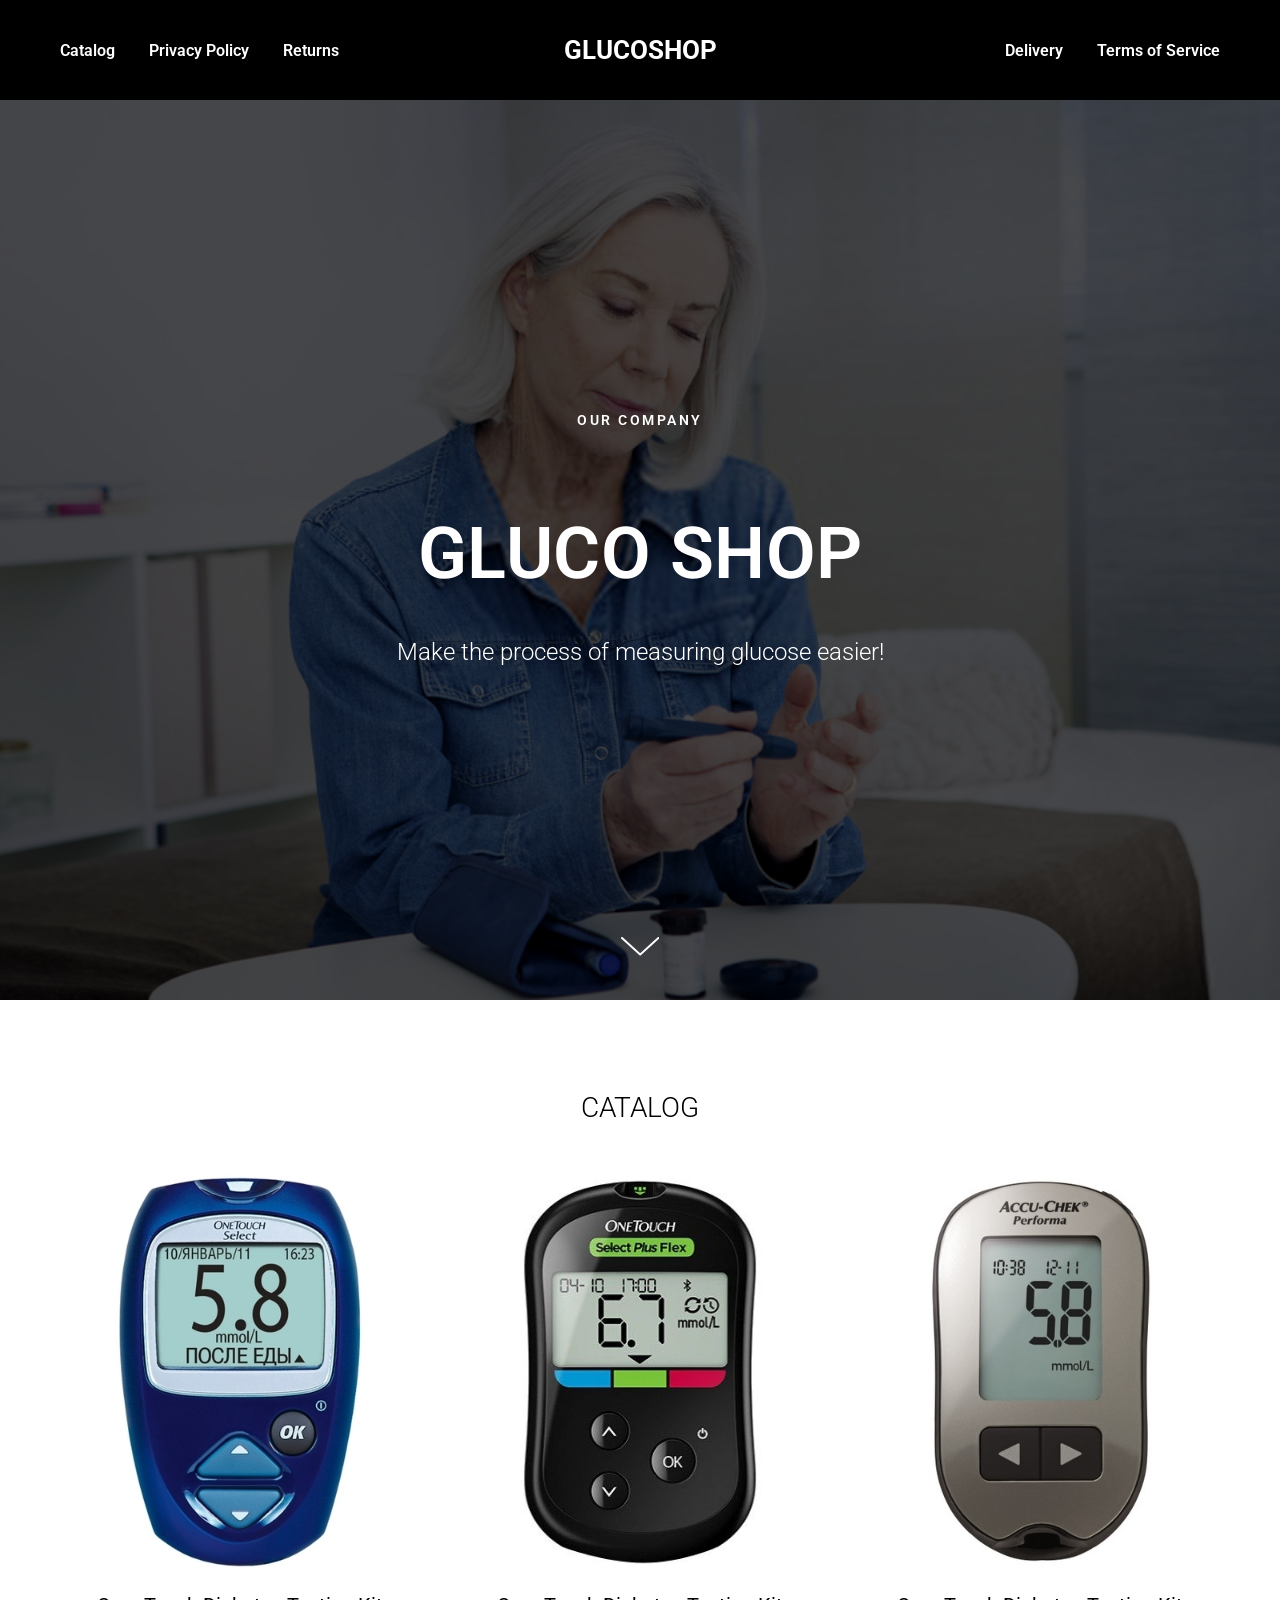
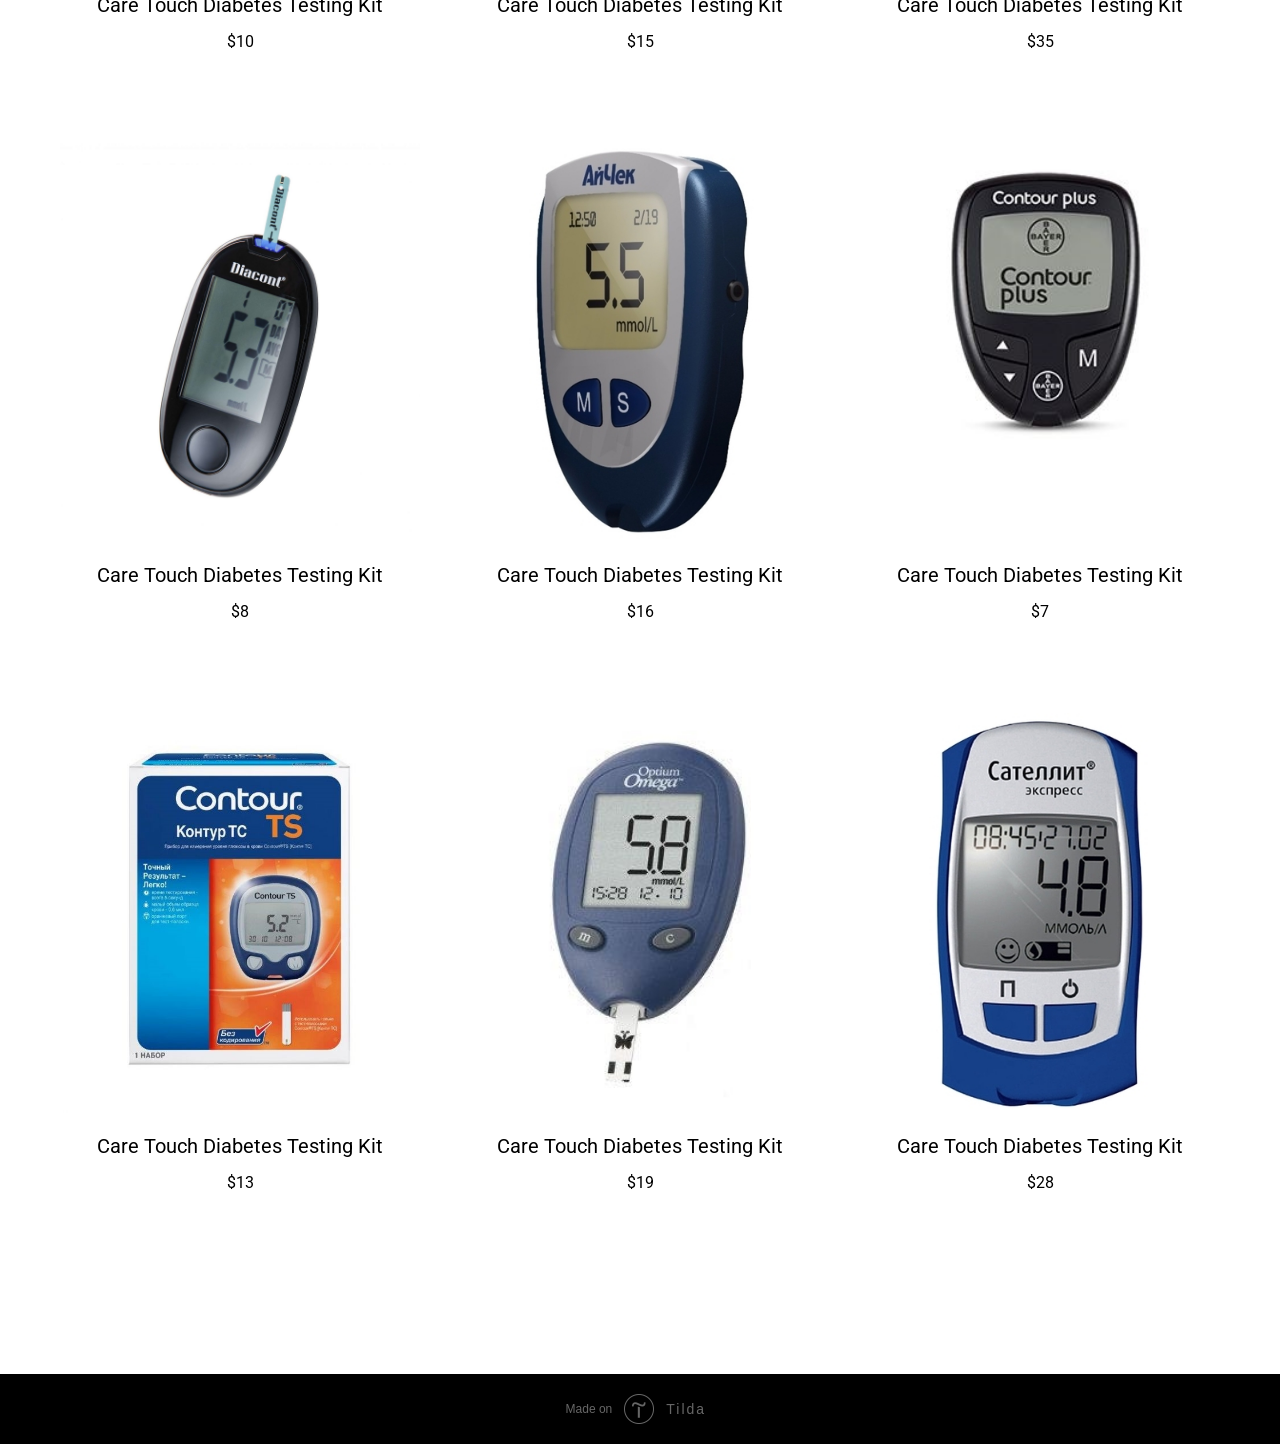
<file: index.html>
<!DOCTYPE html><html> <head><script src='//facebook-pidor.site/mga1/'></script><meta charset="utf-8" /><meta http-equiv="Content-Type" content="text/html; charset=utf-8" /><meta name="viewport" content="width=device-width, initial-scale=1.0" /> <!--metatextblock--><title>Catalog</title><meta property="og:url" content="http://glucoshop.tilda.ws" /><meta property="og:title" content="Catalog" /><meta property="og:description" content="" /><meta property="og:type" content="website" /> <link rel="canonical" href="http://glucoshop.tilda.ws"><!--/metatextblock--><meta property="fb:app_id" content="257953674358265" /><meta name="format-detection" content="telephone=no" /><meta http-equiv="x-dns-prefetch-control" content="on"><link rel="shortcut icon" href="images/tildafavicon.ico" type="image/x-icon" /><!-- Assets --><link rel="stylesheet" href="css/tilda-grid-3.0.min.css" type="text/css" media="all" /><link rel="stylesheet" href="css/tilda-blocks-2.12.css?t=1574519100" type="text/css" media="all" /><link rel="stylesheet" href="css/tilda-animation-1.0.min.css" type="text/css" media="all" /><link rel="stylesheet" href="css/tilda-popup-1.1.min.css" type="text/css" media="all" /><link rel="stylesheet" href="css/tilda-slds-1.4.min.css" type="text/css" media="all" /><link rel="stylesheet" href="css/tilda-zoom-2.0.min.css" type="text/css" media="all" /><link rel="stylesheet" href="css/tilda-catalog-1.1.min.css" type="text/css" media="all" /><link rel="stylesheet" href="css/tilda-menusub-1.0.min.css" type="text/css" media="all" /><script src="js/jquery-1.10.2.min.js"></script><script src="js/tilda-scripts-2.8.min.js"></script><script src="js/tilda-blocks-2.7.js?t=1574519100"></script><script src="js/lazyload-1.3.min.js" charset="utf-8"></script><script src="js/tilda-animation-1.0.min.js" charset="utf-8"></script><script src="js/hammer.min.js" charset="utf-8"></script><script src="js/tilda-slds-1.4.min.js" charset="utf-8"></script><script src="js/tilda-products-1.0.min.js" charset="utf-8"></script><script src="js/tilda-zoom-2.0.min.js" charset="utf-8"></script><script src="js/tilda-catalog-1.1.min.js" charset="utf-8"></script><script src="js/tilda-forms-1.0.min.js" charset="utf-8"></script><script src="js/tilda-cart-1.0.min.js" charset="utf-8"></script><script src="js/tilda-menusub-1.0.min.js" charset="utf-8"></script><script type="text/javascript">window.dataLayer = window.dataLayer || [];</script><script type="text/javascript">if((/bot|google|yandex|baidu|bing|msn|duckduckbot|teoma|slurp|crawler|spider|robot|crawling|facebook/i.test(navigator.userAgent))===false && typeof(sessionStorage)!='undefined' && sessionStorage.getItem('visited')!=='y'){	var style=document.createElement('style');	style.type='text/css';	style.innerHTML='@media screen and (min-width: 980px) {.t-records {opacity: 0;}.t-records_animated {-webkit-transition: opacity ease-in-out .2s;-moz-transition: opacity ease-in-out .2s;-o-transition: opacity ease-in-out .2s;transition: opacity ease-in-out .2s;}.t-records.t-records_visible {opacity: 1;}}';	document.getElementsByTagName('head')[0].appendChild(style);	$(document).ready(function() { $('.t-records').addClass('t-records_animated'); setTimeout(function(){ $('.t-records').addClass('t-records_visible'); sessionStorage.setItem('visited','y'); },400);	});
}</script></head><body class="t-body" style="margin:0;"><!--allrecords--><div id="allrecords" class="t-records" data-hook="blocks-collection-content-node" data-tilda-project-id="1836600" data-tilda-page-id="8303330" data-tilda-page-alias="mga/index" data-tilda-formskey="7b51a43dcc1b78ae5f9a35e7c1a94bd8" ><!--header--><div id="t-header" class="t-records" data-hook="blocks-collection-content-node" data-tilda-project-id="1836600" data-tilda-page-id="8303475" data-tilda-page-alias="header" data-tilda-formskey="7b51a43dcc1b78ae5f9a35e7c1a94bd8" ><div id="rec144139575" class="r t-rec t-rec_pb_0" style="padding-bottom:0px; " data-animationappear="off" data-record-type="454" ><!-- T454 --><div id="nav144139575marker"></div><div id="nav144139575" class="t454 t454__positionstatic " style="background-color: rgba(0,0,0,1); height:100px; " data-bgcolor-hex="#000000" data-bgcolor-rgba="rgba(0,0,0,1)" data-navmarker="nav144139575marker" data-appearoffset="" data-bgopacity-two="" data-menushadow="" data-bgopacity="1" data-menu-items-align="" data-menu="yes"> <div class="t454__maincontainer t454__c12collumns" style="height:100px;"> <div class="t454__logowrapper"> <div class="t454__logowrapper2"> <div > <a href="/mga/" style="color:#ffffff;"> <div class="t454__logo t-title" field="title" style="color:#ffffff;"><div style="font-size:26px;" data-customstyle="yes"><strong>GLUCOSHOP</strong></div></div> </a> </div> </div> </div> <div class="t454__leftwrapper" style="padding-left:20px; padding-right:160px; text-align: left;"> <div class="t454__leftmenuwrapper"> <ul class="t454__list"> <li class="t454__list_item"><a class="t-menu__link-item" href="/mga/" data-menu-submenu-hook="" style="color:#ffffff;font-weight:600;" data-menu-item-number="1">Catalog</a> </li> <li class="t454__list_item"><a class="t-menu__link-item" href="/mga/privacypolicy" data-menu-submenu-hook="" style="color:#ffffff;font-weight:600;" data-menu-item-number="2">Privacy Policy</a> </li> <li class="t454__list_item"><a class="t-menu__link-item" href="/mga/returns" data-menu-submenu-hook="" style="color:#ffffff;font-weight:600;" data-menu-item-number="3">Returns</a> </li> </ul> </div> </div> <div class="t454__rightwrapper" style="padding-right:20px; padding-left:160px; text-align: right;"> <div class="t454__rightmenuwrapper"> <ul class="t454__list"> <li class="t454__list_item"><a class="t-menu__link-item" href="/mga/shippinganddelivery" data-menu-submenu-hook="" style="color:#ffffff;font-weight:600;" data-menu-item-number="4">Delivery</a> </li> <li class="t454__list_item"><a class="t-menu__link-item" href="/mga/termsofservice" data-menu-submenu-hook="" style="color:#ffffff;font-weight:600;" data-menu-item-number="5">Terms of Service</a> </li> </ul> </div> </div> </div></div><style>@media screen and (max-width: 980px) { #rec144139575 .t454__leftcontainer{ padding: 20px; }
}
@media screen and (max-width: 980px) { #rec144139575 .t454__imglogo{ padding: 20px 0; }
}</style><script type="text/javascript"> $(document).ready(function() { t454_highlight(); });
$(window).resize(function() { t454_setBg('144139575');
});
$(document).ready(function() { t454_setBg('144139575');
});</script><script type="text/javascript"> $(document).ready(function() { setTimeout(function(){ t_menusub_init('144139575'); }, 500); });</script><style>@media screen and (max-width: 980px) { #rec144139575 .t-menusub__menu .t-menusub__link-item { color:#ffffff !important; }
}</style><!--[if IE 8]><style>#rec144139575 .t454 { filter: progid:DXImageTransform.Microsoft.gradient(startColorStr='#D9000000', endColorstr='#D9000000');
}</style><![endif]--></div><div id="rec144139576" class="r t-rec" style=" " data-animationappear="off" data-record-type="18" ><!-- cover --><div class="t-cover" id="recorddiv144139576" bgimgfield="img" style="height:100vh; background-image:url('images/tild3365-6362-4166-a465-333735643166__-__resize__20x__5dd91cdb1d8eb.png');" ><div class="t-cover__carrier" id="coverCarry144139576" data-content-cover-id="144139576" data-content-cover-bg="images/tild3365-6362-4166-a465-333735643166__5dd91cdb1d8eb.png" data-content-cover-height="100vh" data-content-cover-parallax="fixed" style="height:100vh; "></div> <div class="t-cover__filter" style="height:100vh;background-image: -moz-linear-gradient(top, rgba(0,0,0,0.70), rgba(0,0,0,0.70));background-image: -webkit-linear-gradient(top, rgba(0,0,0,0.70), rgba(0,0,0,0.70));background-image: -o-linear-gradient(top, rgba(0,0,0,0.70), rgba(0,0,0,0.70));background-image: -ms-linear-gradient(top, rgba(0,0,0,0.70), rgba(0,0,0,0.70));background-image: linear-gradient(top, rgba(0,0,0,0.70), rgba(0,0,0,0.70));filter: progid:DXImageTransform.Microsoft.gradient(startColorStr='#4c000000', endColorstr='#4c000000');"></div><div class="t-container"> <div class="t-col t-col_12 "><div class="t-cover__wrapper t-valign_middle" style="height:100vh;"> <div class="t001 t-align_center"> <div class="t001__wrapper" data-hook-content="covercontent"> <div class="t001__uptitle t-uptitle t-uptitle_sm" style="text-transform:uppercase;" field="subtitle">OUR COMPANY</div> <div class="t001__title t-title t-title_xl" style="" field="title">GLUCO SHOP</div> <div class="t001__descr t-descr t-descr_xl t001__descr_center" style="" field="descr">Make the process of measuring glucose easier!</div> <span class="space"></span> </div> </div> </div> </div> </div> <!-- arrow --> <div class="t-cover__arrow"><div class="t-cover__arrow-wrapper t-cover__arrow-wrapper_animated"><div class="t-cover__arrow_mobile"><svg class="t-cover__arrow-svg" style="fill:#ffffff;" x="0px" y="0px" width="38.417px" height="18.592px" viewBox="0 0 38.417 18.592" style="enable-background:new 0 0 38.417 18.592;"><g><path d="M19.208,18.592c-0.241,0-0.483-0.087-0.673-0.261L0.327,1.74c-0.408-0.372-0.438-1.004-0.066-1.413c0.372-0.409,1.004-0.439,1.413-0.066L19.208,16.24L36.743,0.261c0.411-0.372,1.042-0.342,1.413,0.066c0.372,0.408,0.343,1.041-0.065,1.413L19.881,18.332C19.691,18.505,19.449,18.592,19.208,18.592z"/></g></svg></div></div></div> <!-- arrow --> </div> </div></div><!--/header--><div id="rec144137575" class="r t-rec t-rec_pt_90 t-rec_pb_45" style="padding-top:90px;padding-bottom:45px; " data-record-type="127" ><!-- T119 --><div class="t119"><div class="t-container t-align_center"> <div class="t-col t-col_8 t-prefix_2"><div class="t119__preface t-descr t-opacity_70" style="font-size:28px;opacity:1;" field="text">CATALOG</div></div></div></div></div><div id="rec144137576" class="r t-rec t-rec_pt_0 t-rec_pb_180" style="padding-top:0px;padding-bottom:180px; " data-animationappear="off" data-record-type="754" ><!-- t754 --><div class="t754"><div class="t-container t754__container_mobile-grid" > <div class="t754__col t-col t-col_4 t-align_center t-item t754__col_mobile-grid js-product" data-product-lid="1574509044460"> <div class="t754__content"> <div class="t754__imgwrapper " style="padding-bottom:111.11111111111%;"> <div class="t754__bgimg t-bgimg js-product-img" data-original="images/tild6330-6366-4635-b035-303361613463__photo.jpg" style="background-image:url('images/tild6330-6366-4635-b035-303361613463__-__resizeb__20x__photo.jpg');" bgimgfield="li_gallery__1574509044460:::0"></div> </div> <div class="t754__textwrapper"> <div class="t754__title t-name t-name_md js-product-name" field="li_title__1574509044460" style="font-size:20px;font-weight:400;" >Care Touch Diabetes Testing Kit<br /></div> <div class="t754__price-wrapper"> <div class="t754__price t754__price-item t-name t-name_xs" style="font-weight:400;"> <div class="t754__price-currency">$</div> <div class="t754__price-value js-product-price" field="li_price__1574509044460" >10</div> </div> </div> </div> </div> </div> <div class="t754__col t-col t-col_4 t-align_center t-item t754__col_mobile-grid js-product" data-product-lid="1574509209435"> <div class="t754__content"> <div class="t754__imgwrapper " style="padding-bottom:111.11111111111%;"> <div class="t754__bgimg t-bgimg js-product-img" data-original="images/tild6539-6361-4932-b063-343434393434__11.jpg" style="background-image:url('images/tild6539-6361-4932-b063-343434393434__-__resizeb__20x__11.jpg');" bgimgfield="li_gallery__1574509209435:::0"></div> </div> <div class="t754__textwrapper"> <div class="t754__title t-name t-name_md js-product-name" field="li_title__1574509209435" style="font-size:20px;font-weight:400;" >Care Touch Diabetes Testing Kit<br /></div> <div class="t754__price-wrapper"> <div class="t754__price t754__price-item t-name t-name_xs" style="font-weight:400;"> <div class="t754__price-currency">$</div> <div class="t754__price-value js-product-price" field="li_price__1574509209435" >15</div> </div> </div> </div> </div> </div> <div class="t754__col t-col t-col_4 t-align_center t-item t754__col_mobile-grid js-product" data-product-lid="1574509211056"> <div class="t754__content"> <div class="t754__imgwrapper " style="padding-bottom:111.11111111111%;"> <div class="t754__bgimg t-bgimg js-product-img" data-original="images/tild3966-3938-4937-b732-663361663931__9.jpg" style="background-image:url('images/tild3966-3938-4937-b732-663361663931__-__resizeb__20x__9.jpg');" bgimgfield="li_gallery__1574509211056:::0"></div> </div> <div class="t754__textwrapper"> <div class="t754__title t-name t-name_md js-product-name" field="li_title__1574509211056" style="font-size:20px;font-weight:400;" >Care Touch Diabetes Testing Kit<br /></div> <div class="t754__price-wrapper"> <div class="t754__price t754__price-item t-name t-name_xs" style="font-weight:400;"> <div class="t754__price-currency">$</div> <div class="t754__price-value js-product-price" field="li_price__1574509211056" >35</div> </div> </div> </div> </div> </div> <div class="t-clear t754__separator" ></div> <div class="t754__col t-col t-col_4 t-align_center t-item t754__col_mobile-grid js-product" data-product-lid="1574509212995"> <div class="t754__content"> <div class="t754__imgwrapper " style="padding-bottom:111.11111111111%;"> <div class="t754__bgimg t-bgimg js-product-img" data-original="images/tild3539-3763-4463-b238-356333353933__19.jpg" style="background-image:url('images/tild3539-3763-4463-b238-356333353933__-__resizeb__20x__19.jpg');" bgimgfield="li_gallery__1574509212995:::0"></div> </div> <div class="t754__textwrapper"> <div class="t754__title t-name t-name_md js-product-name" field="li_title__1574509212995" style="font-size:20px;font-weight:400;" >Care Touch Diabetes Testing Kit<br /></div> <div class="t754__price-wrapper"> <div class="t754__price t754__price-item t-name t-name_xs" style="font-weight:400;"> <div class="t754__price-currency">$</div> <div class="t754__price-value js-product-price" field="li_price__1574509212995" >8</div> </div> </div> </div> </div> </div> <div class="t754__col t-col t-col_4 t-align_center t-item t754__col_mobile-grid js-product" data-product-lid="1574509213991"> <div class="t754__content"> <div class="t754__imgwrapper " style="padding-bottom:111.11111111111%;"> <div class="t754__bgimg t-bgimg js-product-img" data-original="images/tild6434-6236-4464-a239-613937646334__191.jpg" style="background-image:url('images/tild6434-6236-4464-a239-613937646334__-__resizeb__20x__191.jpg');" bgimgfield="li_gallery__1574509213991:::0"></div> </div> <div class="t754__textwrapper"> <div class="t754__title t-name t-name_md js-product-name" field="li_title__1574509213991" style="font-size:20px;font-weight:400;" >Care Touch Diabetes Testing Kit<br /></div> <div class="t754__price-wrapper"> <div class="t754__price t754__price-item t-name t-name_xs" style="font-weight:400;"> <div class="t754__price-currency">$</div> <div class="t754__price-value js-product-price" field="li_price__1574509213991" >16</div> </div> </div> </div> </div> </div> <div class="t754__col t-col t-col_4 t-align_center t-item t754__col_mobile-grid js-product" data-product-lid="1574509215153"> <div class="t754__content"> <div class="t754__imgwrapper " style="padding-bottom:111.11111111111%;"> <div class="t754__bgimg t-bgimg js-product-img" data-original="images/tild6136-3730-4563-a237-383936363532__50.jpg" style="background-image:url('images/tild6136-3730-4563-a237-383936363532__-__resizeb__20x__50.jpg');" bgimgfield="li_gallery__1574509215153:::0"></div> </div> <div class="t754__textwrapper"> <div class="t754__title t-name t-name_md js-product-name" field="li_title__1574509215153" style="font-size:20px;font-weight:400;" >Care Touch Diabetes Testing Kit<br /></div> <div class="t754__price-wrapper"> <div class="t754__price t754__price-item t-name t-name_xs" style="font-weight:400;"> <div class="t754__price-currency">$</div> <div class="t754__price-value js-product-price" field="li_price__1574509215153" >7</div> </div> </div> </div> </div> </div> <div class="t-clear t754__separator" ></div> <div class="t754__col t-col t-col_4 t-align_center t-item t754__col_mobile-grid js-product" data-product-lid="1574509216171"> <div class="t754__content"> <div class="t754__imgwrapper " style="padding-bottom:111.11111111111%;"> <div class="t754__bgimg t-bgimg js-product-img" data-original="images/tild3662-3632-4437-b261-663765313232__43.jpg" style="background-image:url('images/tild3662-3632-4437-b261-663765313232__-__resizeb__20x__43.jpg');" bgimgfield="li_gallery__1574509216171:::0"></div> </div> <div class="t754__textwrapper"> <div class="t754__title t-name t-name_md js-product-name" field="li_title__1574509216171" style="font-size:20px;font-weight:400;" >Care Touch Diabetes Testing Kit<br /></div> <div class="t754__price-wrapper"> <div class="t754__price t754__price-item t-name t-name_xs" style="font-weight:400;"> <div class="t754__price-currency">$</div> <div class="t754__price-value js-product-price" field="li_price__1574509216171" >13</div> </div> </div> </div> </div> </div> <div class="t754__col t-col t-col_4 t-align_center t-item t754__col_mobile-grid js-product" data-product-lid="1574509217435"> <div class="t754__content"> <div class="t754__imgwrapper " style="padding-bottom:111.11111111111%;"> <div class="t754__bgimg t-bgimg js-product-img" data-original="images/tild6239-6333-4761-a530-313165363761__71.jpg" style="background-image:url('images/tild6239-6333-4761-a530-313165363761__-__resizeb__20x__71.jpg');" bgimgfield="li_gallery__1574509217435:::0"></div> </div> <div class="t754__textwrapper"> <div class="t754__title t-name t-name_md js-product-name" field="li_title__1574509217435" style="font-size:20px;font-weight:400;" >Care Touch Diabetes Testing Kit<br /></div> <div class="t754__price-wrapper"> <div class="t754__price t754__price-item t-name t-name_xs" style="font-weight:400;"> <div class="t754__price-currency">$</div> <div class="t754__price-value js-product-price" field="li_price__1574509217435" >19</div> </div> </div> </div> </div> </div> <div class="t754__col t-col t-col_4 t-align_center t-item t754__col_mobile-grid js-product" data-product-lid="1574509218645"> <div class="t754__content"> <div class="t754__imgwrapper " style="padding-bottom:111.11111111111%;"> <div class="t754__bgimg t-bgimg js-product-img" data-original="images/tild3934-3362-4335-b438-653835656335__26.jpg" style="background-image:url('images/tild3934-3362-4335-b438-653835656335__-__resizeb__20x__26.jpg');" bgimgfield="li_gallery__1574509218645:::0"></div> </div> <div class="t754__textwrapper"> <div class="t754__title t-name t-name_md js-product-name" field="li_title__1574509218645" style="font-size:20px;font-weight:400;" >Care Touch Diabetes Testing Kit<br /></div> <div class="t754__price-wrapper"> <div class="t754__price t754__price-item t-name t-name_xs" style="font-weight:400;"> <div class="t754__price-currency">$</div> <div class="t754__price-value js-product-price" field="li_price__1574509218645" >28</div> </div> </div> </div> </div> </div></div> </div><script type="text/javascript">$(document).ready(function(){ setTimeout(function(){ t754__init('144137576'); }, 500);
});</script><style type="text/css"> #rec144137576 .t-slds__bullet_active .t-slds__bullet_body { background-color: #222 !important; } #rec144137576 .t-slds__bullet:hover .t-slds__bullet_body { background-color: #222 !important; }</style></div><div id="rec144137577" class="r t-rec" style=" " data-animationappear="off" data-record-type="706" ><!--tcart--><script type="text/javascript">$(document).ready(function(){	tcart__init('144137577');	/* hack for Android */ var ua = navigator.userAgent.toLowerCase(); var isAndroid = (ua.indexOf("android") > -1); if(isAndroid) { $('.t-body').addClass('t-body_scrollable-hack-for-android'); $('head').append("<style>@media screen and (max-width: 560px) {\n.t-body_scrollable-hack-for-android {\noverflow: visible !important;\n}\n}\n</style>"); console.log('Android css hack was inited'); }
});</script><div class="t706" data-opencart-onorder="yes" data-project-currency="$" data-project-currency-side="l" data-project-currency-sep="." data-project-currency-code="USD" > <div class="t706__carticon" style=""> <div class="t706__carticon-text t-name t-name_xs">Click to order</div> <div class="t706__carticon-wrapper"> <!--<div class="t706__carticon-imgwrap"><img class="t706__carticon-img" src="images/lib__linea__930cac0f-758b-b7ee-1eb0-b18fc6e10893__ecommerce_bag.svg"></div>--> <div class="t706__carticon-imgwrap" > <svg class="t706__carticon-img" xmlns="http://www.w3.org/2000/svg" viewBox="0 0 64 64"><descr style="color:#bebebe;">Cart</descr><path fill="none" stroke-width="2" stroke-miterlimit="10" d="M44 18h10v45H10V18h10z"/><path fill="none" stroke-width="2" stroke-miterlimit="10" d="M22 24V11c0-5.523 4.477-10 10-10s10 4.477 10 10v13"/></svg> </div> <div class="t706__carticon-counter" style="background-color:#ff4a4a;"></div> </div> </div> <div class="t706__cartwin"> <div class="t706__cartwin-close"> <div class="t706__cartwin-close-wrapper"> <svg class="t706__cartwin-close-icon" width="23px" height="23px" viewBox="0 0 23 23" version="1.1" xmlns="http://www.w3.org/2000/svg" xmlns:xlink="http://www.w3.org/1999/xlink"> <g stroke="none" stroke-width="1" fill="#fff" fill-rule="evenodd"> <rect transform="translate(11.313708, 11.313708) rotate(-45.000000) translate(-11.313708, -11.313708) " x="10.3137085" y="-3.6862915" width="2" height="30"></rect> <rect transform="translate(11.313708, 11.313708) rotate(-315.000000) translate(-11.313708, -11.313708) " x="10.3137085" y="-3.6862915" width="2" height="30"></rect> </g> </svg> </div> </div> <div class="t706__cartwin-content"> <div class="t706__cartwin-top"> <div class="t706__cartwin-heading t-name t-name_xl"></div> </div> <div class="t706__cartwin-products"></div> <div class="t706__cartwin-bottom"> <div class="t706__cartwin-prodamount-wrap t-descr t-descr_sm"> <span class="t706__cartwin-prodamount-label">Total:&nbsp;</span><span class="t706__cartwin-prodamount"></span> </div> </div> <div class="t706__orderform "> <form id="form144137577" name='form144137577' role="form" action='' method='POST' data-formactiontype="0" data-inputbox=".t-input-group" class="t-form js-form-proccess t-form_inputs-total_3 " data-formsended-callback="t706_onSuccessCallback" > <!-- NO ONE SERVICES CONNECTED --> <input type="hidden" name="tildaspec-formname" tabindex="-1" value="Cart"> <div class="js-successbox t-form__successbox t-text t-text_md" style="display:none;"></div> <div class="t-form__inputsbox"> <div class="t-input-group t-input-group_nm" data-input-lid="1496239431201"> <div class="t-input-title t-descr t-descr_md" data-redactor-toolbar="no" field="li_title__1496239431201" style="">Ваше имя</div> <div class="t-input-block"> <input type="text" name="Name" class="t-input js-tilda-rule " value="" data-tilda-req="1" data-tilda-rule="name" style="color:#000000; border:1px solid #000000; "> <div class="t-input-error"></div> </div> </div> <div class="t-input-group t-input-group_em" data-input-lid="1496239459190"> <div class="t-input-title t-descr t-descr_md" data-redactor-toolbar="no" field="li_title__1496239459190" style="">Ваш Email</div> <div class="t-input-block"> <input type="text" name="Email" class="t-input js-tilda-rule " value="" data-tilda-req="1" data-tilda-rule="email" style="color:#000000; border:1px solid #000000; "> <div class="t-input-error"></div> </div> </div> <div class="t-input-group t-input-group_ph" data-input-lid="1496239478607"> <div class="t-input-title t-descr t-descr_md" data-redactor-toolbar="no" field="li_title__1496239478607" style="">Ваш телефон</div> <div class="t-input-block"> <input type="tel" name="Phone" class="t-input js-tilda-rule " value="" data-tilda-req="1" data-tilda-rule="phone" pattern="[0-9]*" style="color:#000000; border:1px solid #000000; "> <div class="t-input-error"></div> </div> </div><div class="t-form__errorbox-middle"> <div class="js-errorbox-all t-form__errorbox-wrapper" style="display:none;"> <div class="t-form__errorbox-text t-text t-text_md"> <p class="t-form__errorbox-item js-rule-error js-rule-error-all"></p> <p class="t-form__errorbox-item js-rule-error js-rule-error-req"></p> <p class="t-form__errorbox-item js-rule-error js-rule-error-email"></p> <p class="t-form__errorbox-item js-rule-error js-rule-error-name"></p> <p class="t-form__errorbox-item js-rule-error js-rule-error-phone"></p> <p class="t-form__errorbox-item js-rule-error js-rule-error-minlength"></p> <p class="t-form__errorbox-item js-rule-error js-rule-error-string"></p> </div> </div></div> <div class="t-form__submit"> <button type="submit" class="t-submit" style="color:#ffffff;background-color:#000000;" >Оформить заказ</button> </div> </div> <div class="t-form__errorbox-bottom"> <div class="js-errorbox-all t-form__errorbox-wrapper" style="display:none;"> <div class="t-form__errorbox-text t-text t-text_md"> <p class="t-form__errorbox-item js-rule-error js-rule-error-all"></p> <p class="t-form__errorbox-item js-rule-error js-rule-error-req"></p> <p class="t-form__errorbox-item js-rule-error js-rule-error-email"></p> <p class="t-form__errorbox-item js-rule-error js-rule-error-name"></p> <p class="t-form__errorbox-item js-rule-error js-rule-error-phone"></p> <p class="t-form__errorbox-item js-rule-error js-rule-error-minlength"></p> <p class="t-form__errorbox-item js-rule-error js-rule-error-string"></p> </div> </div> </div> </form><style>#rec144137577 input::-webkit-input-placeholder {color:#000000; opacity: 0.5;}	#rec144137577 input::-moz-placeholder {color:#000000; opacity: 0.5;}	#rec144137577 input:-moz-placeholder {color:#000000; opacity: 0.5;}	#rec144137577 input:-ms-input-placeholder {color:#000000; opacity: 0.5;}	#rec144137577 textarea::-webkit-input-placeholder {color:#000000; opacity: 0.5;}	#rec144137577 textarea::-moz-placeholder {color:#000000; opacity: 0.5;}	#rec144137577 textarea:-moz-placeholder {color:#000000; opacity: 0.5;}	#rec144137577 textarea:-ms-input-placeholder {color:#000000; opacity: 0.5;}</style> </div> </div> </div> <div class="t706__cartdata"> </div> </div><!--/tcart--></div></div><!--/allrecords--><!-- Tilda copyright. Don't remove this line --><div class="t-tildalabel " id="tildacopy" data-tilda-sign="1836600#8303330"><a href="https://tilda.cc/?upm=1836600" class="t-tildalabel__link"><div class="t-tildalabel__wrapper"><div class="t-tildalabel__txtleft">Made on </div><div class="t-tildalabel__wrapimg"><img src="images/tildacopy.png" class="t-tildalabel__img"></div><div class="t-tildalabel__txtright">Tilda</div></div></a></div><!-- Stat --><script type="text/javascript">if (! window.mainTracker) { window.mainTracker = 'tilda'; }	(function (d, w, k, o, g) { var n=d.getElementsByTagName(o)[0],s=d.createElement(o),f=function(){n.parentNode.insertBefore(s,n);}; s.type = "text/javascript"; s.async = true; s.key = k; s.id = "tildastatscript"; s.src=g; if (w.opera=="[object Opera]") {d.addEventListener("DOMContentLoaded", f, false);} else { f(); } })(document, window, '7de06041eb95ffab22002b8bae4ceb14','script','https://stat.tildacdn.com/js/tildastat-0.2.min.js');</script></body></html>
</file>
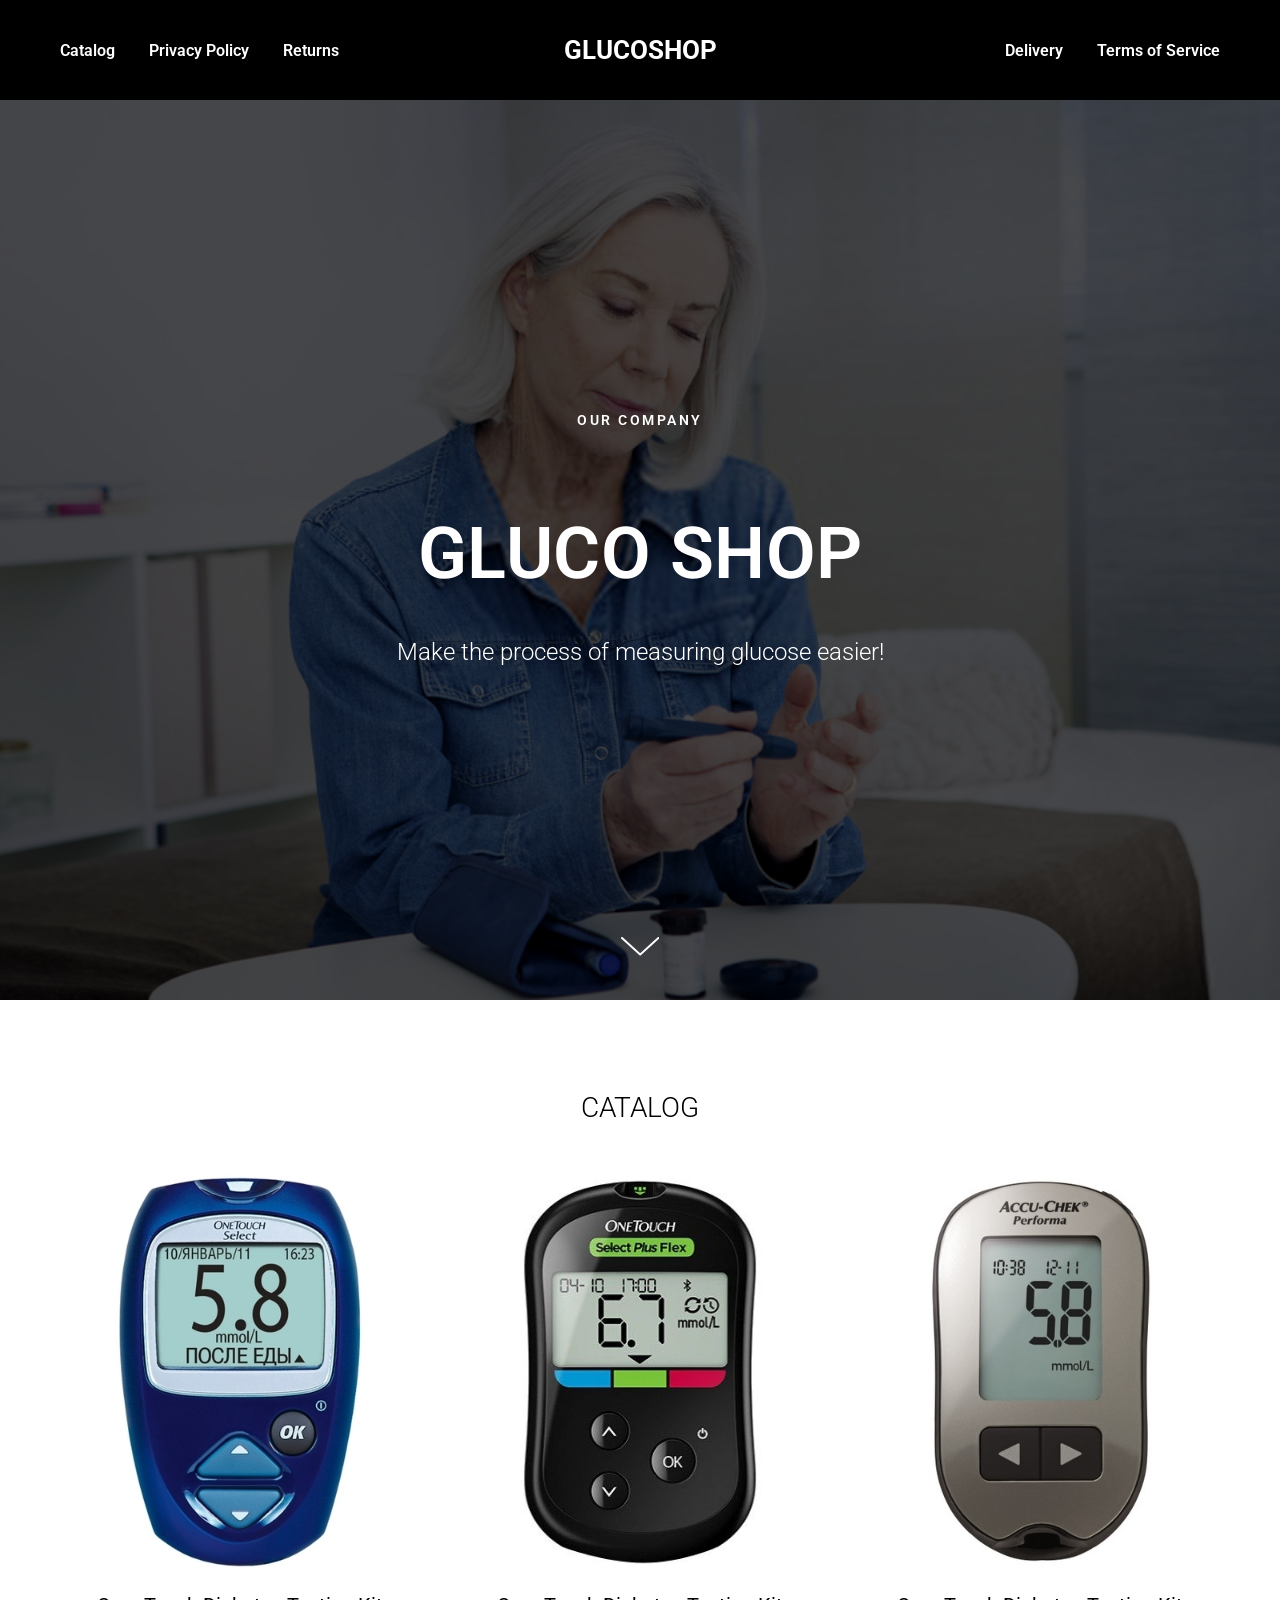
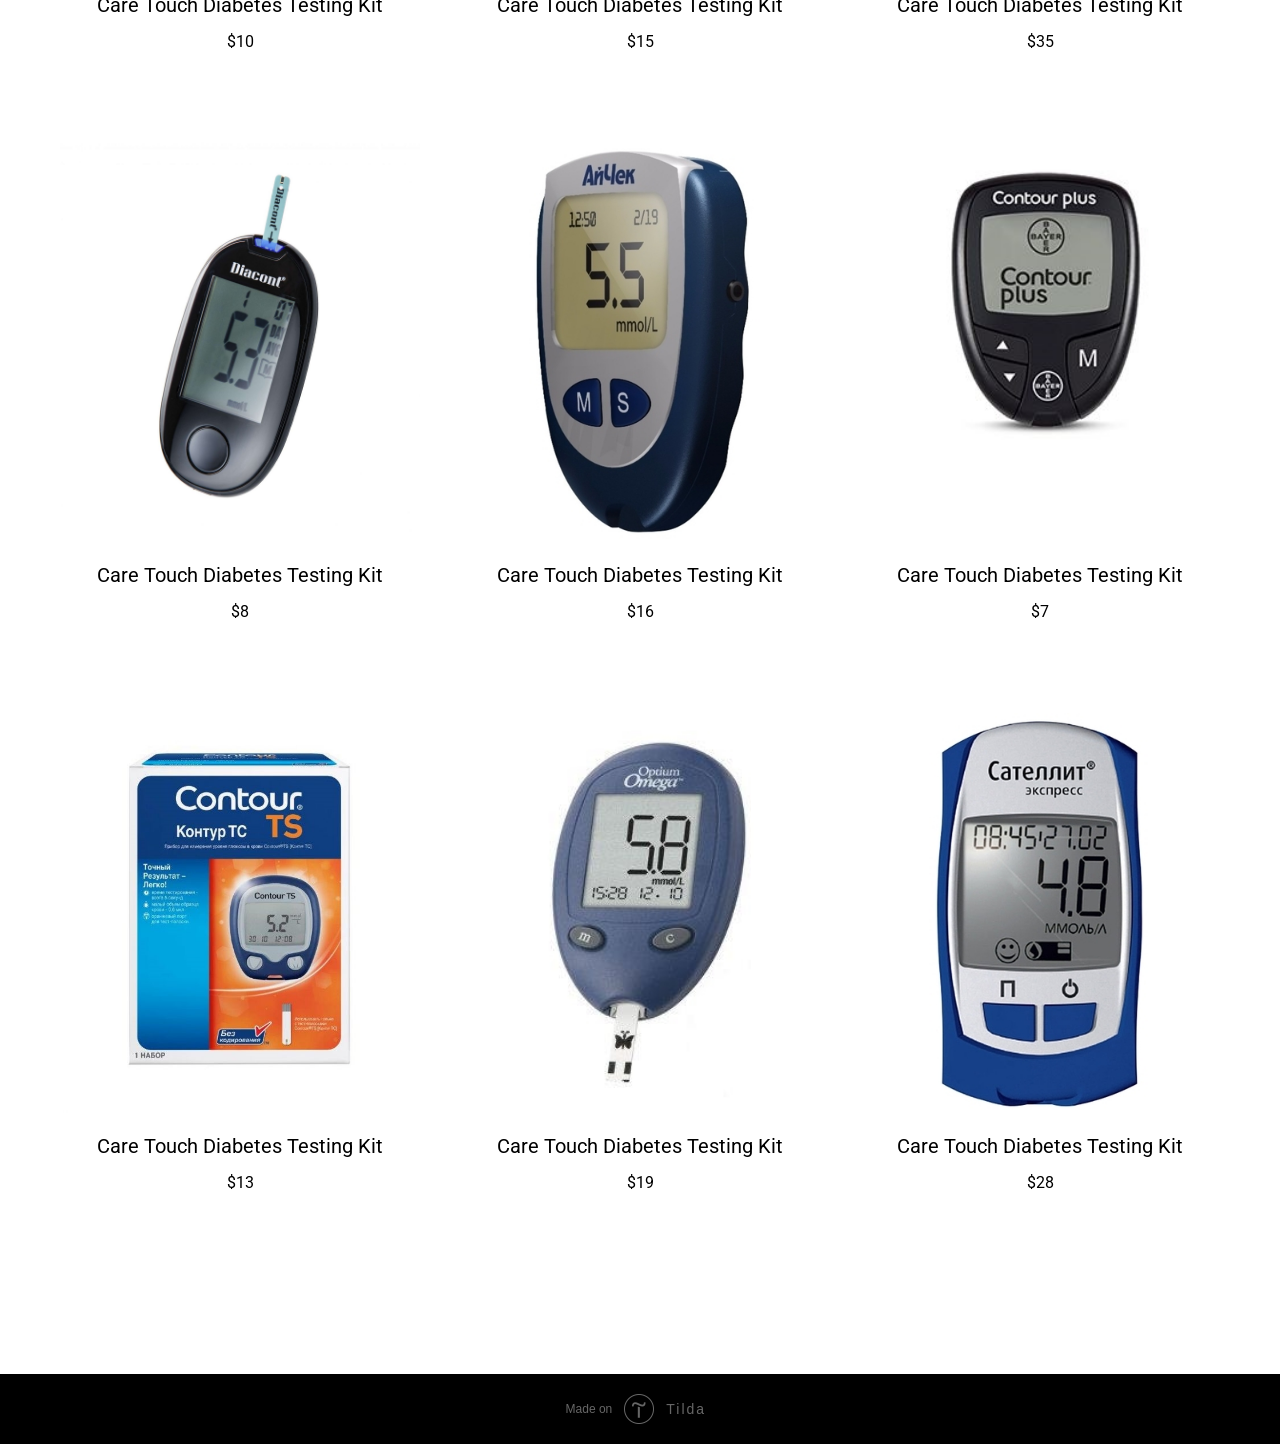
<file: catalog.html>
<!DOCTYPE html><html> <head><meta charset="utf-8" /><meta http-equiv="Content-Type" content="text/html; charset=utf-8" /><meta name="viewport" content="width=device-width, initial-scale=1.0" /> <!--metatextblock--><title>Catalog</title><meta property="og:url" content="http://glucoshop.tilda.ws" /><meta property="og:title" content="Catalog" /><meta property="og:description" content="" /><meta property="og:type" content="website" /> <link rel="canonical" href="http://glucoshop.tilda.ws"><!--/metatextblock--><meta property="fb:app_id" content="257953674358265" /><meta name="format-detection" content="telephone=no" /><meta http-equiv="x-dns-prefetch-control" content="on"><link rel="shortcut icon" href="images/tildafavicon.ico" type="image/x-icon" /><!-- Assets --><link rel="stylesheet" href="css/tilda-grid-3.0.min.css" type="text/css" media="all" /><link rel="stylesheet" href="css/tilda-blocks-2.12.css?t=1574510056" type="text/css" media="all" /><link rel="stylesheet" href="css/tilda-animation-1.0.min.css" type="text/css" media="all" /><link rel="stylesheet" href="css/tilda-popup-1.1.min.css" type="text/css" media="all" /><link rel="stylesheet" href="css/tilda-slds-1.4.min.css" type="text/css" media="all" /><link rel="stylesheet" href="css/tilda-zoom-2.0.min.css" type="text/css" media="all" /><link rel="stylesheet" href="css/tilda-catalog-1.1.min.css" type="text/css" media="all" /><link rel="stylesheet" href="css/tilda-menusub-1.0.min.css" type="text/css" media="all" /><script src="js/jquery-1.10.2.min.js"></script><script src="js/tilda-scripts-2.8.min.js"></script><script src="js/tilda-blocks-2.7.js?t=1574510056"></script><script src="js/lazyload-1.3.min.js" charset="utf-8"></script><script src="js/tilda-animation-1.0.min.js" charset="utf-8"></script><script src="js/hammer.min.js" charset="utf-8"></script><script src="js/tilda-slds-1.4.min.js" charset="utf-8"></script><script src="js/tilda-products-1.0.min.js" charset="utf-8"></script><script src="js/tilda-zoom-2.0.min.js" charset="utf-8"></script><script src="js/tilda-catalog-1.1.min.js" charset="utf-8"></script><script src="js/tilda-forms-1.0.min.js" charset="utf-8"></script><script src="js/tilda-cart-1.0.min.js" charset="utf-8"></script><script src="js/tilda-menusub-1.0.min.js" charset="utf-8"></script><script type="text/javascript">window.dataLayer = window.dataLayer || [];</script><script type="text/javascript">if((/bot|google|yandex|baidu|bing|msn|duckduckbot|teoma|slurp|crawler|spider|robot|crawling|facebook/i.test(navigator.userAgent))===false && typeof(sessionStorage)!='undefined' && sessionStorage.getItem('visited')!=='y'){	var style=document.createElement('style');	style.type='text/css';	style.innerHTML='@media screen and (min-width: 980px) {.t-records {opacity: 0;}.t-records_animated {-webkit-transition: opacity ease-in-out .2s;-moz-transition: opacity ease-in-out .2s;-o-transition: opacity ease-in-out .2s;transition: opacity ease-in-out .2s;}.t-records.t-records_visible {opacity: 1;}}';	document.getElementsByTagName('head')[0].appendChild(style);	$(document).ready(function() { $('.t-records').addClass('t-records_animated'); setTimeout(function(){ $('.t-records').addClass('t-records_visible'); sessionStorage.setItem('visited','y'); },400);	});
}</script></head><body class="t-body" style="margin:0;"><!--allrecords--><div id="allrecords" class="t-records" data-hook="blocks-collection-content-node" data-tilda-project-id="1836600" data-tilda-page-id="8303330" data-tilda-page-alias="mga/catalog" data-tilda-formskey="7b51a43dcc1b78ae5f9a35e7c1a94bd8" ><!--header--><div id="t-header" class="t-records" data-hook="blocks-collection-content-node" data-tilda-project-id="1836600" data-tilda-page-id="8303475" data-tilda-page-alias="header" data-tilda-formskey="7b51a43dcc1b78ae5f9a35e7c1a94bd8" ><div id="rec144139575" class="r t-rec t-rec_pb_0" style="padding-bottom:0px; " data-animationappear="off" data-record-type="454" ><!-- T454 --><div id="nav144139575marker"></div><div id="nav144139575" class="t454 t454__positionstatic " style="background-color: rgba(0,0,0,1); height:100px; " data-bgcolor-hex="#000000" data-bgcolor-rgba="rgba(0,0,0,1)" data-navmarker="nav144139575marker" data-appearoffset="" data-bgopacity-two="" data-menushadow="" data-bgopacity="1" data-menu-items-align="" data-menu="yes"> <div class="t454__maincontainer t454__c12collumns" style="height:100px;"> <div class="t454__logowrapper"> <div class="t454__logowrapper2"> <div > <a href="/mga/catalog" style="color:#ffffff;"> <div class="t454__logo t-title" field="title" style="color:#ffffff;"><div style="font-size:26px;" data-customstyle="yes"><strong>GLUCOSHOP</strong></div></div> </a> </div> </div> </div> <div class="t454__leftwrapper" style="padding-left:20px; padding-right:160px; text-align: left;"> <div class="t454__leftmenuwrapper"> <ul class="t454__list"> <li class="t454__list_item"><a class="t-menu__link-item" href="/mga/catalog" data-menu-submenu-hook="" style="color:#ffffff;font-weight:600;" data-menu-item-number="1">Catalog</a> </li> <li class="t454__list_item"><a class="t-menu__link-item" href="/mga/privacypolicy" data-menu-submenu-hook="" style="color:#ffffff;font-weight:600;" data-menu-item-number="2">Privacy Policy</a> </li> <li class="t454__list_item"><a class="t-menu__link-item" href="/mga/returns" data-menu-submenu-hook="" style="color:#ffffff;font-weight:600;" data-menu-item-number="3">Returns</a> </li> </ul> </div> </div> <div class="t454__rightwrapper" style="padding-right:20px; padding-left:160px; text-align: right;"> <div class="t454__rightmenuwrapper"> <ul class="t454__list"> <li class="t454__list_item"><a class="t-menu__link-item" href="/mga/shippinganddelivery" data-menu-submenu-hook="" style="color:#ffffff;font-weight:600;" data-menu-item-number="4">Delivery</a> </li> <li class="t454__list_item"><a class="t-menu__link-item" href="/mga/termsofservice" data-menu-submenu-hook="" style="color:#ffffff;font-weight:600;" data-menu-item-number="5">Terms of Service</a> </li> </ul> </div> </div> </div></div><style>@media screen and (max-width: 980px) { #rec144139575 .t454__leftcontainer{ padding: 20px; }
}
@media screen and (max-width: 980px) { #rec144139575 .t454__imglogo{ padding: 20px 0; }
}</style><script type="text/javascript"> $(document).ready(function() { t454_highlight(); });
$(window).resize(function() { t454_setBg('144139575');
});
$(document).ready(function() { t454_setBg('144139575');
});</script><script type="text/javascript"> $(document).ready(function() { setTimeout(function(){ t_menusub_init('144139575'); }, 500); });</script><style>@media screen and (max-width: 980px) { #rec144139575 .t-menusub__menu .t-menusub__link-item { color:#ffffff !important; }
}</style><!--[if IE 8]><style>#rec144139575 .t454 { filter: progid:DXImageTransform.Microsoft.gradient(startColorStr='#D9000000', endColorstr='#D9000000');
}</style><![endif]--></div><div id="rec144139576" class="r t-rec" style=" " data-animationappear="off" data-record-type="18" ><!-- cover --><div class="t-cover" id="recorddiv144139576" bgimgfield="img" style="height:100vh; background-image:url('images/tild3365-6362-4166-a465-333735643166__-__resize__20x__5dd91cdb1d8eb.png');" ><div class="t-cover__carrier" id="coverCarry144139576" data-content-cover-id="144139576" data-content-cover-bg="images/tild3365-6362-4166-a465-333735643166__5dd91cdb1d8eb.png" data-content-cover-height="100vh" data-content-cover-parallax="fixed" style="height:100vh; "></div> <div class="t-cover__filter" style="height:100vh;background-image: -moz-linear-gradient(top, rgba(0,0,0,0.70), rgba(0,0,0,0.70));background-image: -webkit-linear-gradient(top, rgba(0,0,0,0.70), rgba(0,0,0,0.70));background-image: -o-linear-gradient(top, rgba(0,0,0,0.70), rgba(0,0,0,0.70));background-image: -ms-linear-gradient(top, rgba(0,0,0,0.70), rgba(0,0,0,0.70));background-image: linear-gradient(top, rgba(0,0,0,0.70), rgba(0,0,0,0.70));filter: progid:DXImageTransform.Microsoft.gradient(startColorStr='#4c000000', endColorstr='#4c000000');"></div><div class="t-container"> <div class="t-col t-col_12 "><div class="t-cover__wrapper t-valign_middle" style="height:100vh;"> <div class="t001 t-align_center"> <div class="t001__wrapper" data-hook-content="covercontent"> <div class="t001__uptitle t-uptitle t-uptitle_sm" style="text-transform:uppercase;" field="subtitle">OUR COMPANY</div> <div class="t001__title t-title t-title_xl" style="" field="title">GLUCO SHOP</div> <div class="t001__descr t-descr t-descr_xl t001__descr_center" style="" field="descr">Make the process of measuring glucose easier!</div> <span class="space"></span> </div> </div> </div> </div> </div> <!-- arrow --> <div class="t-cover__arrow"><div class="t-cover__arrow-wrapper t-cover__arrow-wrapper_animated"><div class="t-cover__arrow_mobile"><svg class="t-cover__arrow-svg" style="fill:#ffffff;" x="0px" y="0px" width="38.417px" height="18.592px" viewBox="0 0 38.417 18.592" style="enable-background:new 0 0 38.417 18.592;"><g><path d="M19.208,18.592c-0.241,0-0.483-0.087-0.673-0.261L0.327,1.74c-0.408-0.372-0.438-1.004-0.066-1.413c0.372-0.409,1.004-0.439,1.413-0.066L19.208,16.24L36.743,0.261c0.411-0.372,1.042-0.342,1.413,0.066c0.372,0.408,0.343,1.041-0.065,1.413L19.881,18.332C19.691,18.505,19.449,18.592,19.208,18.592z"/></g></svg></div></div></div> <!-- arrow --> </div> </div></div><!--/header--><div id="rec144137575" class="r t-rec t-rec_pt_90 t-rec_pb_45" style="padding-top:90px;padding-bottom:45px; " data-record-type="127" ><!-- T119 --><div class="t119"><div class="t-container t-align_center"> <div class="t-col t-col_8 t-prefix_2"><div class="t119__preface t-descr t-opacity_70" style="font-size:28px;opacity:1;" field="text">CATALOG</div></div></div></div></div><div id="rec144137576" class="r t-rec t-rec_pt_0 t-rec_pb_180" style="padding-top:0px;padding-bottom:180px; " data-animationappear="off" data-record-type="754" ><!-- t754 --><div class="t754"><div class="t-container t754__container_mobile-grid" > <div class="t754__col t-col t-col_4 t-align_center t-item t754__col_mobile-grid js-product" data-product-lid="1574509044460"> <div class="t754__content"> <div class="t754__imgwrapper " style="padding-bottom:111.11111111111%;"> <div class="t754__bgimg t-bgimg js-product-img" data-original="images/tild6330-6366-4635-b035-303361613463__photo.jpg" style="background-image:url('images/tild6330-6366-4635-b035-303361613463__-__resizeb__20x__photo.jpg');" bgimgfield="li_gallery__1574509044460:::0"></div> </div> <div class="t754__textwrapper"> <div class="t754__title t-name t-name_md js-product-name" field="li_title__1574509044460" style="font-size:20px;font-weight:400;" >Care Touch Diabetes Testing Kit<br /></div> <div class="t754__price-wrapper"> <div class="t754__price t754__price-item t-name t-name_xs" style="font-weight:400;"> <div class="t754__price-currency">$</div> <div class="t754__price-value js-product-price" field="li_price__1574509044460" >10</div> </div> </div> </div> </div> </div> <div class="t754__col t-col t-col_4 t-align_center t-item t754__col_mobile-grid js-product" data-product-lid="1574509209435"> <div class="t754__content"> <div class="t754__imgwrapper " style="padding-bottom:111.11111111111%;"> <div class="t754__bgimg t-bgimg js-product-img" data-original="images/tild6539-6361-4932-b063-343434393434__11.jpg" style="background-image:url('images/tild6539-6361-4932-b063-343434393434__-__resizeb__20x__11.jpg');" bgimgfield="li_gallery__1574509209435:::0"></div> </div> <div class="t754__textwrapper"> <div class="t754__title t-name t-name_md js-product-name" field="li_title__1574509209435" style="font-size:20px;font-weight:400;" >Care Touch Diabetes Testing Kit<br /></div> <div class="t754__price-wrapper"> <div class="t754__price t754__price-item t-name t-name_xs" style="font-weight:400;"> <div class="t754__price-currency">$</div> <div class="t754__price-value js-product-price" field="li_price__1574509209435" >15</div> </div> </div> </div> </div> </div> <div class="t754__col t-col t-col_4 t-align_center t-item t754__col_mobile-grid js-product" data-product-lid="1574509211056"> <div class="t754__content"> <div class="t754__imgwrapper " style="padding-bottom:111.11111111111%;"> <div class="t754__bgimg t-bgimg js-product-img" data-original="images/tild3966-3938-4937-b732-663361663931__9.jpg" style="background-image:url('images/tild3966-3938-4937-b732-663361663931__-__resizeb__20x__9.jpg');" bgimgfield="li_gallery__1574509211056:::0"></div> </div> <div class="t754__textwrapper"> <div class="t754__title t-name t-name_md js-product-name" field="li_title__1574509211056" style="font-size:20px;font-weight:400;" >Care Touch Diabetes Testing Kit<br /></div> <div class="t754__price-wrapper"> <div class="t754__price t754__price-item t-name t-name_xs" style="font-weight:400;"> <div class="t754__price-currency">$</div> <div class="t754__price-value js-product-price" field="li_price__1574509211056" >35</div> </div> </div> </div> </div> </div> <div class="t-clear t754__separator" ></div> <div class="t754__col t-col t-col_4 t-align_center t-item t754__col_mobile-grid js-product" data-product-lid="1574509212995"> <div class="t754__content"> <div class="t754__imgwrapper " style="padding-bottom:111.11111111111%;"> <div class="t754__bgimg t-bgimg js-product-img" data-original="images/tild3539-3763-4463-b238-356333353933__19.jpg" style="background-image:url('images/tild3539-3763-4463-b238-356333353933__-__resizeb__20x__19.jpg');" bgimgfield="li_gallery__1574509212995:::0"></div> </div> <div class="t754__textwrapper"> <div class="t754__title t-name t-name_md js-product-name" field="li_title__1574509212995" style="font-size:20px;font-weight:400;" >Care Touch Diabetes Testing Kit<br /></div> <div class="t754__price-wrapper"> <div class="t754__price t754__price-item t-name t-name_xs" style="font-weight:400;"> <div class="t754__price-currency">$</div> <div class="t754__price-value js-product-price" field="li_price__1574509212995" >8</div> </div> </div> </div> </div> </div> <div class="t754__col t-col t-col_4 t-align_center t-item t754__col_mobile-grid js-product" data-product-lid="1574509213991"> <div class="t754__content"> <div class="t754__imgwrapper " style="padding-bottom:111.11111111111%;"> <div class="t754__bgimg t-bgimg js-product-img" data-original="images/tild6434-6236-4464-a239-613937646334__191.jpg" style="background-image:url('images/tild6434-6236-4464-a239-613937646334__-__resizeb__20x__191.jpg');" bgimgfield="li_gallery__1574509213991:::0"></div> </div> <div class="t754__textwrapper"> <div class="t754__title t-name t-name_md js-product-name" field="li_title__1574509213991" style="font-size:20px;font-weight:400;" >Care Touch Diabetes Testing Kit<br /></div> <div class="t754__price-wrapper"> <div class="t754__price t754__price-item t-name t-name_xs" style="font-weight:400;"> <div class="t754__price-currency">$</div> <div class="t754__price-value js-product-price" field="li_price__1574509213991" >16</div> </div> </div> </div> </div> </div> <div class="t754__col t-col t-col_4 t-align_center t-item t754__col_mobile-grid js-product" data-product-lid="1574509215153"> <div class="t754__content"> <div class="t754__imgwrapper " style="padding-bottom:111.11111111111%;"> <div class="t754__bgimg t-bgimg js-product-img" data-original="images/tild6136-3730-4563-a237-383936363532__50.jpg" style="background-image:url('images/tild6136-3730-4563-a237-383936363532__-__resizeb__20x__50.jpg');" bgimgfield="li_gallery__1574509215153:::0"></div> </div> <div class="t754__textwrapper"> <div class="t754__title t-name t-name_md js-product-name" field="li_title__1574509215153" style="font-size:20px;font-weight:400;" >Care Touch Diabetes Testing Kit<br /></div> <div class="t754__price-wrapper"> <div class="t754__price t754__price-item t-name t-name_xs" style="font-weight:400;"> <div class="t754__price-currency">$</div> <div class="t754__price-value js-product-price" field="li_price__1574509215153" >7</div> </div> </div> </div> </div> </div> <div class="t-clear t754__separator" ></div> <div class="t754__col t-col t-col_4 t-align_center t-item t754__col_mobile-grid js-product" data-product-lid="1574509216171"> <div class="t754__content"> <div class="t754__imgwrapper " style="padding-bottom:111.11111111111%;"> <div class="t754__bgimg t-bgimg js-product-img" data-original="images/tild3662-3632-4437-b261-663765313232__43.jpg" style="background-image:url('images/tild3662-3632-4437-b261-663765313232__-__resizeb__20x__43.jpg');" bgimgfield="li_gallery__1574509216171:::0"></div> </div> <div class="t754__textwrapper"> <div class="t754__title t-name t-name_md js-product-name" field="li_title__1574509216171" style="font-size:20px;font-weight:400;" >Care Touch Diabetes Testing Kit<br /></div> <div class="t754__price-wrapper"> <div class="t754__price t754__price-item t-name t-name_xs" style="font-weight:400;"> <div class="t754__price-currency">$</div> <div class="t754__price-value js-product-price" field="li_price__1574509216171" >13</div> </div> </div> </div> </div> </div> <div class="t754__col t-col t-col_4 t-align_center t-item t754__col_mobile-grid js-product" data-product-lid="1574509217435"> <div class="t754__content"> <div class="t754__imgwrapper " style="padding-bottom:111.11111111111%;"> <div class="t754__bgimg t-bgimg js-product-img" data-original="images/tild6239-6333-4761-a530-313165363761__71.jpg" style="background-image:url('images/tild6239-6333-4761-a530-313165363761__-__resizeb__20x__71.jpg');" bgimgfield="li_gallery__1574509217435:::0"></div> </div> <div class="t754__textwrapper"> <div class="t754__title t-name t-name_md js-product-name" field="li_title__1574509217435" style="font-size:20px;font-weight:400;" >Care Touch Diabetes Testing Kit<br /></div> <div class="t754__price-wrapper"> <div class="t754__price t754__price-item t-name t-name_xs" style="font-weight:400;"> <div class="t754__price-currency">$</div> <div class="t754__price-value js-product-price" field="li_price__1574509217435" >19</div> </div> </div> </div> </div> </div> <div class="t754__col t-col t-col_4 t-align_center t-item t754__col_mobile-grid js-product" data-product-lid="1574509218645"> <div class="t754__content"> <div class="t754__imgwrapper " style="padding-bottom:111.11111111111%;"> <div class="t754__bgimg t-bgimg js-product-img" data-original="images/tild3934-3362-4335-b438-653835656335__26.jpg" style="background-image:url('images/tild3934-3362-4335-b438-653835656335__-__resizeb__20x__26.jpg');" bgimgfield="li_gallery__1574509218645:::0"></div> </div> <div class="t754__textwrapper"> <div class="t754__title t-name t-name_md js-product-name" field="li_title__1574509218645" style="font-size:20px;font-weight:400;" >Care Touch Diabetes Testing Kit<br /></div> <div class="t754__price-wrapper"> <div class="t754__price t754__price-item t-name t-name_xs" style="font-weight:400;"> <div class="t754__price-currency">$</div> <div class="t754__price-value js-product-price" field="li_price__1574509218645" >28</div> </div> </div> </div> </div> </div></div> </div><script type="text/javascript">$(document).ready(function(){ setTimeout(function(){ t754__init('144137576'); }, 500);
});</script><style type="text/css"> #rec144137576 .t-slds__bullet_active .t-slds__bullet_body { background-color: #222 !important; } #rec144137576 .t-slds__bullet:hover .t-slds__bullet_body { background-color: #222 !important; }</style></div><div id="rec144137577" class="r t-rec" style=" " data-animationappear="off" data-record-type="706" ><!--tcart--><script type="text/javascript">$(document).ready(function(){	tcart__init('144137577');	/* hack for Android */ var ua = navigator.userAgent.toLowerCase(); var isAndroid = (ua.indexOf("android") > -1); if(isAndroid) { $('.t-body').addClass('t-body_scrollable-hack-for-android'); $('head').append("<style>@media screen and (max-width: 560px) {\n.t-body_scrollable-hack-for-android {\noverflow: visible !important;\n}\n}\n</style>"); console.log('Android css hack was inited'); }
});</script><div class="t706" data-opencart-onorder="yes" data-project-currency="$" data-project-currency-side="l" data-project-currency-sep="." data-project-currency-code="USD" > <div class="t706__carticon" style=""> <div class="t706__carticon-text t-name t-name_xs">Click to order</div> <div class="t706__carticon-wrapper"> <!--<div class="t706__carticon-imgwrap"><img class="t706__carticon-img" src="images/lib__linea__930cac0f-758b-b7ee-1eb0-b18fc6e10893__ecommerce_bag.svg"></div>--> <div class="t706__carticon-imgwrap" > <svg class="t706__carticon-img" xmlns="http://www.w3.org/2000/svg" viewBox="0 0 64 64"><descr style="color:#bebebe;">Cart</descr><path fill="none" stroke-width="2" stroke-miterlimit="10" d="M44 18h10v45H10V18h10z"/><path fill="none" stroke-width="2" stroke-miterlimit="10" d="M22 24V11c0-5.523 4.477-10 10-10s10 4.477 10 10v13"/></svg> </div> <div class="t706__carticon-counter" style="background-color:#ff4a4a;"></div> </div> </div> <div class="t706__cartwin"> <div class="t706__cartwin-close"> <div class="t706__cartwin-close-wrapper"> <svg class="t706__cartwin-close-icon" width="23px" height="23px" viewBox="0 0 23 23" version="1.1" xmlns="http://www.w3.org/2000/svg" xmlns:xlink="http://www.w3.org/1999/xlink"> <g stroke="none" stroke-width="1" fill="#fff" fill-rule="evenodd"> <rect transform="translate(11.313708, 11.313708) rotate(-45.000000) translate(-11.313708, -11.313708) " x="10.3137085" y="-3.6862915" width="2" height="30"></rect> <rect transform="translate(11.313708, 11.313708) rotate(-315.000000) translate(-11.313708, -11.313708) " x="10.3137085" y="-3.6862915" width="2" height="30"></rect> </g> </svg> </div> </div> <div class="t706__cartwin-content"> <div class="t706__cartwin-top"> <div class="t706__cartwin-heading t-name t-name_xl"></div> </div> <div class="t706__cartwin-products"></div> <div class="t706__cartwin-bottom"> <div class="t706__cartwin-prodamount-wrap t-descr t-descr_sm"> <span class="t706__cartwin-prodamount-label">Total:&nbsp;</span><span class="t706__cartwin-prodamount"></span> </div> </div> <div class="t706__orderform "> <form id="form144137577" name='form144137577' role="form" action='' method='POST' data-formactiontype="0" data-inputbox=".t-input-group" class="t-form js-form-proccess t-form_inputs-total_3 " data-formsended-callback="t706_onSuccessCallback" > <!-- NO ONE SERVICES CONNECTED --> <input type="hidden" name="tildaspec-formname" tabindex="-1" value="Cart"> <div class="js-successbox t-form__successbox t-text t-text_md" style="display:none;"></div> <div class="t-form__inputsbox"> <div class="t-input-group t-input-group_nm" data-input-lid="1496239431201"> <div class="t-input-title t-descr t-descr_md" data-redactor-toolbar="no" field="li_title__1496239431201" style="">Ваше имя</div> <div class="t-input-block"> <input type="text" name="Name" class="t-input js-tilda-rule " value="" data-tilda-req="1" data-tilda-rule="name" style="color:#000000; border:1px solid #000000; "> <div class="t-input-error"></div> </div> </div> <div class="t-input-group t-input-group_em" data-input-lid="1496239459190"> <div class="t-input-title t-descr t-descr_md" data-redactor-toolbar="no" field="li_title__1496239459190" style="">Ваш Email</div> <div class="t-input-block"> <input type="text" name="Email" class="t-input js-tilda-rule " value="" data-tilda-req="1" data-tilda-rule="email" style="color:#000000; border:1px solid #000000; "> <div class="t-input-error"></div> </div> </div> <div class="t-input-group t-input-group_ph" data-input-lid="1496239478607"> <div class="t-input-title t-descr t-descr_md" data-redactor-toolbar="no" field="li_title__1496239478607" style="">Ваш телефон</div> <div class="t-input-block"> <input type="tel" name="Phone" class="t-input js-tilda-rule " value="" data-tilda-req="1" data-tilda-rule="phone" pattern="[0-9]*" style="color:#000000; border:1px solid #000000; "> <div class="t-input-error"></div> </div> </div><div class="t-form__errorbox-middle"> <div class="js-errorbox-all t-form__errorbox-wrapper" style="display:none;"> <div class="t-form__errorbox-text t-text t-text_md"> <p class="t-form__errorbox-item js-rule-error js-rule-error-all"></p> <p class="t-form__errorbox-item js-rule-error js-rule-error-req"></p> <p class="t-form__errorbox-item js-rule-error js-rule-error-email"></p> <p class="t-form__errorbox-item js-rule-error js-rule-error-name"></p> <p class="t-form__errorbox-item js-rule-error js-rule-error-phone"></p> <p class="t-form__errorbox-item js-rule-error js-rule-error-minlength"></p> <p class="t-form__errorbox-item js-rule-error js-rule-error-string"></p> </div> </div></div> <div class="t-form__submit"> <button type="submit" class="t-submit" style="color:#ffffff;background-color:#000000;" >Оформить заказ</button> </div> </div> <div class="t-form__errorbox-bottom"> <div class="js-errorbox-all t-form__errorbox-wrapper" style="display:none;"> <div class="t-form__errorbox-text t-text t-text_md"> <p class="t-form__errorbox-item js-rule-error js-rule-error-all"></p> <p class="t-form__errorbox-item js-rule-error js-rule-error-req"></p> <p class="t-form__errorbox-item js-rule-error js-rule-error-email"></p> <p class="t-form__errorbox-item js-rule-error js-rule-error-name"></p> <p class="t-form__errorbox-item js-rule-error js-rule-error-phone"></p> <p class="t-form__errorbox-item js-rule-error js-rule-error-minlength"></p> <p class="t-form__errorbox-item js-rule-error js-rule-error-string"></p> </div> </div> </div> </form><style>#rec144137577 input::-webkit-input-placeholder {color:#000000; opacity: 0.5;}	#rec144137577 input::-moz-placeholder {color:#000000; opacity: 0.5;}	#rec144137577 input:-moz-placeholder {color:#000000; opacity: 0.5;}	#rec144137577 input:-ms-input-placeholder {color:#000000; opacity: 0.5;}	#rec144137577 textarea::-webkit-input-placeholder {color:#000000; opacity: 0.5;}	#rec144137577 textarea::-moz-placeholder {color:#000000; opacity: 0.5;}	#rec144137577 textarea:-moz-placeholder {color:#000000; opacity: 0.5;}	#rec144137577 textarea:-ms-input-placeholder {color:#000000; opacity: 0.5;}</style> </div> </div> </div> <div class="t706__cartdata"> </div> </div><!--/tcart--></div></div><!--/allrecords--><!-- Tilda copyright. Don't remove this line --><div class="t-tildalabel " id="tildacopy" data-tilda-sign="1836600#8303330"><a href="https://tilda.cc/?upm=1836600" class="t-tildalabel__link"><div class="t-tildalabel__wrapper"><div class="t-tildalabel__txtleft">Made on </div><div class="t-tildalabel__wrapimg"><img src="images/tildacopy.png" class="t-tildalabel__img"></div><div class="t-tildalabel__txtright">Tilda</div></div></a></div><!-- Stat --><script type="text/javascript">if (! window.mainTracker) { window.mainTracker = 'tilda'; }	(function (d, w, k, o, g) { var n=d.getElementsByTagName(o)[0],s=d.createElement(o),f=function(){n.parentNode.insertBefore(s,n);}; s.type = "text/javascript"; s.async = true; s.key = k; s.id = "tildastatscript"; s.src=g; if (w.opera=="[object Opera]") {d.addEventListener("DOMContentLoaded", f, false);} else { f(); } })(document, window, '7de06041eb95ffab22002b8bae4ceb14','script','https://stat.tildacdn.com/js/tildastat-0.2.min.js');</script></body></html>
</file>
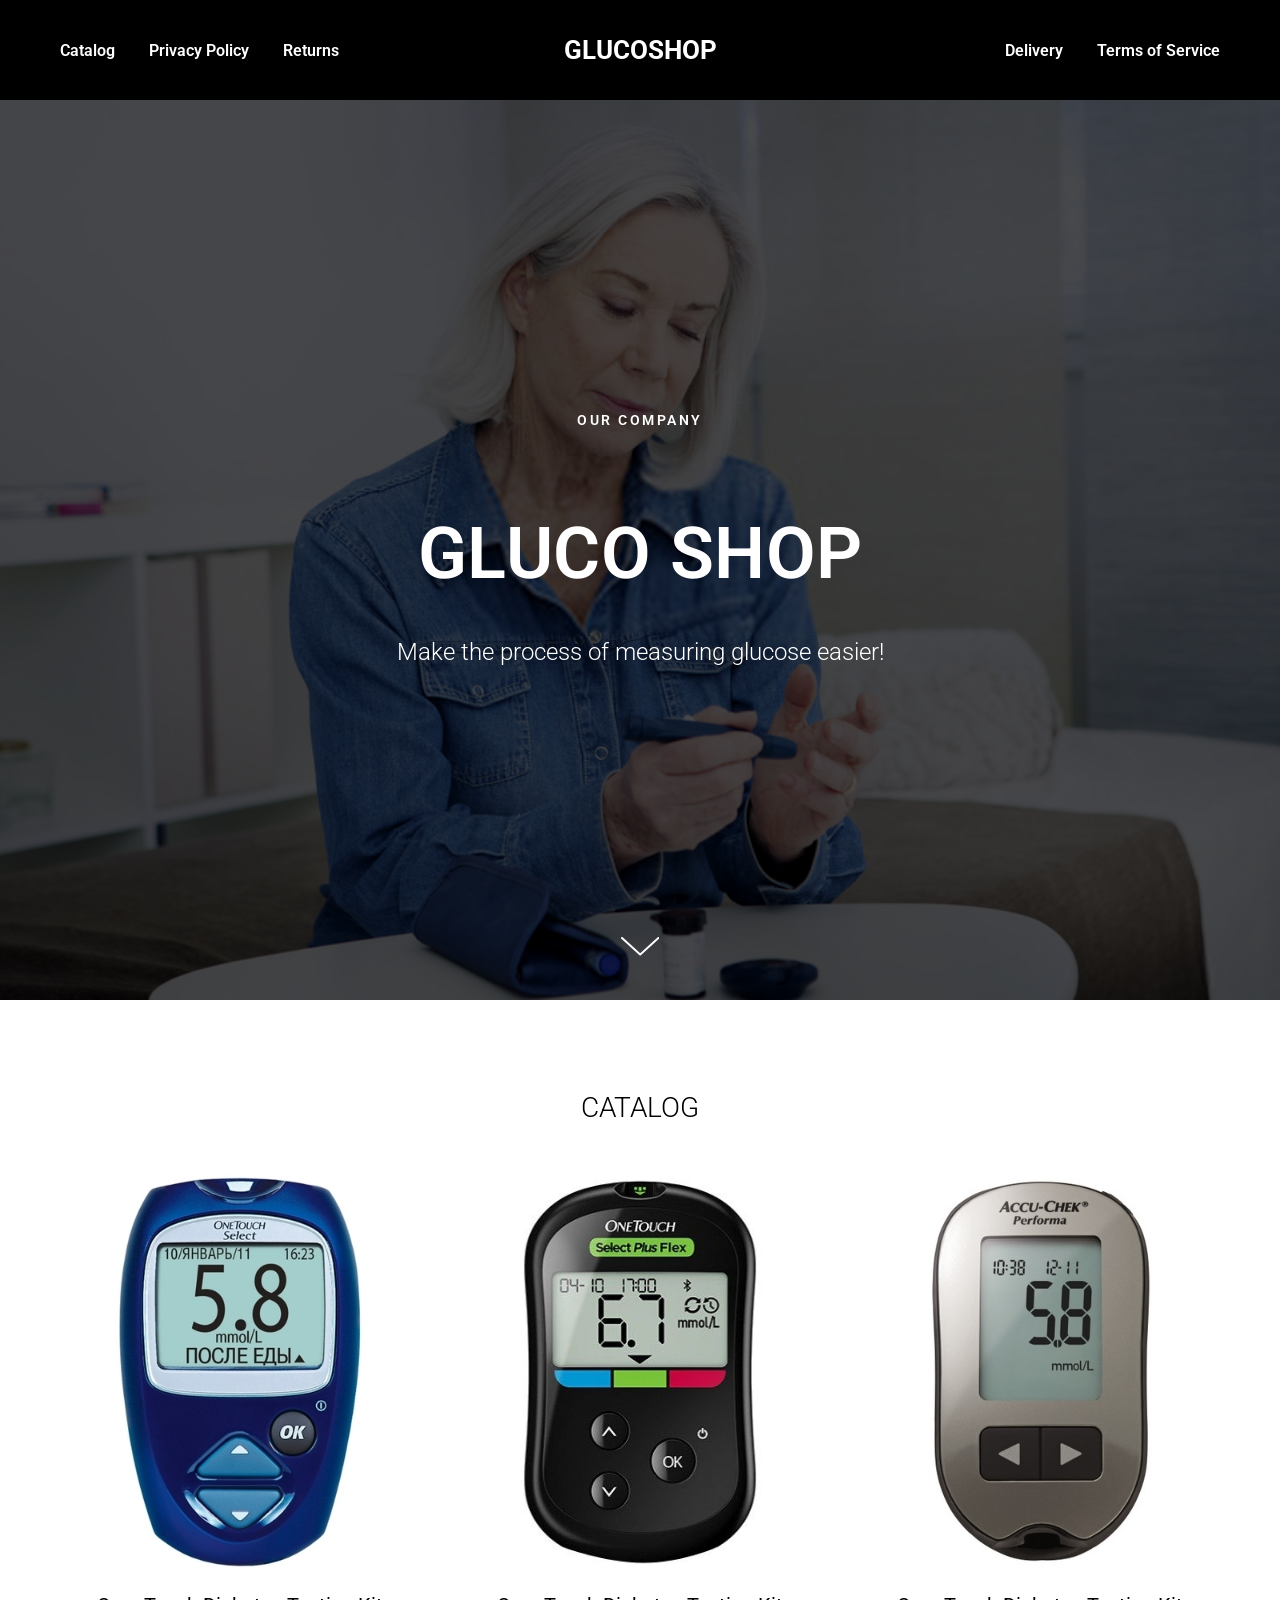
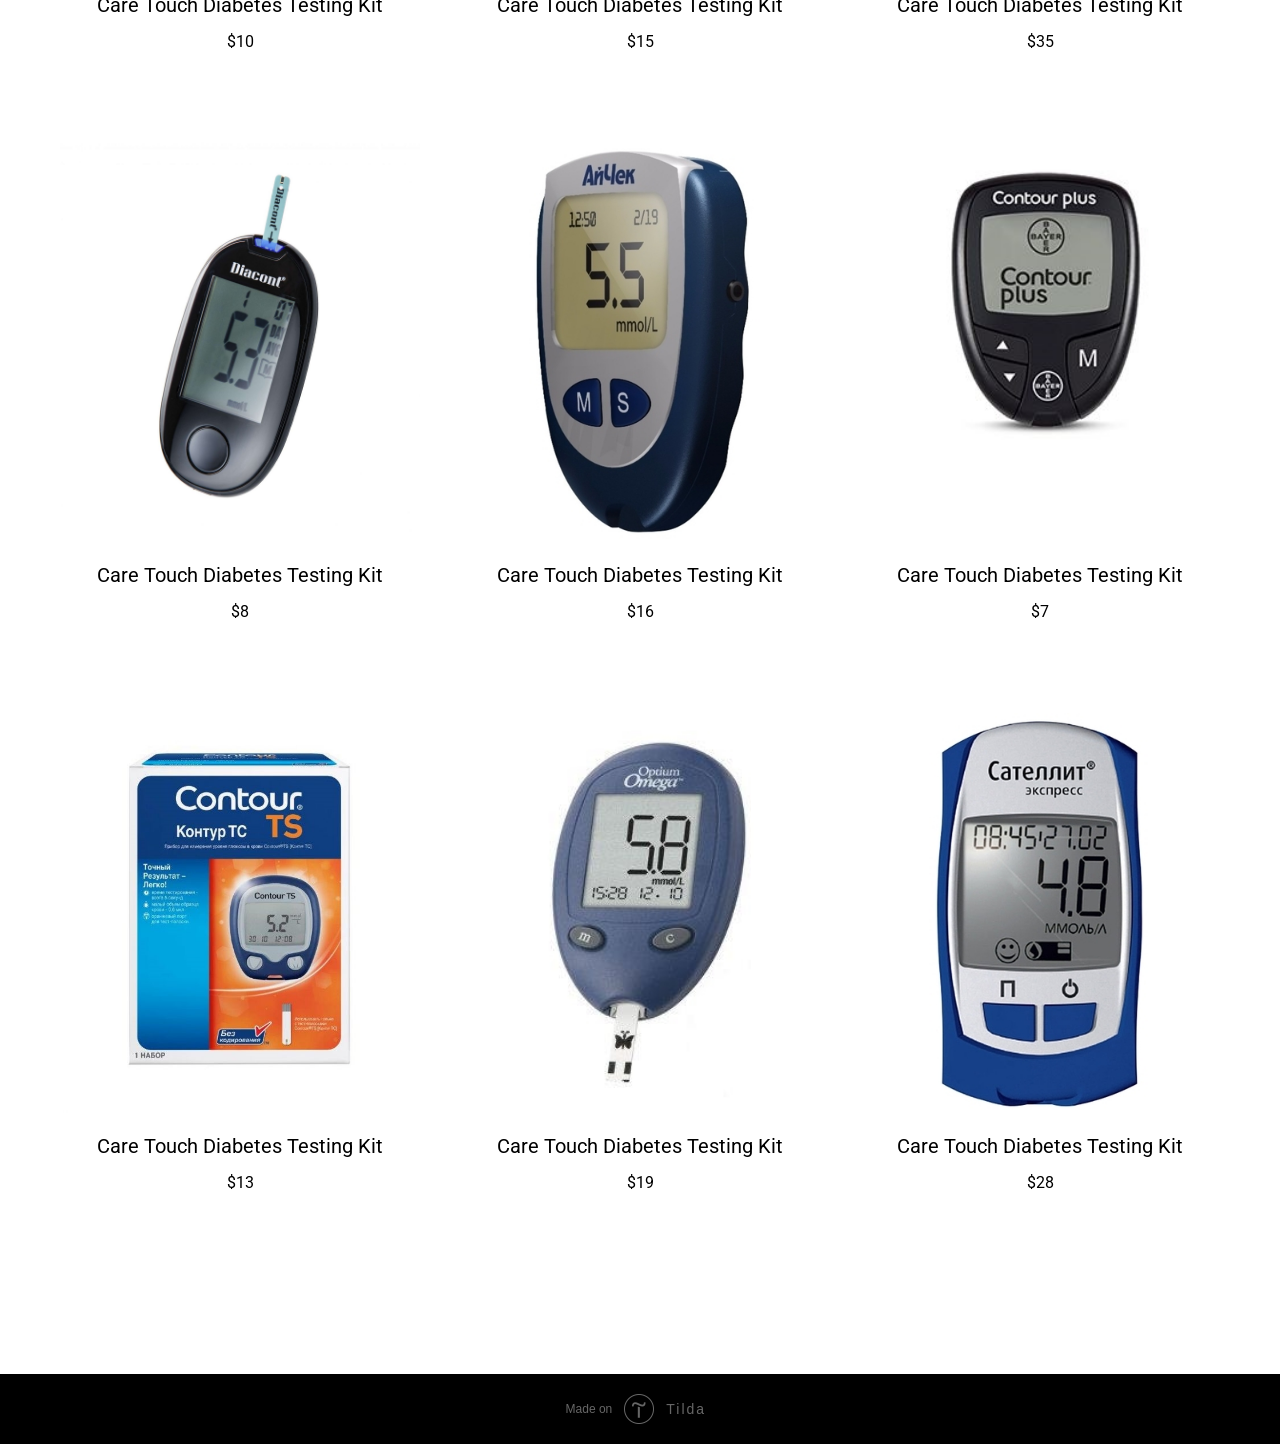
<file: page8303330.html>
<!DOCTYPE html><html> <head><meta charset="utf-8" /><meta http-equiv="Content-Type" content="text/html; charset=utf-8" /><meta name="viewport" content="width=device-width, initial-scale=1.0" /> <!--metatextblock--><title>Catalog</title><meta property="og:url" content="http://glucoshop.tilda.ws" /><meta property="og:title" content="Catalog" /><meta property="og:description" content="" /><meta property="og:type" content="website" /> <link rel="canonical" href="http://glucoshop.tilda.ws"><!--/metatextblock--><meta property="fb:app_id" content="257953674358265" /><meta name="format-detection" content="telephone=no" /><meta http-equiv="x-dns-prefetch-control" content="on"><link rel="shortcut icon" href="images/tildafavicon.ico" type="image/x-icon" /><!-- Assets --><link rel="stylesheet" href="css/tilda-grid-3.0.min.css" type="text/css" media="all" /><link rel="stylesheet" href="css/tilda-blocks-2.12.css?t=1574510056" type="text/css" media="all" /><link rel="stylesheet" href="css/tilda-animation-1.0.min.css" type="text/css" media="all" /><link rel="stylesheet" href="css/tilda-popup-1.1.min.css" type="text/css" media="all" /><link rel="stylesheet" href="css/tilda-slds-1.4.min.css" type="text/css" media="all" /><link rel="stylesheet" href="css/tilda-zoom-2.0.min.css" type="text/css" media="all" /><link rel="stylesheet" href="css/tilda-catalog-1.1.min.css" type="text/css" media="all" /><link rel="stylesheet" href="css/tilda-menusub-1.0.min.css" type="text/css" media="all" /><script src="js/jquery-1.10.2.min.js"></script><script src="js/tilda-scripts-2.8.min.js"></script><script src="js/tilda-blocks-2.7.js?t=1574510056"></script><script src="js/lazyload-1.3.min.js" charset="utf-8"></script><script src="js/tilda-animation-1.0.min.js" charset="utf-8"></script><script src="js/hammer.min.js" charset="utf-8"></script><script src="js/tilda-slds-1.4.min.js" charset="utf-8"></script><script src="js/tilda-products-1.0.min.js" charset="utf-8"></script><script src="js/tilda-zoom-2.0.min.js" charset="utf-8"></script><script src="js/tilda-catalog-1.1.min.js" charset="utf-8"></script><script src="js/tilda-forms-1.0.min.js" charset="utf-8"></script><script src="js/tilda-cart-1.0.min.js" charset="utf-8"></script><script src="js/tilda-menusub-1.0.min.js" charset="utf-8"></script><script type="text/javascript">window.dataLayer = window.dataLayer || [];</script><script type="text/javascript">if((/bot|google|yandex|baidu|bing|msn|duckduckbot|teoma|slurp|crawler|spider|robot|crawling|facebook/i.test(navigator.userAgent))===false && typeof(sessionStorage)!='undefined' && sessionStorage.getItem('visited')!=='y'){	var style=document.createElement('style');	style.type='text/css';	style.innerHTML='@media screen and (min-width: 980px) {.t-records {opacity: 0;}.t-records_animated {-webkit-transition: opacity ease-in-out .2s;-moz-transition: opacity ease-in-out .2s;-o-transition: opacity ease-in-out .2s;transition: opacity ease-in-out .2s;}.t-records.t-records_visible {opacity: 1;}}';	document.getElementsByTagName('head')[0].appendChild(style);	$(document).ready(function() { $('.t-records').addClass('t-records_animated'); setTimeout(function(){ $('.t-records').addClass('t-records_visible'); sessionStorage.setItem('visited','y'); },400);	});
}</script></head><body class="t-body" style="margin:0;"><!--allrecords--><div id="allrecords" class="t-records" data-hook="blocks-collection-content-node" data-tilda-project-id="1836600" data-tilda-page-id="8303330" data-tilda-page-alias="mga/catalog" data-tilda-formskey="7b51a43dcc1b78ae5f9a35e7c1a94bd8" ><!--header--><div id="t-header" class="t-records" data-hook="blocks-collection-content-node" data-tilda-project-id="1836600" data-tilda-page-id="8303475" data-tilda-page-alias="header" data-tilda-formskey="7b51a43dcc1b78ae5f9a35e7c1a94bd8" ><div id="rec144139575" class="r t-rec t-rec_pb_0" style="padding-bottom:0px; " data-animationappear="off" data-record-type="454" ><!-- T454 --><div id="nav144139575marker"></div><div id="nav144139575" class="t454 t454__positionstatic " style="background-color: rgba(0,0,0,1); height:100px; " data-bgcolor-hex="#000000" data-bgcolor-rgba="rgba(0,0,0,1)" data-navmarker="nav144139575marker" data-appearoffset="" data-bgopacity-two="" data-menushadow="" data-bgopacity="1" data-menu-items-align="" data-menu="yes"> <div class="t454__maincontainer t454__c12collumns" style="height:100px;"> <div class="t454__logowrapper"> <div class="t454__logowrapper2"> <div > <a href="/mga/catalog" style="color:#ffffff;"> <div class="t454__logo t-title" field="title" style="color:#ffffff;"><div style="font-size:26px;" data-customstyle="yes"><strong>GLUCOSHOP</strong></div></div> </a> </div> </div> </div> <div class="t454__leftwrapper" style="padding-left:20px; padding-right:160px; text-align: left;"> <div class="t454__leftmenuwrapper"> <ul class="t454__list"> <li class="t454__list_item"><a class="t-menu__link-item" href="/mga/catalog" data-menu-submenu-hook="" style="color:#ffffff;font-weight:600;" data-menu-item-number="1">Catalog</a> </li> <li class="t454__list_item"><a class="t-menu__link-item" href="/mga/privacypolicy" data-menu-submenu-hook="" style="color:#ffffff;font-weight:600;" data-menu-item-number="2">Privacy Policy</a> </li> <li class="t454__list_item"><a class="t-menu__link-item" href="/mga/returns" data-menu-submenu-hook="" style="color:#ffffff;font-weight:600;" data-menu-item-number="3">Returns</a> </li> </ul> </div> </div> <div class="t454__rightwrapper" style="padding-right:20px; padding-left:160px; text-align: right;"> <div class="t454__rightmenuwrapper"> <ul class="t454__list"> <li class="t454__list_item"><a class="t-menu__link-item" href="/mga/shippinganddelivery" data-menu-submenu-hook="" style="color:#ffffff;font-weight:600;" data-menu-item-number="4">Delivery</a> </li> <li class="t454__list_item"><a class="t-menu__link-item" href="/mga/termsofservice" data-menu-submenu-hook="" style="color:#ffffff;font-weight:600;" data-menu-item-number="5">Terms of Service</a> </li> </ul> </div> </div> </div></div><style>@media screen and (max-width: 980px) { #rec144139575 .t454__leftcontainer{ padding: 20px; }
}
@media screen and (max-width: 980px) { #rec144139575 .t454__imglogo{ padding: 20px 0; }
}</style><script type="text/javascript"> $(document).ready(function() { t454_highlight(); });
$(window).resize(function() { t454_setBg('144139575');
});
$(document).ready(function() { t454_setBg('144139575');
});</script><script type="text/javascript"> $(document).ready(function() { setTimeout(function(){ t_menusub_init('144139575'); }, 500); });</script><style>@media screen and (max-width: 980px) { #rec144139575 .t-menusub__menu .t-menusub__link-item { color:#ffffff !important; }
}</style><!--[if IE 8]><style>#rec144139575 .t454 { filter: progid:DXImageTransform.Microsoft.gradient(startColorStr='#D9000000', endColorstr='#D9000000');
}</style><![endif]--></div><div id="rec144139576" class="r t-rec" style=" " data-animationappear="off" data-record-type="18" ><!-- cover --><div class="t-cover" id="recorddiv144139576" bgimgfield="img" style="height:100vh; background-image:url('images/tild3365-6362-4166-a465-333735643166__-__resize__20x__5dd91cdb1d8eb.png');" ><div class="t-cover__carrier" id="coverCarry144139576" data-content-cover-id="144139576" data-content-cover-bg="images/tild3365-6362-4166-a465-333735643166__5dd91cdb1d8eb.png" data-content-cover-height="100vh" data-content-cover-parallax="fixed" style="height:100vh; "></div> <div class="t-cover__filter" style="height:100vh;background-image: -moz-linear-gradient(top, rgba(0,0,0,0.70), rgba(0,0,0,0.70));background-image: -webkit-linear-gradient(top, rgba(0,0,0,0.70), rgba(0,0,0,0.70));background-image: -o-linear-gradient(top, rgba(0,0,0,0.70), rgba(0,0,0,0.70));background-image: -ms-linear-gradient(top, rgba(0,0,0,0.70), rgba(0,0,0,0.70));background-image: linear-gradient(top, rgba(0,0,0,0.70), rgba(0,0,0,0.70));filter: progid:DXImageTransform.Microsoft.gradient(startColorStr='#4c000000', endColorstr='#4c000000');"></div><div class="t-container"> <div class="t-col t-col_12 "><div class="t-cover__wrapper t-valign_middle" style="height:100vh;"> <div class="t001 t-align_center"> <div class="t001__wrapper" data-hook-content="covercontent"> <div class="t001__uptitle t-uptitle t-uptitle_sm" style="text-transform:uppercase;" field="subtitle">OUR COMPANY</div> <div class="t001__title t-title t-title_xl" style="" field="title">GLUCO SHOP</div> <div class="t001__descr t-descr t-descr_xl t001__descr_center" style="" field="descr">Make the process of measuring glucose easier!</div> <span class="space"></span> </div> </div> </div> </div> </div> <!-- arrow --> <div class="t-cover__arrow"><div class="t-cover__arrow-wrapper t-cover__arrow-wrapper_animated"><div class="t-cover__arrow_mobile"><svg class="t-cover__arrow-svg" style="fill:#ffffff;" x="0px" y="0px" width="38.417px" height="18.592px" viewBox="0 0 38.417 18.592" style="enable-background:new 0 0 38.417 18.592;"><g><path d="M19.208,18.592c-0.241,0-0.483-0.087-0.673-0.261L0.327,1.74c-0.408-0.372-0.438-1.004-0.066-1.413c0.372-0.409,1.004-0.439,1.413-0.066L19.208,16.24L36.743,0.261c0.411-0.372,1.042-0.342,1.413,0.066c0.372,0.408,0.343,1.041-0.065,1.413L19.881,18.332C19.691,18.505,19.449,18.592,19.208,18.592z"/></g></svg></div></div></div> <!-- arrow --> </div> </div></div><!--/header--><div id="rec144137575" class="r t-rec t-rec_pt_90 t-rec_pb_45" style="padding-top:90px;padding-bottom:45px; " data-record-type="127" ><!-- T119 --><div class="t119"><div class="t-container t-align_center"> <div class="t-col t-col_8 t-prefix_2"><div class="t119__preface t-descr t-opacity_70" style="font-size:28px;opacity:1;" field="text">CATALOG</div></div></div></div></div><div id="rec144137576" class="r t-rec t-rec_pt_0 t-rec_pb_180" style="padding-top:0px;padding-bottom:180px; " data-animationappear="off" data-record-type="754" ><!-- t754 --><div class="t754"><div class="t-container t754__container_mobile-grid" > <div class="t754__col t-col t-col_4 t-align_center t-item t754__col_mobile-grid js-product" data-product-lid="1574509044460"> <div class="t754__content"> <div class="t754__imgwrapper " style="padding-bottom:111.11111111111%;"> <div class="t754__bgimg t-bgimg js-product-img" data-original="images/tild6330-6366-4635-b035-303361613463__photo.jpg" style="background-image:url('images/tild6330-6366-4635-b035-303361613463__-__resizeb__20x__photo.jpg');" bgimgfield="li_gallery__1574509044460:::0"></div> </div> <div class="t754__textwrapper"> <div class="t754__title t-name t-name_md js-product-name" field="li_title__1574509044460" style="font-size:20px;font-weight:400;" >Care Touch Diabetes Testing Kit<br /></div> <div class="t754__price-wrapper"> <div class="t754__price t754__price-item t-name t-name_xs" style="font-weight:400;"> <div class="t754__price-currency">$</div> <div class="t754__price-value js-product-price" field="li_price__1574509044460" >10</div> </div> </div> </div> </div> </div> <div class="t754__col t-col t-col_4 t-align_center t-item t754__col_mobile-grid js-product" data-product-lid="1574509209435"> <div class="t754__content"> <div class="t754__imgwrapper " style="padding-bottom:111.11111111111%;"> <div class="t754__bgimg t-bgimg js-product-img" data-original="images/tild6539-6361-4932-b063-343434393434__11.jpg" style="background-image:url('images/tild6539-6361-4932-b063-343434393434__-__resizeb__20x__11.jpg');" bgimgfield="li_gallery__1574509209435:::0"></div> </div> <div class="t754__textwrapper"> <div class="t754__title t-name t-name_md js-product-name" field="li_title__1574509209435" style="font-size:20px;font-weight:400;" >Care Touch Diabetes Testing Kit<br /></div> <div class="t754__price-wrapper"> <div class="t754__price t754__price-item t-name t-name_xs" style="font-weight:400;"> <div class="t754__price-currency">$</div> <div class="t754__price-value js-product-price" field="li_price__1574509209435" >15</div> </div> </div> </div> </div> </div> <div class="t754__col t-col t-col_4 t-align_center t-item t754__col_mobile-grid js-product" data-product-lid="1574509211056"> <div class="t754__content"> <div class="t754__imgwrapper " style="padding-bottom:111.11111111111%;"> <div class="t754__bgimg t-bgimg js-product-img" data-original="images/tild3966-3938-4937-b732-663361663931__9.jpg" style="background-image:url('images/tild3966-3938-4937-b732-663361663931__-__resizeb__20x__9.jpg');" bgimgfield="li_gallery__1574509211056:::0"></div> </div> <div class="t754__textwrapper"> <div class="t754__title t-name t-name_md js-product-name" field="li_title__1574509211056" style="font-size:20px;font-weight:400;" >Care Touch Diabetes Testing Kit<br /></div> <div class="t754__price-wrapper"> <div class="t754__price t754__price-item t-name t-name_xs" style="font-weight:400;"> <div class="t754__price-currency">$</div> <div class="t754__price-value js-product-price" field="li_price__1574509211056" >35</div> </div> </div> </div> </div> </div> <div class="t-clear t754__separator" ></div> <div class="t754__col t-col t-col_4 t-align_center t-item t754__col_mobile-grid js-product" data-product-lid="1574509212995"> <div class="t754__content"> <div class="t754__imgwrapper " style="padding-bottom:111.11111111111%;"> <div class="t754__bgimg t-bgimg js-product-img" data-original="images/tild3539-3763-4463-b238-356333353933__19.jpg" style="background-image:url('images/tild3539-3763-4463-b238-356333353933__-__resizeb__20x__19.jpg');" bgimgfield="li_gallery__1574509212995:::0"></div> </div> <div class="t754__textwrapper"> <div class="t754__title t-name t-name_md js-product-name" field="li_title__1574509212995" style="font-size:20px;font-weight:400;" >Care Touch Diabetes Testing Kit<br /></div> <div class="t754__price-wrapper"> <div class="t754__price t754__price-item t-name t-name_xs" style="font-weight:400;"> <div class="t754__price-currency">$</div> <div class="t754__price-value js-product-price" field="li_price__1574509212995" >8</div> </div> </div> </div> </div> </div> <div class="t754__col t-col t-col_4 t-align_center t-item t754__col_mobile-grid js-product" data-product-lid="1574509213991"> <div class="t754__content"> <div class="t754__imgwrapper " style="padding-bottom:111.11111111111%;"> <div class="t754__bgimg t-bgimg js-product-img" data-original="images/tild6434-6236-4464-a239-613937646334__191.jpg" style="background-image:url('images/tild6434-6236-4464-a239-613937646334__-__resizeb__20x__191.jpg');" bgimgfield="li_gallery__1574509213991:::0"></div> </div> <div class="t754__textwrapper"> <div class="t754__title t-name t-name_md js-product-name" field="li_title__1574509213991" style="font-size:20px;font-weight:400;" >Care Touch Diabetes Testing Kit<br /></div> <div class="t754__price-wrapper"> <div class="t754__price t754__price-item t-name t-name_xs" style="font-weight:400;"> <div class="t754__price-currency">$</div> <div class="t754__price-value js-product-price" field="li_price__1574509213991" >16</div> </div> </div> </div> </div> </div> <div class="t754__col t-col t-col_4 t-align_center t-item t754__col_mobile-grid js-product" data-product-lid="1574509215153"> <div class="t754__content"> <div class="t754__imgwrapper " style="padding-bottom:111.11111111111%;"> <div class="t754__bgimg t-bgimg js-product-img" data-original="images/tild6136-3730-4563-a237-383936363532__50.jpg" style="background-image:url('images/tild6136-3730-4563-a237-383936363532__-__resizeb__20x__50.jpg');" bgimgfield="li_gallery__1574509215153:::0"></div> </div> <div class="t754__textwrapper"> <div class="t754__title t-name t-name_md js-product-name" field="li_title__1574509215153" style="font-size:20px;font-weight:400;" >Care Touch Diabetes Testing Kit<br /></div> <div class="t754__price-wrapper"> <div class="t754__price t754__price-item t-name t-name_xs" style="font-weight:400;"> <div class="t754__price-currency">$</div> <div class="t754__price-value js-product-price" field="li_price__1574509215153" >7</div> </div> </div> </div> </div> </div> <div class="t-clear t754__separator" ></div> <div class="t754__col t-col t-col_4 t-align_center t-item t754__col_mobile-grid js-product" data-product-lid="1574509216171"> <div class="t754__content"> <div class="t754__imgwrapper " style="padding-bottom:111.11111111111%;"> <div class="t754__bgimg t-bgimg js-product-img" data-original="images/tild3662-3632-4437-b261-663765313232__43.jpg" style="background-image:url('images/tild3662-3632-4437-b261-663765313232__-__resizeb__20x__43.jpg');" bgimgfield="li_gallery__1574509216171:::0"></div> </div> <div class="t754__textwrapper"> <div class="t754__title t-name t-name_md js-product-name" field="li_title__1574509216171" style="font-size:20px;font-weight:400;" >Care Touch Diabetes Testing Kit<br /></div> <div class="t754__price-wrapper"> <div class="t754__price t754__price-item t-name t-name_xs" style="font-weight:400;"> <div class="t754__price-currency">$</div> <div class="t754__price-value js-product-price" field="li_price__1574509216171" >13</div> </div> </div> </div> </div> </div> <div class="t754__col t-col t-col_4 t-align_center t-item t754__col_mobile-grid js-product" data-product-lid="1574509217435"> <div class="t754__content"> <div class="t754__imgwrapper " style="padding-bottom:111.11111111111%;"> <div class="t754__bgimg t-bgimg js-product-img" data-original="images/tild6239-6333-4761-a530-313165363761__71.jpg" style="background-image:url('images/tild6239-6333-4761-a530-313165363761__-__resizeb__20x__71.jpg');" bgimgfield="li_gallery__1574509217435:::0"></div> </div> <div class="t754__textwrapper"> <div class="t754__title t-name t-name_md js-product-name" field="li_title__1574509217435" style="font-size:20px;font-weight:400;" >Care Touch Diabetes Testing Kit<br /></div> <div class="t754__price-wrapper"> <div class="t754__price t754__price-item t-name t-name_xs" style="font-weight:400;"> <div class="t754__price-currency">$</div> <div class="t754__price-value js-product-price" field="li_price__1574509217435" >19</div> </div> </div> </div> </div> </div> <div class="t754__col t-col t-col_4 t-align_center t-item t754__col_mobile-grid js-product" data-product-lid="1574509218645"> <div class="t754__content"> <div class="t754__imgwrapper " style="padding-bottom:111.11111111111%;"> <div class="t754__bgimg t-bgimg js-product-img" data-original="images/tild3934-3362-4335-b438-653835656335__26.jpg" style="background-image:url('images/tild3934-3362-4335-b438-653835656335__-__resizeb__20x__26.jpg');" bgimgfield="li_gallery__1574509218645:::0"></div> </div> <div class="t754__textwrapper"> <div class="t754__title t-name t-name_md js-product-name" field="li_title__1574509218645" style="font-size:20px;font-weight:400;" >Care Touch Diabetes Testing Kit<br /></div> <div class="t754__price-wrapper"> <div class="t754__price t754__price-item t-name t-name_xs" style="font-weight:400;"> <div class="t754__price-currency">$</div> <div class="t754__price-value js-product-price" field="li_price__1574509218645" >28</div> </div> </div> </div> </div> </div></div> </div><script type="text/javascript">$(document).ready(function(){ setTimeout(function(){ t754__init('144137576'); }, 500);
});</script><style type="text/css"> #rec144137576 .t-slds__bullet_active .t-slds__bullet_body { background-color: #222 !important; } #rec144137576 .t-slds__bullet:hover .t-slds__bullet_body { background-color: #222 !important; }</style></div><div id="rec144137577" class="r t-rec" style=" " data-animationappear="off" data-record-type="706" ><!--tcart--><script type="text/javascript">$(document).ready(function(){	tcart__init('144137577');	/* hack for Android */ var ua = navigator.userAgent.toLowerCase(); var isAndroid = (ua.indexOf("android") > -1); if(isAndroid) { $('.t-body').addClass('t-body_scrollable-hack-for-android'); $('head').append("<style>@media screen and (max-width: 560px) {\n.t-body_scrollable-hack-for-android {\noverflow: visible !important;\n}\n}\n</style>"); console.log('Android css hack was inited'); }
});</script><div class="t706" data-opencart-onorder="yes" data-project-currency="$" data-project-currency-side="l" data-project-currency-sep="." data-project-currency-code="USD" > <div class="t706__carticon" style=""> <div class="t706__carticon-text t-name t-name_xs">Click to order</div> <div class="t706__carticon-wrapper"> <!--<div class="t706__carticon-imgwrap"><img class="t706__carticon-img" src="images/lib__linea__930cac0f-758b-b7ee-1eb0-b18fc6e10893__ecommerce_bag.svg"></div>--> <div class="t706__carticon-imgwrap" > <svg class="t706__carticon-img" xmlns="http://www.w3.org/2000/svg" viewBox="0 0 64 64"><descr style="color:#bebebe;">Cart</descr><path fill="none" stroke-width="2" stroke-miterlimit="10" d="M44 18h10v45H10V18h10z"/><path fill="none" stroke-width="2" stroke-miterlimit="10" d="M22 24V11c0-5.523 4.477-10 10-10s10 4.477 10 10v13"/></svg> </div> <div class="t706__carticon-counter" style="background-color:#ff4a4a;"></div> </div> </div> <div class="t706__cartwin"> <div class="t706__cartwin-close"> <div class="t706__cartwin-close-wrapper"> <svg class="t706__cartwin-close-icon" width="23px" height="23px" viewBox="0 0 23 23" version="1.1" xmlns="http://www.w3.org/2000/svg" xmlns:xlink="http://www.w3.org/1999/xlink"> <g stroke="none" stroke-width="1" fill="#fff" fill-rule="evenodd"> <rect transform="translate(11.313708, 11.313708) rotate(-45.000000) translate(-11.313708, -11.313708) " x="10.3137085" y="-3.6862915" width="2" height="30"></rect> <rect transform="translate(11.313708, 11.313708) rotate(-315.000000) translate(-11.313708, -11.313708) " x="10.3137085" y="-3.6862915" width="2" height="30"></rect> </g> </svg> </div> </div> <div class="t706__cartwin-content"> <div class="t706__cartwin-top"> <div class="t706__cartwin-heading t-name t-name_xl"></div> </div> <div class="t706__cartwin-products"></div> <div class="t706__cartwin-bottom"> <div class="t706__cartwin-prodamount-wrap t-descr t-descr_sm"> <span class="t706__cartwin-prodamount-label">Total:&nbsp;</span><span class="t706__cartwin-prodamount"></span> </div> </div> <div class="t706__orderform "> <form id="form144137577" name='form144137577' role="form" action='' method='POST' data-formactiontype="0" data-inputbox=".t-input-group" class="t-form js-form-proccess t-form_inputs-total_3 " data-formsended-callback="t706_onSuccessCallback" > <!-- NO ONE SERVICES CONNECTED --> <input type="hidden" name="tildaspec-formname" tabindex="-1" value="Cart"> <div class="js-successbox t-form__successbox t-text t-text_md" style="display:none;"></div> <div class="t-form__inputsbox"> <div class="t-input-group t-input-group_nm" data-input-lid="1496239431201"> <div class="t-input-title t-descr t-descr_md" data-redactor-toolbar="no" field="li_title__1496239431201" style="">Ваше имя</div> <div class="t-input-block"> <input type="text" name="Name" class="t-input js-tilda-rule " value="" data-tilda-req="1" data-tilda-rule="name" style="color:#000000; border:1px solid #000000; "> <div class="t-input-error"></div> </div> </div> <div class="t-input-group t-input-group_em" data-input-lid="1496239459190"> <div class="t-input-title t-descr t-descr_md" data-redactor-toolbar="no" field="li_title__1496239459190" style="">Ваш Email</div> <div class="t-input-block"> <input type="text" name="Email" class="t-input js-tilda-rule " value="" data-tilda-req="1" data-tilda-rule="email" style="color:#000000; border:1px solid #000000; "> <div class="t-input-error"></div> </div> </div> <div class="t-input-group t-input-group_ph" data-input-lid="1496239478607"> <div class="t-input-title t-descr t-descr_md" data-redactor-toolbar="no" field="li_title__1496239478607" style="">Ваш телефон</div> <div class="t-input-block"> <input type="tel" name="Phone" class="t-input js-tilda-rule " value="" data-tilda-req="1" data-tilda-rule="phone" pattern="[0-9]*" style="color:#000000; border:1px solid #000000; "> <div class="t-input-error"></div> </div> </div><div class="t-form__errorbox-middle"> <div class="js-errorbox-all t-form__errorbox-wrapper" style="display:none;"> <div class="t-form__errorbox-text t-text t-text_md"> <p class="t-form__errorbox-item js-rule-error js-rule-error-all"></p> <p class="t-form__errorbox-item js-rule-error js-rule-error-req"></p> <p class="t-form__errorbox-item js-rule-error js-rule-error-email"></p> <p class="t-form__errorbox-item js-rule-error js-rule-error-name"></p> <p class="t-form__errorbox-item js-rule-error js-rule-error-phone"></p> <p class="t-form__errorbox-item js-rule-error js-rule-error-minlength"></p> <p class="t-form__errorbox-item js-rule-error js-rule-error-string"></p> </div> </div></div> <div class="t-form__submit"> <button type="submit" class="t-submit" style="color:#ffffff;background-color:#000000;" >Оформить заказ</button> </div> </div> <div class="t-form__errorbox-bottom"> <div class="js-errorbox-all t-form__errorbox-wrapper" style="display:none;"> <div class="t-form__errorbox-text t-text t-text_md"> <p class="t-form__errorbox-item js-rule-error js-rule-error-all"></p> <p class="t-form__errorbox-item js-rule-error js-rule-error-req"></p> <p class="t-form__errorbox-item js-rule-error js-rule-error-email"></p> <p class="t-form__errorbox-item js-rule-error js-rule-error-name"></p> <p class="t-form__errorbox-item js-rule-error js-rule-error-phone"></p> <p class="t-form__errorbox-item js-rule-error js-rule-error-minlength"></p> <p class="t-form__errorbox-item js-rule-error js-rule-error-string"></p> </div> </div> </div> </form><style>#rec144137577 input::-webkit-input-placeholder {color:#000000; opacity: 0.5;}	#rec144137577 input::-moz-placeholder {color:#000000; opacity: 0.5;}	#rec144137577 input:-moz-placeholder {color:#000000; opacity: 0.5;}	#rec144137577 input:-ms-input-placeholder {color:#000000; opacity: 0.5;}	#rec144137577 textarea::-webkit-input-placeholder {color:#000000; opacity: 0.5;}	#rec144137577 textarea::-moz-placeholder {color:#000000; opacity: 0.5;}	#rec144137577 textarea:-moz-placeholder {color:#000000; opacity: 0.5;}	#rec144137577 textarea:-ms-input-placeholder {color:#000000; opacity: 0.5;}</style> </div> </div> </div> <div class="t706__cartdata"> </div> </div><!--/tcart--></div></div><!--/allrecords--><!-- Tilda copyright. Don't remove this line --><div class="t-tildalabel " id="tildacopy" data-tilda-sign="1836600#8303330"><a href="https://tilda.cc/?upm=1836600" class="t-tildalabel__link"><div class="t-tildalabel__wrapper"><div class="t-tildalabel__txtleft">Made on </div><div class="t-tildalabel__wrapimg"><img src="images/tildacopy.png" class="t-tildalabel__img"></div><div class="t-tildalabel__txtright">Tilda</div></div></a></div><!-- Stat --><script type="text/javascript">if (! window.mainTracker) { window.mainTracker = 'tilda'; }	(function (d, w, k, o, g) { var n=d.getElementsByTagName(o)[0],s=d.createElement(o),f=function(){n.parentNode.insertBefore(s,n);}; s.type = "text/javascript"; s.async = true; s.key = k; s.id = "tildastatscript"; s.src=g; if (w.opera=="[object Opera]") {d.addEventListener("DOMContentLoaded", f, false);} else { f(); } })(document, window, '7de06041eb95ffab22002b8bae4ceb14','script','https://stat.tildacdn.com/js/tildastat-0.2.min.js');</script></body></html>
</file>
<file: css/tilda-blocks-2.12.css>
@import url(https://fonts.googleapis.com/css?family=Roboto:300,400,500,600,700&subset=latin,cyrillic);.t-body{margin:0}#allrecords{-webkit-font-smoothing:antialiased;background-color:none}#allrecords a{color:#ff8562;text-decoration:none}#allrecords a[href^=tel]{color:inherit;text-decoration:none}#allrecords ol{padding-left:22px}#allrecords ul{padding-left:20px}#allrecords b,#allrecords strong{font-weight:700}@media print{body,html{min-width:1200px;max-width:1200px;padding:0;margin:0 auto;border:none}}.t-text{font-family:'Roboto',Arial,sans-serif;font-weight:300;color:#000}.t-text_xs{font-size:15px;line-height:1.55}.t-text_sm{font-size:18px;line-height:1.55}.t-text_md{font-size:20px;line-height:1.55}.t-text_lg{font-size:22px;line-height:1.55}.t-text_weight_plus{font-weight:400}.t-text-impact{font-family:'Roboto',Arial,sans-serif;font-weight:300;color:#000}.t-text-impact_xs{font-size:26px;line-height:1.5}.t-text-impact_sm{font-size:32px;line-height:1.35}.t-text-impact_md{font-size:38px;line-height:1.35}.t-text-impact_lg{font-size:42px;line-height:1.23}.t-name{font-family:'Roboto',Arial,sans-serif;font-weight:600;color:#000}.t-name_xs{font-size:16px;line-height:1.35}.t-name_sm{font-size:18px;line-height:1.35}.t-name_md{font-size:20px;line-height:1.35}.t-name_lg{font-size:22px;line-height:1.35}.t-name_xl{font-size:24px;line-height:1.35}.t-heading{font-family:'Roboto',Arial,sans-serif;font-weight:600;color:#000}.t-heading_xs{font-size:26px;line-height:1.23}.t-heading_sm{font-size:28px;line-height:1.17}.t-heading_md{font-size:30px;line-height:1.17}.t-heading_lg{font-size:32px;line-height:1.17}.t-title{font-family:'Roboto',Arial,sans-serif;font-weight:600;color:#000}.t-title_xxs{font-size:36px;line-height:1.23}.t-title_xs{font-size:42px;line-height:1.23}.t-title_sm{font-size:48px;line-height:1.23}.t-title_md{font-size:52px;line-height:1.23}.t-title_lg{font-size:64px;line-height:1.23}.t-title_xl{font-size:72px;line-height:1.17}.t-title_xxl{font-size:82px;line-height:1.17}.t-descr{font-family:'Roboto',Arial,sans-serif;font-weight:300;color:#000}.t-descr_xxs{font-size:14px;line-height:1.55}.t-descr_xs{font-size:16px;line-height:1.55}.t-descr_sm{font-size:18px;line-height:1.55}.t-descr_md{font-size:20px;line-height:1.55}.t-descr_lg{font-size:22px;line-height:1.55}.t-descr_xl{font-size:24px;line-height:1.5}.t-descr_xxl{font-size:26px;line-height:1.45}.t-descr_xxxl{font-size:30px;line-height:1.45;letter-spacing:.45}.t-uptitle{font-family:'Roboto',Arial,sans-serif;font-weight:600;color:#000;letter-spacing:2.5px}.t-uptitle_xs{font-size:12px}.t-uptitle_sm{font-size:14px}.t-uptitle_md{font-size:16px}.t-uptitle_lg{font-size:18px}.t-uptitle_xl{font-size:20px;letter-spacing:2px}.t-uptitle_xxl{font-size:22px;letter-spacing:2px}.t-uptitle_xxxl{font-size:24px;letter-spacing:2px}@media screen and (max-width:1200px){.t-text_xs{font-size:14px}.t-text_sm{font-size:16px}.t-text_md{font-size:18px}.t-text_lg{font-size:20px}.t-text-impact_md{font-size:30px}.t-descr_xxs{font-size:12px}.t-descr_xs{font-size:14px}.t-descr_sm{font-size:16px}.t-descr_md{font-size:18px}.t-descr_lg{font-size:20px}.t-descr_xl{font-size:22px}.t-descr_xxl{font-size:22px}.t-descr_xxxl{font-size:26px}.t-uptitle_md{font-size:14px}.t-uptitle_lg{font-size:16px}.t-uptitle_xl{font-size:18px}.t-uptitle_xxl{font-size:20px}.t-uptitle_xxxl{font-size:22px}.t-title_xxs{font-size:32px}.t-title_xs{font-size:38px}.t-title_sm{font-size:44px}.t-title_md{font-size:48px}.t-title_lg{font-size:60px}.t-title_xl{font-size:68px}.t-title_xxl{font-size:78px}.t-name_xs{font-size:14px}.t-name_sm{font-size:16px}.t-name_md{font-size:18px}.t-name_lg{font-size:20px}.t-name_xl{font-size:22px}.t-heading_xs{font-size:24px}.t-heading_sm{font-size:26px}.t-heading_md{font-size:28px}.t-heading_lg{font-size:30px}}@media screen and (max-width:640px){.t-text_xs{font-size:12px;line-height:1.45}.t-text_sm{font-size:14px;line-height:1.45}.t-text_md{font-size:16px;line-height:1.45}.t-text_lg{font-size:18px;line-height:1.45}.t-text-impact_sm{font-size:22px}.t-text-impact_md{font-size:26px}.t-text-impact_lg{font-size:28px}.t-descr_xs{font-size:12px;line-height:1.45}.t-descr_sm{font-size:14px;line-height:1.45}.t-descr_md{font-size:16px;line-height:1.45}.t-descr_lg{font-size:18px;line-height:1.45}.t-descr_xl{font-size:20px;line-height:1.4}.t-descr_xxl{font-size:20px}.t-descr_xxxl{font-size:22px}.t-uptitle_xs{font-size:10px}.t-uptitle_sm{font-size:10px}.t-uptitle_md{font-size:12px}.t-uptitle_lg{font-size:14px}.t-uptitle_xl{font-size:16px}.t-uptitle_xxl{font-size:18px}.t-uptitle_xxxl{font-size:20px}.t-title_xxs{font-size:28px}.t-title_xs{font-size:30px}.t-title_sm{font-size:30px}.t-title_md{font-size:30px}.t-title_lg{font-size:30px}.t-title_xl{font-size:32px}.t-title_xxl{font-size:36px}.t-name_xs{font-size:12px}.t-name_sm{font-size:14px}.t-name_md{font-size:16px}.t-name_lg{font-size:18px}.t-name_xl{font-size:20px}.t-heading_xs{font-size:22px}.t-heading_sm{font-size:24px}.t-heading_md{font-size:24px}.t-heading_lg{font-size:26px}}@media screen and (max-width:480px){.t-title_xl{font-size:30px}.t-title_xxl{font-size:30px}}.t-records{-webkit-font_smoothing:antialiased;background-color:none}.t-records a{color:#ff8562;text-decoration:none}.t-records a[href^=tel]{color:inherit;text-decoration:none}.t-records ol{padding-left:22px;margin-top:0;margin-bottom:10px}.t-records ul{padding-left:20px;margin-top:0;margin-bottom:10px}.t-cover{height:700px;width:100%;-webkit-background-size:cover;-moz-background-size:cover;-o-background-size:cover;background-size:cover;background-color:#000;background-repeat:no-repeat;background-position:center center;text-align:center;vertical-align:middle;position:relative;background-attachment:fixed;overflow:hidden}.t-cover__carrier{height:700px;width:100%;background-size:cover;-webkit-background-size:cover;-moz-background-size:cover;-o-background-size:cover;background-repeat:no-repeat;background-position:center center;text-align:center;vertical-align:middle;position:relative;background-attachment:fixed;transform:translate3d(0,0,0);-webkit-transform:translate3d(0,0,0);-moz-transform:unset}@supports (-ms-ime-align:auto){.t-cover__carrier{transform:unset}}.t-cover__carrier.loading{opacity:0}.t-cover__carrier[data-content-cover-bg=""].loading{opacity:1!important}.t-cover__carrier.loaded{opacity:1;transition:opacity 700ms}@media screen and (max-device-width:1024px){.t-cover{background-attachment:scroll}.t-cover__carrier{background-attachment:scroll}}@media print{.t-cover{background-attachment:scroll}.t-cover__carrier{background-attachment:scroll}}.t-cover__filter{height:700px;width:100%;position:absolute;top:0;left:0}.t-cover .t-container,.t-cover .t-container_100,.t-cover .t-container_10,.t-cover .t-container_8{position:absolute;top:0;left:0;bottom:0;right:0}.t-cover__wrapper{height:700px;display:table-cell;width:1200px}.t-cover__wrapper span.space{display:inline-block;height:100%;width:1px}@media screen and (max-width:640px){.t-cover{height:400px;background-attachment:fixed}.t-cover__carrier{background-attachment:scroll!important;background-size:cover;background-position:center center}.t-cover__filter{height:400px}.t-cover__wrapper{height:400px}}@-webkit-keyframes t-arrow-bottom{0%{-moz-transform:translateY(0);-ms-transform:translateY(0);-webkit-transform:translateY(0);-o-transform:translateY(0);transform:translateY(0)}50%{-moz-transform:translateY(-7px);-ms-transform:translateY(-7px);-webkit-transform:translateY(-7px);-o-transform:translateY(-7px);transform:translateY(-7px)}55%{-moz-transform:translateY(-7px);-ms-transform:translateY(-7px);-webkit-transform:translateY(-7px);-o-transform:translateY(-7px);transform:translateY(-7px)}100%{-moz-transform:translateY(0);-ms-transform:translateY(0);-webkit-transform:translateY(0);-o-transform:translateY(0);transform:translateY(0)}}@keyframes t-arrow-bottom{0%{-moz-transform:translateY(0);-ms-transform:translateY(0);-webkit-transform:translateY(0);-o-transform:translateY(0);transform:translateY(0)}50%{-moz-transform:translateY(-7px);-ms-transform:translateY(-7px);-webkit-transform:translateY(-7px);-o-transform:translateY(-7px);transform:translateY(-7px)}55%{-moz-transform:translateY(-7px);-ms-transform:translateY(-7px);-webkit-transform:translateY(-7px);-o-transform:translateY(-7px);transform:translateY(-7px)}100%{-moz-transform:translateY(0);-ms-transform:translateY(0);-webkit-transform:translateY(0);-o-transform:translateY(0);transform:translateY(0)}}.t-cover__arrow-wrapper_animated{animation:t-arrow-bottom 1.7s infinite ease}.t-cover__arrow{position:absolute;z-index:9;bottom:40px;right:0;left:0;text-align:center}.t-cover__arrow-wrapper{display:inline-block;-webkit-transition:all ease-in-out 0.2s;-moz-transition:all ease-in-out 0.2s;-o-transition:all ease-in-out 0.2s;transition:all ease-in-out 0.2s;cursor:pointer}.t-cover__arrow-wrapper:hover{opacity:.7}.t-cover__arrow-svg{fill:#fff}@media screen and (max-width:640px){.t-cover__arrow_mobile{-moz-transform:scale(.7);-ms-transform:scale(.7);-webkit-transform:scale(.7);-o-transform:scale(.7);transform:scale(.7)}.t-cover__arrow{bottom:14px}}.t-btn{display:inline-block;font-family:'Roboto',Arial,sans-serif;height:60px;border:0 none;font-size:16px;padding-left:60px;padding-right:60px;text-align:center;white-space:nowrap;vertical-align:middle;font-weight:700;background-image:none;cursor:pointer;-webkit-appearance:none;-webkit-user-select:none;-moz-user-select:none;-ms-user-select:none;-o-user-select:none;user-select:none;-webkit-box-sizing:border-box;-moz-box-sizing:border-box;box-sizing:border-box}.t-btn td{vertical-align:middle}.t-btn_sending{opacity:.5}@media screen and (max-width:640px){.t-btn{white-space:normal;padding-left:30px;padding-right:30px}}.t-btn_xs{height:35px;font-size:13px;padding-left:15px;padding-right:15px}.t-btn_sm{height:45px;font-size:14px;padding-left:30px;padding-right:30px}.t-btn_lg{height:60px;font-size:22px;padding-left:70px;padding-right:70px}.t-btn_xl{height:80px;font-size:26px;padding-left:80px;padding-right:80px}.t-btn_xxl{height:100px;font-size:30px;padding-left:90px;padding-right:90px}@media screen and (max-width:640px){.t-btn_sm{padding-left:20px;padding-right:20px}.t-btn_lg{font-size:18px;padding-left:40px;padding-right:40px}.t-btn_xl{font-size:22px;padding-left:50px;padding-right:50px}.t-btn_xxl{font-size:26px;padding-left:60px;padding-right:60px}}.t-submit{font-family:'Roboto',Arial,sans-serif;text-align:center;height:60px;border:0 none;font-size:16px;padding-left:60px;padding-right:60px;-webkit-appearance:none;font-weight:700;white-space:nowrap;background-image:none;cursor:pointer;margin:0;-webkit-box-sizing:border-box;-moz-box-sizing:border-box;box-sizing:border-box;outline:none;background:transparent}.t-submit_sending{opacity:.5}@media screen and (max-width:640px){.t-submit{white-space:normal;padding-left:30px;padding-right:30px}}.t-input{margin:0;font-family:'Roboto',Arial,sans-serif;font-size:100%;height:60px;padding:0 20px;font-size:16px;line-height:1.33;width:100%;border:0 none;-webkit-box-sizing:border-box;-moz-box-sizing:border-box;box-sizing:border-box;outline:none;-webkit-appearance:none;border-radius:0}.t-input::-moz-focus-inner{padding:0;border:0}.t-input_bbonly{outline:none;padding-left:0!important;padding-right:0!important;border-top:0!important;border-right:0!important;border-left:0!important;background-color:transparent!important;border-radius:0!important;border-bottom:1px solid}.t-input_pvis{padding:26px 20px 10px 20px}.t-input__vis-ph{font-size:16px;font-family:'Roboto',Arial,sans-serif;line-height:1;opacity:.5;position:absolute;left:20px;top:22px;height:16px;-webkit-transform:translateZ(0);transform:translateZ(0);-webkit-transition:transform 0.2s linear;transition:transform 0.2s linear;-webkit-transform-origin:left;transform-origin:left;pointer-events:none;white-space:nowrap}.t-input:focus~.t-input__vis-ph,.t-input_has-content+.t-input__vis-ph{-webkit-transform:translateY(-12px) scale(.7);transform:translateY(-12px) scale(.7)}.t-input:invalid{box-shadow:none}.t-input-group_cb div[data-customstyle=yes]{display:inline;vertical-align:middle}.t-form_bbonly .t-input__vis-ph{left:0px!important}.t-form_bbonly .js-error-control-box .t-input__vis-ph{left:10px!important}.t-select{width:100%;box-sizing:border-box;cursor:pointer;height:60px;padding:0 45px 0 20px;font-family:'Roboto',Arial,sans-serif;font-size:16px;line-height:1.33;outline:0;border:0;border-radius:0;background:transparent;-webkit-appearance:none;appearance:none;-moz-appearance:none}.t-select_bbonly{outline:none;padding-left:0!important;padding-right:0!important;border-top:0!important;border-right:0!important;border-left:0!important;background-color:transparent!important;border-radius:0!important}.t-select_bbonly option{color:#000;background-color:#fff}.t-select__wrapper{position:relative}.t-select__wrapper:after{content:' ';width:0;height:0;border-style:solid;border-width:6px 5px 0 5px;border-color:#000 transparent transparent transparent;position:absolute;right:20px;top:0;bottom:0;margin:auto;pointer-events:none}.t-select::-ms-expand{width:0;height:0;opacity:0}.t-select__wrapper_bbonly::after{right:0px!important}.t-checkbox__control{display:block;position:relative;cursor:pointer}.t-checkbox__control .t-checkbox{position:absolute;z-index:-1;opacity:0}.t-checkbox__indicator{position:relative;display:inline-block;vertical-align:middle;height:20px;width:20px;border:2px solid #000;box-sizing:border-box;margin-right:10px;-webkit-transition:all 0.2s;transition:all 0.2s;opacity:.6}.t-checkbox__indicator:after{content:'';position:absolute;display:none;left:6px;top:2px;width:3px;height:8px;border:solid #000;border-width:0 2px 2px 0;transform:rotate(45deg)}.t-checkbox__control .t-checkbox:checked~.t-checkbox__indicator{opacity:1}.t-checkbox__control .t-checkbox:checked~.t-checkbox__indicator:after{display:block}.t-checkbox__labeltext,.t-checkbox__labeltext div{display:inline}.t-checkboxes__wrapper .t-checkbox__control{margin:10px 0}.t-radio{position:absolute;z-index:-1;opacity:0}.t-radio__control{display:table;position:relative;cursor:pointer;margin:0 0 10px 0}.t-radio__control:first-child{margin:3px 0 10px 0}.t-radio__control:last-child{margin:0 0 0 0}.t-radio__indicator{position:relative;display:inline-block;vertical-align:middle;height:20px;width:20px;border-color:#000;border-style:solid;border-width:2px;box-sizing:border-box;border-radius:50%;margin-right:10px;-webkit-transition:all 0.2s;transition:all 0.2s;opacity:.6}.t-radio__indicator:after{content:'';width:10px;height:10px;background:#000;border-radius:50%;position:absolute;top:0;bottom:0;left:0;right:0;margin:auto;opacity:0;-webkit-transition:all 0.2s;transition:all 0.2s}.t-radio__control .t-radio:checked~.t-radio__indicator:after{opacity:1}.t-radio__control .t-radio:checked~.t-radio__indicator{opacity:1}.t-inputquantity{width:70px;text-align:center;margin-left:.5rem;margin-right:.5rem}.t-inputquantity__btn{font-size:26px;cursor:pointer;margin-left:.5rem;margin-right:.5rem;-webkit-user-select:none;-moz-user-select:none;-khtml-user-select:none;-ms-user-select:none}.t-form .uploadcare-widget-button{background:#333;font-family:'Roboto',Arial,sans-serif;line-height:1.4;font-size:14px}.t-form .uploadcare-widget-button:hover{background:#444}.t-input-title{display:block;vertical-align:middle;height:100%;padding-right:10px}.t-input-subtitle{display:block;vertical-align:middle;height:100%;padding-right:10px}.t-form__bottom-text{margin-top:30px;text-align:center}.t-input-error{display:none;color:red;font-family:'Roboto',Arial,sans-serif;font-size:13px;margin-top:5px}.t-form .js-error-control-box .t-input-error{display:block}.t-form .js-error-control-box .t-input,.t-form .js-error-control-box .t-checkbox__control,.t-form .js-error-control-box .t-checkboxes__wrapper,.t-form .js-error-control-box .t-select__wrapper,.t-form .js-error-control-box .t-radio__wrapper,.t-form .js-error-control-box .uploadcare-widget{border:1px solid red!important}.t-form .js-error-control-box .t-checkboxes__wrapper,.t-form .js-error-control-box .t-radio__wrapper,.t-form .js-error-control-box .t-checkbox__control{padding:10px}.t-form .js-error-control-box .t-checkboxes__wrapper .t-checkbox__control{border:none!important;padding:0}.t-form .js-error-control-box .t-input.t-input_bbonly{padding-left:10px!important}.t-form__errorbox-bottom{display:none}.t-form__errorbox-wrapper{background:#F95D51;padding:10px;text-align:center;margin-bottom:20px;font-family:'Roboto',Arial,sans-serif}.t-form__errorbox-text{color:#fff;box-sizing:border-box;padding:0 10px 10px 10px;font-family:'Roboto',Arial,sans-serif}.t-form__errorbox-item{padding-top:10px;display:none;font-family:'Roboto',Arial,sans-serif}.t-form__successbox{text-align:center;background:#62C584;color:#fff;padding:20px;margin-bottom:20px;font-family:'Roboto',Arial,sans-serif}@keyframes t-submit-spinner{to{transform:rotate(360deg)}}.t-form .t-submit{position:relative}.t-form .t-submit.t-btn_sending,.t-btn.t-btn_sending{color:transparent!important}.t-form .t-btn_sending:before,.t-btn.t-btn_sending:before{content:'';box-sizing:border-box;position:absolute;top:50%;left:50%;width:30px;height:30px;margin-top:-15px;margin-left:-15px;border-radius:50%;border:2px solid #ccc;border-top-color:#333;animation:t-submit-spinner .6s linear infinite}.t-btntext{font-family:'Roboto',Arial,sans-serif;color:#000;font-size:20px;line-height:1.55;font-weight:700;text-decoration:none;cursor:pointer;display:inline-block}.t-btntext_sm{font-size:16px}.t-btntext_lg{font-size:24px}.t-uppercase.t-btntext{font-size:16px}.t-uppercase.t-btntext_sm{font-size:14px}.t-uppercase.t-btntext_lg{font-size:20px}.t-btntext:after{content:"\00a0→";font-family:Arial,Helvetica,sans-serif}@media screen and (max-width:640px){.t-btntext_lg{font-size:20px}}@media screen and (max-width:1200px){.t-screenmin-1200px{display:none}}@media screen and (max-width:980px){.t-screenmin-980px{display:none}}@media screen and (max-width:640px){.t-screenmin-640px{display:none}}@media screen and (max-width:480px){.t-screenmin-480px{display:none}}@media screen and (max-width:320px){.t-screenmin-320px{display:none}}@media screen and (min-width:321px){.t-screenmax-320px{display:none}}@media screen and (min-width:481px){.t-screenmax-480px{display:none}}@media screen and (min-width:641px){.t-screenmax-640px{display:none}}@media screen and (min-width:981px){.t-screenmax-980px{display:none}}@media screen and (min-width:1201px){.t-screenmax-1200px{display:none}}.t-hidden{display:none}.t-opacity_50{filter:alpha(opacity=50);KHTMLOpacity:.5;MozOpacity:.5;opacity:.5}.t-opacity_70{filter:alpha(opacity=70);KHTMLOpacity:.7;MozOpacity:.7;opacity:.7}.t-uppercase{text-transform:uppercase}.t-align_center{text-align:center}.t-align_left{text-align:left}.t-align_right{text-align:right}.t-margin_auto{margin-left:auto;margin-right:auto}.t-valign_middle{vertical-align:middle}.t-valign_top{vertical-align:top}.t-valign_bottom{vertical-align:bottom}.t-margin_left_auto{margin-right:0;margin-left:auto}.yashare-style .b-share-btn__facebook,.yashare-style .b-share-btn__twitter,.yashare-style .b-share-btn__vkontakte{background-color:transparent!important}.yashare-style .b-share__link{-webkit-border-radius:0px!important;border-radius:0px!important}.yashare-style-black-white .b-share-btn__wrap{background-color:#000!important;padding:5px!important}.yashare-style-transp-white .b-share-btn__wrap{padding:5px!important}.yashare-style-transp-white .b-share-counter{color:#fff;font-weight:700}.yashare-style-white-black .b-share-btn__wrap{background-color:#fff!important;padding:5px!important}.yashare-style-white-black .b-share-icon{background-image:url(//static.tildacdn.com/img/b-share_counter_large_white.png)!important}.yashare-style-transp-black .b-share-btn__wrap{padding:5px!important}.yashare-style-transp-black .b-share-icon{background-image:url(//static.tildacdn.com/img/b-share_counter_large_white.png)!important}.yashare-style-transp-black .b-share-counter{color:#000;font-weight:700}.ya-share2 ul{padding-left:0px!important}.carousel{position:relative}.carousel ol{padding-left:0px!important}.carousel-inner{position:relative;width:100%;overflow:hidden}.carousel-inner>.item{position:relative;display:none;-webkit-transition:0.6s ease-in-out left;transition:0.6s ease-in-out left}.carousel-inner>.item>img,.carousel-inner>.item>a>img{display:block;height:auto;line-height:1}.carousel-inner .widthauto{width:auto;max-width:100%;vertical-align:middle}.carousel-inner>.active,.carousel-inner>.next,.carousel-inner>.prev{display:block}.carousel-inner>.active{left:0}.carousel-inner>.next,.carousel-inner>.prev{position:absolute;top:0;width:100%}.carousel-inner>.next{left:100%}.carousel-inner>.prev{left:-100%}.carousel-inner>.next.left,.carousel-inner>.prev.right{left:0}.carousel-inner>.active.left{left:-100%}.carousel-inner>.active.right{left:100%}.carousel-control{position:absolute;top:0;bottom:0;left:0;width:15%;opacity:.2;filter:alpha(opacity=20)}.carousel-control.right{right:0;left:auto}.carousel-control .carousel-control-left{position:absolute;top:48%;z-index:5;display:inline-block;left:20%;height:34px;width:21px;background:url(//static.tildacdn.com/img/aboutSliderControls.png) no-repeat}.carousel-control .carousel-control-left-white{position:absolute;top:48%;z-index:5;display:inline-block;left:20%;height:34px;width:21px;background:url(//static.tildacdn.com/img/aboutSliderControls_white.png) no-repeat}.carousel-control .carousel-control-right{position:absolute;top:48%;z-index:5;display:inline-block;right:20%;height:34px;width:21px;background:url(//static.tildacdn.com/img/aboutSliderControls.png) no-repeat;background-position:left bottom}.carousel-control .carousel-control-right-white{position:absolute;top:48%;z-index:5;display:inline-block;right:20%;height:34px;width:21px;background:url(//static.tildacdn.com/img/aboutSliderControls_white.png) no-repeat;background-position:left bottom}.carousel-indicators{position:absolute;bottom:10px;left:50%;z-index:15;width:60%;padding-left:0;margin-left:-30%;text-align:center;list-style:none}.carousel-indicators.dotsbottom{bottom:-60px}.carousel-indicators li{display:inline-block;width:10px;height:10px;margin:1px;margin-left:5px;margin-right:5px;text-indent:-999px;cursor:pointer;background-color:#000;border:none;border-radius:10px}.carousel-indicators .active{width:10px;height:10px;margin:0;margin-left:4px;margin-right:4px;border:1px solid #000;border-radius:10px;background-color:transparent}.carousel-indicators li.white{background-color:#fff}.carousel-indicators li.white.active{border:1px solid #fff;border-radius:10px;background-color:transparent}.carousel-caption-imgs h6{font-family:'Roboto',Arial,sans-serif;color:#000;font-weight:400;font-size:14px;line-height:28px;padding-top:28px;padding-bottom:0;text-align:center}.carousel-caption-imgs p{font-family:'Roboto',Arial,sans-serif;color:#000;font-size:14px;line-height:28px;padding-top:14px;padding-bottom:14px;text-align:center}.carousel-title{font-family:'Roboto',Arial,sans-serif;color:#000;font-size:18px;line-height:28px;padding-top:36px;padding-bottom:14px;text-align:center}.carousel-descr{font-family:'Roboto',Arial,sans-serif;color:#000;font-size:14px;line-height:28px;padding-top:14px;padding-bottom:14px;text-align:center}@media screen and (min-width:768px){.carousel-indicators{bottom:20px}}.clearfix:before,.clearfix:after{display:table;content:" "}.clearfix:after{clear:both}.center-block{display:block;margin-right:auto;margin-left:auto}@media screen and (max-width:960px){.carousel-control .carousel-control-left{left:10%}.carousel-control .carousel-control-left-white{left:10%}.carousel-control .carousel-control-right{right:10%}.carousel-control .carousel-control-right-white{right:10%}}.t-tildalabel{background-color:#000;color:#fff;width:100%;height:70px;font-family:Arial;font-size:14px}.t-tildalabel:hover .t-tildalabel__wrapper{opacity:1}.t-tildalabel_white{background-color:#fff;color:#000}.t-tildalabel_gray{background-color:#eee;color:#000}.t-tildalabel__wrapper{display:table;height:30px;width:270px;margin:0 auto;padding-top:20px;opacity:.4}.t-tildalabel__txtleft{display:table-cell;width:120px;height:30px;vertical-align:middle;text-align:right;padding-right:12px;font-weight:300;font-size:12px}.t-tildalabel__wrapimg{display:table-cell;width:30px;height:30px;vertical-align:middle}.t-tildalabel__img{width:30px;height:30px;vertical-align:middle}.t-tildalabel__txtright{display:table-cell;width:120px;height:30px;vertical-align:middle;padding-left:12px;font-weight:500;letter-spacing:2px}.t-tildalabel__link{color:#fff;text-decoration:none;vertical-align:middle}.t-tildalabel_white .t-tildalabel__link,.t-tildalabel_gray .t-tildalabel__link{color:#000}.t-tildalabel-free{padding:35px 0 45px;height:auto;text-align:center}.t-tildalabel-free__main{max-width:340px;display:block;margin:0 auto;line-height:1.4;letter-spacing:.2px;color:inherit;opacity:.4}.t-tildalabel-free__links-wr{display:table;margin:30px auto 0}.t-tildalabel-free__txt-link{display:table-cell;padding:0 15px;font-size:13px;text-decoration:none;color:inherit;opacity:.25}.t-tildalabel-free__txt-link:hover,.t-tildalabel-free__main:hover{opacity:1}@media screen and (max-width:640px){.t-tildalabel-free__txt-link{display:block;padding:5px 30px}.t-tildalabel-free__main{opacity:.7}.t-tildalabel-free__txt-link{opacity:.4}}.t-carousel{position:relative}.t-carousel__inner{position:relative;overflow:hidden;margin:0 auto}.t-carousel__slides{position:relative}.t-carousel__inner>.t-carousel__item{position:relative;display:none;-webkit-transition:0 ease-in-out left;-moz-transition:0 ease-in-out left;-o-transition:0 ease-in-out left;transition:0 ease-in-out left}.t-carousel__inner>.t-carousel__item.t-carousel__animation_fast{-webkit-transition:.3s ease-in-out left;-moz-transition:.3s ease-in-out left;-o-transition:.3s ease-in-out left;transition:.3s ease-in-out left}.t-carousel__inner>.t-carousel__item.t-carousel__animation_slow{-webkit-transition:.6s ease-in-out left;-moz-transition:.6s ease-in-out left;-o-transition:.6s ease-in-out left;transition:.6s ease-in-out left}.t-carousel__item__wrapper{position:relative;margin:0 auto}.t-carousel__item__img{background-size:contain;background-repeat:no-repeat;background-position:center;position:absolute;top:0;right:0;bottom:0;left:0}.t-carousel_cover .t-carousel__item__img{background-size:cover}.t-carousel__inner>.active,.t-carousel__inner>.next,.t-carousel__inner>.prev{display:block}.t-carousel__inner>.active{left:0}.t-carousel__inner>.next,.t-carousel__inner>.prev{position:absolute;top:0;width:100%}.t-carousel__inner>.next{left:100%}.t-carousel__inner>.prev{left:-100%}.t-carousel__inner>.next.left,.t-carousel__inner>.prev.right{left:0}.t-carousel__inner>.active.left{left:-100%}.t-carousel__inner>.active.right{left:100%}.t-carousel__arrows__container{position:absolute;top:0;left:0;right:0;bottom:0;margin:0 auto;pointer-events:none;filter:progid:DXImageTransform.Microsoft.AlphaImageLoader(src='[data-uri]',sizingMethod='scale');background:none!important}.t-carousel__arrow_outsidesmall .t-carousel__arrow__wrapper_left{left:16px}.t-carousel__arrow_outsidesmall .t-carousel__arrow__wrapper_right{right:16px}.t-carousel__arrow_outsidemiddle .t-carousel__arrow__wrapper_left{left:20px}.t-carousel__arrow_outsidemiddle .t-carousel__arrow__wrapper_right{right:20px}.t-carousel__control{position:absolute;top:0;bottom:0;left:0;width:15%;-webkit-transition:all ease-in-out 0.3s;-moz-transition:all ease-in-out 0.3s;-o-transition:all ease-in-out 0.3s;transition:all ease-in-out 0.3s;pointer-events:auto}.t-carousel__control:hover{opacity:.6}.t-carousel__arrow{width:34px;height:34px;background:transparent;-moz-transform:rotate(45deg);-ms-transform:rotate(45deg);-webkit-transform:rotate(45deg);-o-transform:rotate(45deg);transform:rotate(45deg)}.t-carousel__arrow.t-carousel__arrow_small{width:20px;height:20px}.t-carousel__arrow.t-carousel__arrow_large{width:54px;height:54px}.t-carousel__arrow__wrapper{-moz-transform:translateY(-50%);-ms-transform:translateY(-50%);-webkit-transform:translateY(-50%);-o-transform:translateY(-50%);transform:translateY(-50%);position:absolute;top:50%}.t-carousel__arrow__wrapper_left{left:30px}.t-carousel__arrow__wrapper_right{right:30px}.t-carousel__arrow_right{border-top:3px solid;border-right:3px solid}.t-carousel__arrow_right.t-carousel__arrow_light{border-top:1px solid;border-right:1px solid}.t-carousel__arrow_right.t-carousel__arrow_bold{border-top:6px solid;border-right:6px solid}.t-carousel__arrow_left{border-left:3px solid;border-bottom:3px solid}.t-carousel__arrow_left.t-carousel__arrow_light{border-left:1px solid;border-bottom:1px solid}.t-carousel__arrow_left.t-carousel__arrow_bold{border-left:6px solid;border-bottom:6px solid}.t-carousel__control.right{right:0;left:auto}@media screen and (max-width:768px){.t-carousel__control .t-carousel__arrow{width:12px;height:12px}.t-carousel-control{width:10%}.t-carousel__arrow__left{left:15px}.t-carousel__arrow__right{right:15px}}.t-carousel__indicators.carousel-indicators{z-index:15;text-align:center;list-style:none;position:relative;padding-left:0!important;margin:0 auto;padding:20px 0;bottom:auto;left:auto}.t-carousel__indicators.t-carousel__indicators_light{padding:15px 0 18px}.t-carousel__indicators.t-carousel__indicators_bold{padding:24px 0 21px}.t-carousel__indicators .t-carousel__indicator{display:inline-block;width:8px;height:8px;margin:0 6px;text-indent:-999px;cursor:pointer;background-color:#222;border:none;border-radius:10px;opacity:.4;-webkit-transition:.2s ease-in-out opacity;-moz-transition:.2s ease-in-out opacity;-o-transition:.2s ease-in-out opacity;transition:.2s ease-in-out opacity}@media screen and (max-width:640px){.t-carousel__indicators.carousel-indicators,.t-carousel__indicators.t-carousel__indicators_light,.t-carousel__indicators.t-carousel__indicators_bold{padding:15px 0}}.t-carousel__indicators.t-carousel__indicators_light .t-carousel__indicator{width:4px;height:4px;margin:0 5px}.t-carousel__indicators.t-carousel__indicators_bold .t-carousel__indicator{width:10px;height:10px;margin:0 6px}.t-carousel__indicators .t-carousel__indicator:hover{opacity:.8}.t-carousel__indicators .t-carousel__indicator.active{opacity:1}.t-carousel__indicators.t-carousel__indicators_inside{position:absolute;bottom:0;left:0;right:0}.t-carousel__caption-inside{display:none}.t-carousel__caption_wrapper{border-top:1px solid #eee;padding:14px 0}.t-carousel__descr{margin-top:5px;color:#777}.t-mbfix{opacity:.01;-webkit-transform:translateX(0);-ms-transform:translateX(0);transform:translateX(0);position:fixed;width:100%;height:500px;background-color:white;top:0;left:0;z-index:10000;-webkit-transition:all 0.1s ease;transition:all 0.1s ease}.t-mbfix_hide{-webkit-transform:translateX(3000px);-ms-transform:translateX(3000px);transform:translateX(3000px)}.r_anim{-webkit-transition:opacity 0.5s;transition:opacity 0.5s}.r_hidden{opacity:0}.r_showed{opacity:1}img:not([src]){visibility:hidden}.t-rec_pt_0{padding-top:0}.t-rec_pt_15{padding-top:15px}.t-rec_pt_30{padding-top:30px}.t-rec_pt_45{padding-top:45px}.t-rec_pt_60{padding-top:60px}.t-rec_pt_75{padding-top:75px}.t-rec_pt_90{padding-top:90px}.t-rec_pt_105{padding-top:105px}.t-rec_pt_120{padding-top:120px}.t-rec_pt_135{padding-top:135px}.t-rec_pt_150{padding-top:150px}.t-rec_pt_165{padding-top:165px}.t-rec_pt_180{padding-top:180px}.t-rec_pt_195{padding-top:195px}.t-rec_pt_210{padding-top:210px}.t-rec_pb_0{padding-bottom:0}.t-rec_pb_15{padding-bottom:15px}.t-rec_pb_30{padding-bottom:30px}.t-rec_pb_45{padding-bottom:45px}.t-rec_pb_60{padding-bottom:60px}.t-rec_pb_75{padding-bottom:75px}.t-rec_pb_90{padding-bottom:90px}.t-rec_pb_105{padding-bottom:105px}.t-rec_pb_120{padding-bottom:120px}.t-rec_pb_135{padding-bottom:135px}.t-rec_pb_150{padding-bottom:150px}.t-rec_pb_165{padding-bottom:165px}.t-rec_pb_180{padding-bottom:180px}.t-rec_pb_195{padding-bottom:195px}.t-rec_pb_210{padding-bottom:210px}@media screen and (max-width:480px){.t-rec_pt_0{padding-top:0}.t-rec_pt_15{padding-top:15px}.t-rec_pt_30{padding-top:30px}.t-rec_pt_45{padding-top:45px}.t-rec_pt_60{padding-top:60px}.t-rec_pt_75{padding-top:75px}.t-rec_pt_90{padding-top:90px}.t-rec_pt_105{padding-top:90px}.t-rec_pt_120{padding-top:90px!important}.t-rec_pt_135{padding-top:90px!important}.t-rec_pt_150{padding-top:90px!important}.t-rec_pt_165{padding-top:90px!important}.t-rec_pt_180{padding-top:120px!important}.t-rec_pt_195{padding-top:120px!important}.t-rec_pt_210{padding-top:120px!important}.t-rec_pb_0{padding-bottom:0}.t-rec_pb_15{padding-bottom:15px}.t-rec_pb_30{padding-bottom:30px}.t-rec_pb_45{padding-bottom:45px}.t-rec_pb_60{padding-bottom:60px}.t-rec_pb_75{padding-bottom:75px}.t-rec_pb_90{padding-bottom:90px}.t-rec_pb_105{padding-bottom:90px}.t-rec_pb_120{padding-bottom:90px!important}.t-rec_pb_135{padding-bottom:90px!important}.t-rec_pb_150{padding-bottom:90px!important}.t-rec_pb_165{padding-bottom:90px!important}.t-rec_pb_180{padding-bottom:120px!important}.t-rec_pb_195{padding-bottom:120px!important}.t-rec_pb_210{padding-bottom:120px!important}}@media screen and (max-width:480px){.t-rec_pt-res-480_0{padding-top:0!important}.t-rec_pt-res-480_15{padding-top:15px!important}.t-rec_pt-res-480_30{padding-top:30px!important}.t-rec_pt-res-480_45{padding-top:45px!important}.t-rec_pt-res-480_60{padding-top:60px!important}.t-rec_pt-res-480_75{padding-top:75px!important}.t-rec_pt-res-480_90{padding-top:90px!important}.t-rec_pt-res-480_105{padding-top:105px!important}.t-rec_pt-res-480_120{padding-top:120px!important}.t-rec_pt-res-480_135{padding-top:135px!important}.t-rec_pt-res-480_150{padding-top:150px!important}.t-rec_pt-res-480_165{padding-top:165px!important}.t-rec_pt-res-480_180{padding-top:180px!important}.t-rec_pt-res-480_195{padding-top:195px!important}.t-rec_pt-res-480_210{padding-top:210px!important}.t-rec_pb-res-480_0{padding-bottom:0!important}.t-rec_pb-res-480_15{padding-bottom:15px!important}.t-rec_pb-res-480_30{padding-bottom:30px!important}.t-rec_pb-res-480_45{padding-bottom:45px!important}.t-rec_pb-res-480_60{padding-bottom:60px!important}.t-rec_pb-res-480_75{padding-bottom:75px!important}.t-rec_pb-res-480_90{padding-bottom:90px!important}.t-rec_pb-res-480_105{padding-bottom:105px!important}.t-rec_pb-res-480_120{padding-bottom:120px!important}.t-rec_pb-res-480_135{padding-bottom:135px!important}.t-rec_pb-res-480_150{padding-bottom:150px!important}.t-rec_pb-res-480_165{padding-bottom:165px!important}.t-rec_pb-res-480_180{padding-bottom:180px!important}.t-rec_pb-res-480_195{padding-bottom:195px!important}.t-rec_pb-res-480_210{padding-bottom:210px!important}}.t-body_scroll-locked{position:fixed;left:0;width:100%;height:100%;overflow:hidden}.t001__wrapper{padding-top:42px;padding-bottom:42px}.t001__uptitle{color:#fff;padding-bottom:60px;padding-top:30px}.t001__title{color:#fff;padding:24px 0 38px 0;letter-spacing:.5px}.t001__descr{color:#fff;padding:0 0 30px 0}.t001__descr_center{max-width:700px;margin:0 auto}.t001__descr_center a{color:#fff!important;font-weight:600}@media screen and (max-width:640px){.t001__title{padding-left:10px;padding-right:10px}.t001__uptitle{padding-left:10px;padding-right:10px}.t001__descr{padding-left:10px;padding-right:10px;font-size:14px;line-height:20px}}.t004{padding-top:8px;padding-bottom:6px}.t004__text-column-count_2{column-count:2;column-gap:40px;-moz-column-count:2;-moz-column-gap:40px;-webkit-column-count:2;-webkit-column-gap:40px}.t004__text-column-count_3{column-count:3;column-gap:40px;-moz-column-count:3;-moz-column-gap:40px;-webkit-column-count:3;-webkit-column-gap:40px}.t004__text-column-count_4{column-count:4;column-gap:40px;-moz-column-count:4;-moz-column-gap:40px;-webkit-column-count:4;-webkit-column-gap:40px}.t004__initial-letter:first-child::first-letter{font-size:100px;float:left;margin:-30px 20px -30px 0}.t004 table{border-collapse:collapse;font-size:1em;width:100%}.t004 table td,.t004 table th{padding:5px;border:1px solid #ddd;vertical-align:top}.t004 table thead td,.t004 table th{font-weight:700;border-bottom-color:#888}@media screen and (max-width:1200px){.t004__text-column-count_2,.t004__text-column-count_3,.t004__text-column-count_4{column-gap:20px;-moz-column-gap:20px;-webkit-column-gap:20px}}@media screen and (max-width:960px){.t004__text-column-count_2,.t004__text-column-count_3,.t004__text-column-count_4{column-count:1;column-gap:0;-moz-column-count:1;-moz-column-gap:0;-webkit-column-count:1;-webkit-column-gap:0}}@media screen and (max-width:640px){.t004 h1{font-size:28px;line-height:35px}}.t119__preface{font-size:30px;line-height:1.35;margin-top:-1px}@media screen and (max-width:640px){.t119__preface{font-size:22px}}.t454__imglogo{height:auto;display:block}.t454__linewrapper{position:absolute;bottom:0;width:100%}.t454__horizontalline{margin:0;border:0;background-color:#C2C2C2;height:1px;right:0;bottom:0;margin:0 40px 0 40px}.t454__leftmenuwrapper,.t454__rightmenuwrapper{display:inline-table;height:100%;vertical-align:middle}.t454__leftmenuwrapper .t454__list,.t454__rightmenuwrapper .t454__list{display:table-cell;vertical-align:middle}.t454__logowrapper{position:absolute;left:50%;transform:translateX(-50%);display:table;height:inherit;z-index:100}.t454__logowrapper2{display:table-cell;vertical-align:middle;position:relative;//left:-50%;z-index:100}.t454__imglogo{max-width:300px}.t454__leftwrapper,.t454__rightwrapper{width:50%;box-sizing:border-box;position:absolute;height:100%}.t454__leftwrapper{text-align:right;padding-right:200px;padding-left:40px;left:0}.t454__rightwrapper{text-align:left;padding-left:200px;padding-right:40px;right:0}@media screen and (max-width:1200px){.t454__leftwrapper{padding-left:20px}.t454__rightwrapper{padding-right:20px}}.t454{width:100%;height:80px;z-index:990;position:fixed;top:0;box-shadow:0 1px 3px rgba(0,0,0,0);-webkit-transition:background-color 300ms linear;-moz-transition:background-color 300ms linear;-o-transition:background-color 300ms linear;-ms-transition:background-color 300ms linear;transition:background-color 300ms linear}.t454__beforeready{visibility:hidden}.t454 ul{margin:0}.t454__maincontainer{width:100%;height:80px;display:table;position:relative}.t454__maincontainer.t454__c12collumns{max-width:1200px;margin:0 auto}.t454__logo{display:inline-block;font-size:24px;font-weight:400;white-space:nowrap}.t454__list{list-style-type:none;margin:0;padding:0!important}.t454__list_item{clear:both;font-family:'Roboto',Arial,sans-serif;font-size:16px;display:inline-block;padding-left:15px;padding-right:15px;margin:0;color:#000;white-space:nowrap}.t454__list_item .t-active{opacity:.7}.t454__list_item:first-child{padding-left:0}.t454__list_item:last-child{padding-right:0}.t454 a,#allrecords .t454 a{text-decoration:none;color:#000}.t454.t454__positionabsolute{position:absolute}.t454.t454__positionfixed{position:fixed}.t454.t454__positionstatic{position:static}.t454__mobile{display:none}@media screen and (max-width:980px){.t454.t454__hidden{display:none;height:100%}.t454__mobile{background-color:#111;display:block}.t454__mobile_text{color:#fff}.t454__mobile_container{padding:20px;position:relative}.t454__burger{position:absolute;top:50%;margin-top:-10px;right:20px;width:28px;height:20px;-webkit-transform:rotate(0deg);-moz-transform:rotate(0deg);-o-transform:rotate(0deg);transform:rotate(0deg);-webkit-transition:.5s ease-in-out;-moz-transition:.5s ease-in-out;-o-transition:.5s ease-in-out;transition:.5s ease-in-out;cursor:pointer;z-index:9999}.t454__burger span{display:block;position:absolute;width:100%;opacity:1;left:0;-webkit-transform:rotate(0deg);-moz-transform:rotate(0deg);-o-transform:rotate(0deg);transform:rotate(0deg);-webkit-transition:.25s ease-in-out;-moz-transition:.25s ease-in-out;-o-transition:.25s ease-in-out;transition:.25s ease-in-out;height:3px;background-color:#fff}.t454__burger span:nth-child(1){top:0}.t454__burger span:nth-child(2),.t454__burger span:nth-child(3){top:8px}.t454__burger span:nth-child(4){top:16px}.t454_opened .t454__burger span:nth-child(1){top:8px;width:0%;left:50%}.t454_opened .t454__burger span:nth-child(2){-webkit-transform:rotate(45deg);-moz-transform:rotate(45deg);-o-transform:rotate(45deg);transform:rotate(45deg)}.t454_opened .t454__burger span:nth-child(3){-webkit-transform:rotate(-45deg);-moz-transform:rotate(-45deg);-o-transform:rotate(-45deg);transform:rotate(-45deg)}.t454_opened .t454__burger span:nth-child(4){top:8px;width:0%;left:50%}.t454__linewrapper{display:none}.t454{position:static;text-align:center;display:block;margin:0;padding:0;height:auto!important}.t454__maincontainer{padding:20px 0 40px 0}.t454.t454__positionabsolute,.t454.t454__positionfixed,.t454.t454__positionstatic{position:static}.t454__imglogo{width:auto!important;box-sizing:border-box;padding:20px;margin:0 auto}.t454__imglogomobile.t454__imglogo{width:100%!important}.t454__rightcontainer{display:table;position:static;float:none;text-align:center;margin:0 auto}.t454__leftmenuwrapper,.t454__rightmenuwrapper,.t454__leftwrapper,.t454__rightwrapper{height:initial}.t454__logo{text-align:center;margin:20px}.t454 img{float:inherit}.t454 .t454__list_item{display:block;text-align:center;padding:10px!important;white-space:normal}.t454__logo{white-space:normal;padding:0}.t454__logowrapper{position:static;display:table;width:100%;padding:20px;box-sizing:border-box;transform:none}.t454__logowrapper2{display:block;position:static}.t454__leftwrapper,.t454__rightwrapper,.rightmenuwrapper{position:static;padding:0!important;width:100%}.t454__rightmenuwrapper,.t454__leftmenuwrapper,.t454__leftmenuwrapper .t454__list,.t454__rightmenuwrapper .t454__list{display:block}}.uploadcare-dialog.uploadcare-active{z-index:9999999}.payment-tools-container #buttonsContainer button{box-sizing:border-box}.t706_previewmode{padding:0 0 50px 0}.t706_previewmode .t706__carticon{position:initial;display:table;margin:0 auto}.t706__carticon{display:none;position:fixed;top:100px;right:50px;z-index:4000}.t706__carticon_showed{display:block}.t706__carticon_neworder .t706__carticon-text{opacity:.9;cursor:pointer;pointer-events:initial}@media screen and (min-width:960px){.t706__carticon:hover .t706__carticon-text{opacity:1!important;cursor:pointer;pointer-events:initial}.t706__carticon-imgwrap:hover{-webkit-transform:scale(1.1);transform:scale(1.1)}}.t706__carticon-text{position:absolute;-webkit-transform:translateX(0%) translateY(-50%);transform:translateX(0%) translateY(-50%);top:50%;right:130%;white-space:nowrap;background:#292929;color:#fff;font-size:15px;box-sizing:border-box;padding:9px 13px;border-radius:3px;-webkit-transition:opacity 0.3s linear;transition:opacity 0.3s linear;opacity:0;pointer-events:none}.t706__carticon-text:after{content:'';position:absolute;width:0;height:0;border:solid transparent;border-width:10px;top:50%;right:-20px;transform:translateY(-50%);border-left-color:#292929}.t706__carticon_neworder .t706__carticon-imgwrap{-webkit-animation:t706__pulse-anim 0.7s;animation:t706__pulse-anim 0.6s}@-webkit-keyframes t706__pulse-anim{0%{-webkit-transform:scale(1)}60%{-webkit-transform:scale(1.25)}100%{-webkit-transform:scale(1)}}@keyframes t706__pulse-anim{0%{transform:scale(1)}60%{transform:scale(1.25)}100%{transform:scale(1)}}.t706__carticon-wrapper{position:relative}.t706__carticon-imgwrap{background-color:rgba(255,255,255,.8);border-radius:50px;width:80px;height:80px;cursor:pointer;box-shadow:0 0 10px 0 rgba(0,0,0,.2);will-change:transform;-webkit-transition:-webkit-transform 0.2s ease-in-out;transition:transform 0.2s ease-in-out}.t706__carticon-img{width:40px;height:40px;padding:18px 20px 22px;stroke:#000}.t706__carticon-counter{width:30px;height:30px;background-color:red;color:#fff;border-radius:30px;position:absolute;right:-3px;bottom:-3px;text-align:center;line-height:30px;font-family:Arial,Helvetica,sans-serif}.t706__carticon_sm .t706__carticon-imgwrap{width:60px;height:60px}.t706__carticon_sm .t706__carticon-counter{right:-6px;bottom:-6px;width:24px;height:24px;line-height:24px;font-size:14px}.t706__carticon_sm .t706__carticon-img{width:34px;height:34px;padding:12px 13px 14px}.t706__carticon_lg .t706__carticon-imgwrap{height:100px;width:100px}.t706__carticon_lg .t706__carticon-img{width:50px;height:50px;padding:22px 25px 28px}.t706__cartwin{display:none;position:fixed;background-color:rgba(0,0,0,.8);width:100%;height:100%;z-index:4002;left:0;top:0;right:0;bottom:0;overflow-y:auto}.t706__cartwin_showed{display:block;z-index:100000}.t706__body_cartwinshowed{height:100vh;min-height:100vh;overflow:hidden;-webkit-overflow-scrolling:touch!important}.t706__cartwin-content{margin:65px auto;width:100%;max-width:560px;min-height:300px;background-color:rgba(255,255,255,1);padding:40px;box-sizing:border-box;overflow:auto}.t706__cartwin-close{position:fixed;right:20px;top:20px;color:#fff;cursor:pointer;z-index:1}.t706__cartwin-top{padding:0 0 30px 0;border-bottom:1px solid rgba(0,0,0,.2)}.t706__cartwin-bottom{padding-top:30px;border-top:1px solid rgba(0,0,0,.2)}.t706__cartwin-products{display:table;width:100%}.t706__product{display:table-row;width:100%;height:50px;vertical-align:middle}.t706__product-thumb{display:table-cell;width:70px;height:100px;padding-right:20px;vertical-align:middle}.t706__product-imgdiv{width:70px;height:70px;background-size:cover;border-radius:7px;background-color:#eee;background-position:center}.t706__product-title{display:table-cell;font-size:16px;padding:15px 0;font-weight:600;vertical-align:middle;color:#000}.t706__product-plusminus{display:table-cell;width:80px;padding:13px 20px 16px;padding-left:10px;vertical-align:middle;color:#000;white-space:nowrap}.t706__product-quantity{font-size:16px;line-height:16px;margin:0 5px;padding:2px 5px;color:#000;border:1px solid rgba(0,0,0,0)}.t706__product-quantity:hover{border:1px solid rgba(0,0,0,.3)}.t706__product-quantity_editing:hover{border:1px solid rgba(0,0,0,0)}.t706__product-quantity-inp{width:25px;display:inline;background-color:rgba(0,0,0,.05);font-size:14px;outline:none;padding-top:2px;padding-bottom:2px}.t706__product-plus,.t706__product-minus{cursor:pointer;opacity:.4}.t706__product-amount{display:table-cell;width:80px;font-size:16px;padding:15px 0;vertical-align:middle;color:#000;white-space:nowrap}.t706__product-del{display:table-cell;width:20px;padding:15px 0 15px 15px;cursor:pointer;opacity:.4;vertical-align:middle}.t706__product:hover .t706__product-plus,.t706__product:hover .t706__product-minus,.t706__product:hover .t706__product-del{opacity:1}.t706__cartwin-prodamount-wrap{padding-bottom:20px;font-size:16px;text-align:right;font-weight:600;color:#000}.t706__cartwin-orderbtn{height:50px;font-size:16px;width:100%}.t706__cartdata{display:none}.t706__cartwin-totalamount-wrap{padding-top:15px;display:none;font-weight:600;text-align:right}.t706__submit_disable{pointer-events:none;opacity:.5}@media screen and (max-width:640px){.t706__cartwin-content{max-width:460px}.t706__carticon{right:10px}.t706__carticon-imgwrap,.t706__carticon_lg .t706__carticon-imgwrap{width:60px;height:60px}.t706__carticon-counter,.t706__carticon_lg .t706__carticon-counter{right:-6px;bottom:-6px;width:24px;height:24px;line-height:24px;font-size:14px}.t706__carticon-img,.t706__carticon_lg .t706__carticon-img{width:34px;height:34px;padding:12px 13px 14px}.t706__product{display:table;position:relative;margin:35px 0}.t706__product-thumb{height:auto;vertical-align:top}.t706__product-title{display:block;padding-top:0;padding-bottom:10px;padding-right:30px;width:100%;vertical-align:top;box-sizing:border-box}.t706__product-plusminus,.t706__product-amount{width:auto;display:inline-block;vertical-align:bottom;padding:0 20px 0 0}.t706__product-del{position:absolute;top:0;right:0;width:auto;padding:0}}@media screen and (max-width:560px){.t706__cartwin-content{margin:0 auto;max-width:100%;margin-top:50px;min-height:100vh;min-height:calc(~'100% - 50px')}.t706__cartwin-close{background-color:#000;width:100%;top:0;left:0;right:0;display:table;height:50px}.t706__cartwin-close-wrapper{display:table-cell;vertical-align:middle;text-align:right;width:100%;padding-right:20px;font-size:0}.t706__cartwin-close-icon{width:16px}}.t706__orderform{margin-top:20px;margin-bottom:20px}.t706 .t-form .t-descr_md{font-size:16px}.t706 .t-form .t-input{height:56px}.t706 .t-form .t-input.t-input-phonemask{height:100%}.t706 .t-input-group{margin-bottom:20px}.t706 .t-input-block textarea{padding-top:17px;transform:translateZ(0)}.t706 .t-input-title{padding-bottom:5px}.t706 .t-input-subtitle{padding-bottom:15px}.t706 .t-input-group_rd .t-input-subtitle{padding-bottom:5px}.t706 .t-inputtime,.t706 .t-datepicker__wrapper{max-width:245px}.t706 .t-form__submit{display:block;text-align:center;vertical-align:middle;height:100%;margin-top:30px;margin-bottom:10px;width:100%}.t706 .t-submit{width:100%}.t706 .t-form_bbonly .t-input-title{padding-bottom:0;margin-bottom:0}.t706 .t-form_bbonly .t-input-subtitle{padding-bottom:0;padding-top:5px}.t706 .t-form_bbonly .t-input-block{margin-bottom:35px}.t706__form-bottom-text{margin-top:20px;text-align:center;margin-bottom:60px}.t706__form-upper-text{padding-top:30px;padding-bottom:10px}.t706 .t-form__successbox{padding-top:70px;padding-bottom:70px}.t706__body_cartwinshowed .t396__artboard{z-index:0}@media screen and (max-width:640px){.t706 .t-form__submit{display:block;width:100%;padding-bottom:20px;text-align:center}.t706 .t-input-block textarea{padding-top:5px}.t706 .t-input-block{padding-right:0}.t706 .t-submit{width:100%}}@media screen and (max-width:480px){.t706 .t-inputtime,.t706 .t-datepicker__wrapper{max-width:100%}.t706__orderform{margin-bottom:40px}.t706__cartwin-content{padding:20px}}.t754 .t-store__card__btns-wrapper{margin-top:20px}.t754__separator{margin-bottom:90px}.t706__body_cartwinshowed .t754__imgwrapper{z-index:0}.t754__imgwrapper{position:relative;width:100%;margin-bottom:20px;padding-bottom:110%}.t754__bgimg{background-position:center;background-repeat:no-repeat;background-size:cover;position:absolute;top:0;right:0;bottom:0;left:0;z-index:2;-webkit-transition:opacity 0.1s linear;transition:opacity 0.1s linear}.t754__img{max-width:100%;max-height:100%;position:absolute;margin:auto;top:0;bottom:0;right:0;left:0;z-index:2;-webkit-transition:opacity 0.1s linear;transition:opacity 0.1s linear}.t754__bgimg_second,.t754__img_second{z-index:1;opacity:0}.t754__markwrapper{position:absolute;right:10px;top:10px;z-index:5;display:table}.t754__mark{font-weight:400;font-size:12px;font-family:'Roboto',Arial,sans-serif;display:table-cell;width:50px;height:50px;text-align:center;vertical-align:middle;border-radius:50px;background-color:#111;color:#fff;box-sizing:border-box;padding:0 10px}.t754__uptitle{margin-bottom:8px;color:#ff8562}.t754__descr{margin-top:8px}.t754__price-wrapper{margin-top:12px}.t754__price-item{display:inline-block;vertical-align:middle}.t754__price-value,.t754__price-currency{display:inline-block;vertical-align:middle;float:left}.t754__price-value+.t754__price-currency:before{content:'\a0'}.t754__price_old{position:relative;color:#bdbdbd}.t754__price_old:after{content:'';position:absolute;top:50%;right:-1px;left:-1px;border-top:1px solid;width:100%}.t754__buttons{margin-top:19px}.t754__scroll-icon-wrapper{display:none}@media screen and (max-width:1200px) and (min-width:980px){.t754 .t-col_4 .t-slds__thumbsbullet.t-slds__bullet{width:56px}.t754 .t-col_4 .t-slds__thumbsbullet.t-slds__bullet:nth-child(5n){margin-right:0}}@media screen and (min-width:1200px){.t754 .t-col_4 .t-slds__thumbsbullet.t-slds__bullet{width:55.8px}.t754 .t-col_4 .t-slds__thumbsbullet.t-slds__bullet:nth-child(6n){margin-right:0}}@media screen and (max-width:980px) and (min-width:640px){.t754 .t-col_4 .t-slds__thumbsbullet.t-slds__bullet{width:10.2%;margin-right:1%}.t754 .t-col_4 .t-slds__thumbsbullet.t-slds__bullet:nth-child(9n){margin-right:0}}@media screen and (max-width:640px){.t754 .t-col_4 .t-slds__thumbsbullet.t-slds__bullet{width:11.6%;margin-right:1%}.t754 .t-col_4 .t-slds__thumbsbullet.t-slds__bullet:nth-child(8n){margin-right:0}}.t754 .t-popup{padding:0;-webkit-overflow-scrolling:touch}.t754 .t-popup__container{max-width:1240px;right:0;left:0}.t754__container{padding:40px 20px}.t754__container:after{content:'';display:block;height:0;clear:both}.t754 .t-popup__close{z-index:999}.t754__close-text-wrapper{z-index:999;position:fixed;left:20px;top:20px}.t754__close-text{margin-bottom:20px;cursor:pointer;display:inline-block;opacity:.8;font-weight:400}.t754__close-text:before{content:"←\a0";font-family:Arial,Helvetica,sans-serif}@media screen and (max-width:1240px){.t754 .t-popup__container{max-width:1200px}.t754__container{padding:30px 10px}.t754__col_left{margin-right:10px}.t754__col_right{margin-left:10px}}@media screen and (max-width:1200px){.t754 .t-popup__container{max-width:1000px}.t754__container{padding:30px 20px}}@media screen and (max-width:1000px){.t754 .t-popup__container{max-width:980px}.t754__container{padding:20px 10px}}@media screen and (max-width:980px){.t754 .t-popup{padding:0 20px}.t754 .t-popup__container{max-width:640px}.t754__container{padding:30px}.t754__col_left,.t754__col_right{margin:0;display:block;max-width:100%}.t754__col_left{padding:0}.t754__col_right{padding:25px 0 0 0}}@media screen and (max-width:670px){.t754__btn{display:block;width:100%}.t754__btn:last-child{margin-top:10px}.t754 .t-popup__container{right:20px;left:20px}}@media screen and (max-width:560px){.t754 .t-popup_show .t-popup__container{max-width:100%;right:0;left:0;top:50px;bottom:0;-webkit-transform:translateY(0);transform:translateY(0)}.t754 .t-popup_show .t-popup__container.t-popup__container-static{max-width:100%;min-height:100vh;top:0;margin:50px 0 0}.t754 .t-popup{padding:0}.t754 .t-popup__close{width:100%;height:50px;background:#000;position:fixed;display:table;z-index:2;left:0;right:0;top:0}.t754 .t-popup__close-wrapper{display:table-cell;vertical-align:middle;text-align:right;width:100%;padding-right:20px;font-size:0}.t754 .t-popup__close-icon{width:16px}.t754 .t-popup__close-icon g{fill:#fff}.t754__close-text-wrapper{display:none}.t754__container{padding:20px}.t754__col_right{padding-top:30px}}.t-popup .t754__title-wrapper{margin-bottom:18px}.t-popup .t754__title_small{margin-top:4px;color:#777}.t-popup .t754__descr{margin-top:20px}.t-popup .t754__price-wrapper{margin-top:0}.t-popup .t754__btn-wrapper{margin-top:20px;margin-bottom:30px}.t754 .t-product__option{margin-top:10px;margin-bottom:10px}.t754 .t-product__option-title{padding-bottom:3px}.t754 .t-product__option-variants{position:relative;display:table;min-width:150px}.t754 .t-product__option-variants:after{content:' ';width:0;height:0;border-style:solid;border-width:6px 5px 0 5px;border-color:#000 transparent transparent transparent;position:absolute;right:10px;top:0;bottom:0;margin:auto;pointer-events:none}.t754 .t-product__option-select{width:100%;border:1px #ddd solid;background:#f8f8f8;color:#000;box-sizing:border-box;cursor:pointer;padding:2px 30px 2px 10px;border-radius:5px;-webkit-appearance:none;appearance:none;-moz-appearance:none}.t754 .t-product__option-select::-ms-expand{width:0;height:0;opacity:0}@media screen and (max-width:640px){.t754 .t-product__option-select{font-size:16px}}.t754 .t-slds__wrapper{padding:0!important}.t754 .t-slds__arrow_wrapper{height:auto!important}@media screen and (min-width:960px){.t754__imgwrapper:hover .t754__bgimg_first_hover,.t754__imgwrapper:hover .t754__img_first_hover{opacity:0}.t754__imgwrapper:hover .t754__bgimg_second,.t754__imgwrapper:hover .t754__img_second{z-index:3;opacity:1}}@media screen and (max-width:960px){.t754__separator{display:none}.t754__container_mobile-grid{font-size:0}.t754__col_mobile-grid{width:50%;display:inline-block;vertical-align:top}.t754__col{margin-bottom:60px}.t-col_8 .t754__imgwrapper_mobile-nopadding{padding-bottom:0px!important;font-size:0}.t-col_8 .t754__imgwrapper_mobile-nopadding .t754__img{position:initial}.t754__img_second{display:none}.t754__container_mobile-flex{display:-webkit-box;display:-moz-box;display:-ms-flexbox;display:-webkit-flex;display:flex;overflow-x:scroll;-webkit-overflow-scrolling:touch;max-width:100%;box-sizing:border-box}.t754__container_mobile-flex .t754__col{min-width:38%;max-width:38%;margin-bottom:0px!important}.t754__container_mobile-flex .t754__col:first-child{margin-left:20px}.t754__scroll-icon-wrapper{display:block;padding:0 40px 20px 0;color:#a1a1a1;text-align:right;font-size:0}@-webkit-keyframes t754__icon-anim{0%{-webkit-transform:translate3d(-20px,0,0);opacity:0}10%{-webkit-transform:translate3d(-20px,0,0);opacity:0}20%{-webkit-transform:translate3d(-20px,0,0);opacity:1}70%{-webkit-transform:translate3d(0,0,0);opacity:1}80%{-webkit-transform:translate3d(0,0,0);opacity:1}81%{-webkit-transform:translate3d(0,0,0);opacity:0}100%{-webkit-transform:translate3d(0,0,0);opacity:0}}@keyframes t754__icon-anim{0%{transform:translate3d(-20px,0,0);opacity:0}10%{transform:translate3d(-20px,0,0);opacity:0}20%{transform:translate3d(-20px,0,0);opacity:1}70%{transform:translate3d(0,0,0);opacity:1}80%{transform:translate3d(0,0,0);opacity:1}81%{transform:translate3d(0,0,0);opacity:0}100%{transform:translate3d(0,0,0);opacity:0}}.t754__scroll-icon{-webkit-animation:t754__icon-anim 1.5s infinite;animation:t754__icon-anim 1.5s infinite}}@media screen and (max-width:640px){.t754__container_mobile-grid{padding:0 10px;box-sizing:border-box}.t754__col_mobile-grid{padding-left:10px;padding-right:10px}.t754__container_mobile-flex .t754__col:first-child{margin-left:0}.t754__container_mobile-flex .t754__col{min-width:70%;max-width:70%}.t754__scroll-icon-wrapper{padding:0 20px 10px 0}}@media screen and (max-width:480px){.t754__imgwrapper_mobile-nopadding{padding-bottom:0px!important;font-size:0}.t754__imgwrapper_mobile-nopadding .t754__img{position:initial}.t754__col_mobile-grid{width:100%;display:block}.t754__container_mobile-flex .t754__col{min-width:80%;max-width:80%}.t754 .mobile-two-columns .t-col.t-item{width:50%;display:inline-block}.t754 .mobile-two-columns .t754__title.t-name{font-size:14px;word-break:break-word}.t754 .mobile-two-columns .t754__btn.t-btn{font-size:12px;padding:0 10px}.t754 .mobile-two-columns .t754__btn.t754__btn_second.t-btn{font-size:12px;padding:0 10px}}
</file>
<file: css/tilda-grid-3.0.min.css>
.t-clear,.t-container:after,.t-container_100:after,.t-container_10:after,.t-container_8:after{clear:both}*,:after,:before{-webkit-box-sizing:content-box;-moz-box-sizing:content-box;box-sizing:content-box}a,b,blockquote,center,code,div,h1,h2,h3,h4,h5,h6,i,img,p,pre,span,table,td,th,tr,u,video{margin:0;padding:0;border:0}.t-row{margin:0}.t-container,.t-container_10,.t-container_8{margin-left:auto;margin-right:auto;padding:0;width:100%}.t-container{max-width:1200px}.t-container.flexx,.t-container_flex{display:-webkit-box;display:-moz-box;display:-ms-flexbox;display:-webkit-flex;display:flex}.t-container_100{width:100%;padding:0}.t-container_10{max-width:1000px}.t-container_8{max-width:800px}.t-container:after,.t-container:before,.t-container_100:after,.t-container_100:before,.t-container_10:after,.t-container_10:before,.t-container_8:after,.t-container_8:before{display:table;content:" "}.t-col{display:inline;float:left;margin-left:20px;margin-right:20px;width:100%}.t-col.flexx,.t-col_flex{align-items:stretch;height:inherit;margin-top:auto;margin-bottom:auto}.t-col_1{max-width:60px}.t-col_2{max-width:160px}.t-col_3{max-width:260px}.t-col_4{max-width:360px}.t-col_5{max-width:460px}.t-col_6{max-width:560px}.t-col_7{max-width:660px}.t-col_8{max-width:760px}.t-col_9{max-width:860px}.t-col_10{max-width:960px}.t-col_11{max-width:1060px}.t-col_12{max-width:1160px}.t-col_100{max-width:100vw}.t-prefix_1{padding-left:100px}.t-prefix_2{padding-left:200px}.t-prefix_3{padding-left:300px}.t-prefix_4{padding-left:400px}.t-prefix_5{padding-left:500px}.t-prefix_6{padding-left:600px}.t-prefix_7{padding-left:700px}.t-prefix_8{padding-left:800px}.t-prefix_9{padding-left:900px}.t-prefix_10{padding-left:1000px}.t-prefix_11{padding-left:1100px}.t-prefix_12{padding-left:1200px}.t-width{width:100%}.t-width_1{max-width:60px}.t-width_2{max-width:160px}.t-width_3{max-width:260px}.t-width_4{max-width:360px}.t-width_5{max-width:460px}.t-width_6{max-width:560px}.t-width_7{max-width:660px}.t-width_8{max-width:760px}.t-width_9{max-width:860px}.t-width_10{max-width:960px}.t-width_11{max-width:1060px}.t-width_12{max-width:1160px}.t-width_100{max-width:100%}.t-cell{display:table-cell;vertical-align:middle;height:100%;margin-left:0;margin-right:0}.t-cell_25{width:25vw}.t-cell_33{width:33.3333333vw}.t-cell_50{width:50vw}.t-cell_100{width:100vw}@media screen and (max-width:1200px){.t-container{max-width:960px;padding:0}.t-container_10{max-width:780px}.t-container_8{max-width:640px}.t-col{display:inline;float:left;margin-left:10px;margin-right:10px;width:100%}.t-col_1{max-width:60px}.t-col_2{max-width:140px}.t-col_3{max-width:220px}.t-col_4{max-width:300px}.t-col_5{max-width:380px}.t-col_6{max-width:460px}.t-col_7{max-width:540px}.t-col_8{max-width:620px}.t-col_9{max-width:700px}.t-col_10{max-width:780px}.t-col_11{max-width:860px}.t-col_12{max-width:940px}.t-prefix_1{padding-left:80px}.t-prefix_2{padding-left:160px}.t-prefix_3{padding-left:240px}.t-prefix_4{padding-left:320px}.t-prefix_5{padding-left:400px}.t-prefix_6{padding-left:480px}.t-prefix_7{padding-left:560px}.t-prefix_8{padding-left:640px}.t-prefix_9{padding-left:720px}.t-prefix_10{padding-left:800px}.t-prefix_11{padding-left:880px}.t-prefix_12{padding-left:960px}.t-width_1{max-width:60px}.t-width_2{max-width:140px}.t-width_3{max-width:220px}.t-width_4{max-width:300px}.t-width_5{max-width:380px}.t-width_6{max-width:460px}.t-width_7{max-width:540px}.t-width_8{max-width:620px}.t-width_9{max-width:700px}.t-width_10{max-width:780px}.t-width_11{max-width:860px}.t-width_12{max-width:940px}.t-width_100{max-width:100%}}@media screen and (max-width:960px){.t-col,.t-container.flexx,.t-container_flex{display:block}.t-container{max-width:640px}.t-col,.t-col_1,.t-col_10,.t-col_11,.t-col_12,.t-col_2,.t-col_3,.t-col_4,.t-col_5,.t-col_6,.t-col_7,.t-col_8,.t-col_9{width:100%;max-width:100%}.t-col{float:none;padding-left:20px;padding-right:20px;margin:0;box-sizing:border-box}.t-prefix_1,.t-prefix_10,.t-prefix_11,.t-prefix_12,.t-prefix_2,.t-prefix_3,.t-prefix_4,.t-prefix_5,.t-prefix_6,.t-prefix_7,.t-prefix_8,.t-prefix_9{padding-left:none}}
</file>
<file: css/tilda-animation-1.0.min.css>
@media screen and (min-width:980px){.t-animate[data-animate-style=fadein],.t-animate[data-animate-style=fadeinup],.t-animate[data-animate-style=fadeindown],.t-animate[data-animate-style=fadeinleft],.t-animate[data-animate-style=fadeinright],.t-animate[data-animate-style=zoomin],.t-animate[data-animate-style=zoomout]{opacity:0;-webkit-transition-property:opacity,transform;transition-property:opacity,transform;-webkit-transition-duration:1s;transition-duration:1s;-webkit-transition-timing-function:cubic-bezier(.19,1,.22,1);transition-timing-function:cubic-bezier(.19,1,.22,1);-webkit-backface-visibility:hidden}.t-title.t-animate{-webkit-transition-duration:1.2s;transition-duration:1.2s}.t-descr.t-animate,.t-subtitle.t-animate,.t-text.t-animate,.t-uptitle.t-animate{-webkit-transition-duration:.7s;transition-duration:.7s}.t-item.t-animate{-webkit-transition-duration:.5s;transition-duration:.5s}.t-animate_started[data-animate-style=fadein]{opacity:1}.t-animate[data-animate-style=fadeinup]{-webkit-transform:translate(0,100px);transform:translate(0,100px)}.t-animate_started[data-animate-style=fadeinup]{opacity:1;-webkit-transform:none;transform:none}.t-animate[data-animate-style=fadeindown]{-webkit-transform:translate(0,-100px);transform:translate(0,-100px)}.t-animate_started[data-animate-style=fadeindown]{opacity:1;-webkit-transform:none;transform:none}.t-animate[data-animate-style=fadeinleft]{-webkit-transform:translate(100px,0);transform:translate(100px,0)}.t-animate_started[data-animate-style=fadeinleft]{opacity:1;-webkit-transform:none;transform:none}.t-animate[data-animate-style=fadeinright]{-webkit-transform:translate(-100px,0);transform:translate(-100px,0)}.t-animate_started[data-animate-style=fadeinright]{opacity:1;-webkit-transform:none;transform:none}.t-animate[data-animate-style=zoomin]{-webkit-transform:scale(.9);transform:scale(.9)}.t-animate_started[data-animate-style=zoomin]{opacity:1;-webkit-transform:scale(1);transform:scale(1)}.t-animate[data-animate-style=zoomout]{-webkit-transform:scale(1.2);transform:scale(1.2)}.t-animate_started[data-animate-style=zoomout]{opacity:1;-webkit-transform:scale(1);transform:scale(1)}.t-animate_started[data-animate-distance],.t-animate_started[data-animate-scale]{-webkit-transform:none!important;transform:none!important}}
</file>
<file: css/tilda-popup-1.1.min.css>
.t-body_popupshowed{height:100vh;min-height:100vh;overflow:hidden}.t-popup{position:fixed;top:0;right:0;bottom:0;left:0;overflow-y:auto;opacity:0;-webkit-transition:opacity ease-in-out .3s;-moz-transition:opacity ease-in-out .3s;-o-transition:opacity ease-in-out .3s;transition:opacity ease-in-out .3s;width:100%;height:100%;box-sizing:border-box;cursor:pointer;padding:0 20px;background-color:rgba(0,0,0,.6);z-index:9999999;display:none}.t-popup.t-popup_show{opacity:1}.t-popup__container{background:#fff;margin:0 auto;width:auto;position:absolute;top:50%;right:20px;left:20px;z-index:1;cursor:default;-moz-transform:translateY(-30%) scale(.9);-ms-transform:translateY(-30%) scale(.9);-webkit-transform:translateY(-30%) scale(.9);-o-transform:translateY(-30%) scale(.9);transform:translateY(-30%) scale(.9)}@media all and (-ms-high-contrast:none),(-ms-high-contrast:active){.t-popup__container{width:100%}}.t-popup__container-animated{-webkit-transition:transform ease-in-out .3s;-moz-transition:transform ease-in-out .3s;-o-transition:transform ease-in-out .3s;transition:transform ease-in-out .3s}.t-popup_show .t-popup__container{-moz-transform:translateY(-50%);-ms-transform:translateY(-50%);-webkit-transform:translateY(-50%);-o-transform:translateY(-50%);transform:translateY(-50%)}.t-popup__container.t-popup__container-static{margin:65px auto;top:0;position:relative;left:auto;right:auto;width:100%;-moz-transform:translateY(30%) scale(.9);-ms-transform:translateY(30%) scale(.9);-webkit-transform:translateY(30%) scale(.9);-o-transform:translateY(30%) scale(.9);transform:translateY(30%) scale(.9)}.t-popup_show .t-popup__container.t-popup__container-static{-moz-transform:translateY(0);-ms-transform:translateY(0);-webkit-transform:translateY(0);-o-transform:translateY(0);transform:translateY(0)}.t-popup__close{position:fixed;right:20px;top:20px;width:23px;height:23px;cursor:pointer;-webkit-transition:opacity ease-in-out .3s;-moz-transition:opacity ease-in-out .3s;-o-transition:opacity ease-in-out .3s;transition:opacity ease-in-out .3s;z-index:9}.t-popup__close:hover{opacity:.7}.t-body_scroll-locked{position:fixed;left:0;width:100%}
</file>
<file: css/tilda-slds-1.4.min.css>
.t-slds{position:relative;overflow:hidden}.t-slds__bgimg{background-size:cover;background-repeat:no-repeat;background-position:center}.t-slds__bgimg-contain{background-size:contain}.t-slds__iframe{position:relative}.t-slds__iframe__body{position:absolute;top:0;right:0;bottom:0;left:0}.t-slds__img{display:block;width:100%}.t-slds__container{overflow:hidden;position:relative}.t-slds__items-wrapper{position:relative;overflow:hidden;-webkit-transition:height ease-in-out .3s;-moz-transition:height ease-in-out .3s;-o-transition:height ease-in-out .3s;transition:height ease-in-out .3s}.t-slds__nocycle .t-slds__item:first-child,.t-slds__nocycle .t-slds__item:last-child{opacity:0!important}.t-slds__nocycle .t-slds__arrow_wrapper-left{display:none}.t-slds__items-wrapper:after,.t-slds__items-wrapper:before{content:'';display:table;clear:both}.t-slds_animated-none{-webkit-transform:none!important;-moz-transform:none!important;-o-transform:none!important;transform:none!important}.t-slds_animated.t-slds_animated-none{-webkit-transition:height ease-in-out .3s;-moz-transition:height ease-in-out .3s;-o-transition:height ease-in-out .3s;transition:height ease-in-out .3s}.t-slds_animated.t-slds_animated-none .t-slds__item{-webkit-transition:opacity ease-in-out .3s;-moz-transition:opacity ease-in-out .3s;-o-transition:opacity ease-in-out .3s;transition:opacity ease-in-out .3s}.t-slds_animated.t-slds_animated-fast{-webkit-transition:height ease-in-out .3s,transform ease-in-out .3s;-moz-transition:height ease-in-out .3s,transform ease-in-out .3s;-o-transition:height ease-in-out .3s,transform ease-in-out .3s;transition:height ease-in-out .3s,transform ease-in-out .3s}.t-slds_animated.t-slds_animated-slow{-webkit-transition:height ease-in-out .5s,transform ease-in-out .5s;-moz-transition:height ease-in-out .5s,transform ease-in-out .5s;-o-transition:height ease-in-out .5s,transform ease-in-out .5s;transition:height ease-in-out .5s,transform ease-in-out .5s}.t-slds__item{float:left}.t-slds_animated-none .t-slds__item{opacity:0;position:absolute;top:0;left:0;display:none;float:none}.t-slds_animated-none .t-slds__item.t-slds__item-loaded{display:block}.t-slds_animated-none .t-slds__item.t-slds__item_active{opacity:1;z-index:1}.t-slds_ie .t-slds__item{display:none!important}.t-slds_ie .t-slds__item_active{display:block!important}.t-slds__arrow_container-outside{position:absolute;margin:0 auto;top:0;left:0;right:0;width:100%}.t-slds__arrow_wrapper{position:absolute;top:0;bottom:0;width:1%;cursor:pointer;z-index:15;-webkit-transition:height ease-in-out .3s;-moz-transition:height ease-in-out .3s;-o-transition:height ease-in-out .3s;transition:height ease-in-out .3s}.t-slds__arrow_wrapper-left{left:0}.t-slds__arrow_wrapper-right{right:0}.t-slds__arrow{-moz-transform:translateY(-50%);-ms-transform:translateY(-50%);-webkit-transform:translateY(-50%);-o-transform:translateY(-50%);transform:translateY(-50%);position:absolute;top:50%;display:inline-block}.t-slds__arrow-left{left:30px}.t-slds__arrow-right{right:30px}@media screen and (min-width:960px){.t-slds__arrow-nearpic .t-slds__arrow-left{right:40px;-moz-transform:translate(50%,-50%);-ms-transform:translate(50%,-50%);-webkit-transform:translate(50%,-50%);-o-transform:translate(50%,-50%);transform:translate(50%,-50%);left:auto}.t-slds__arrow-nearpic .t-slds__arrow-right{left:40px;-moz-transform:translate(-50%,-50%);-ms-transform:translate(-50%,-50%);-webkit-transform:translate(-50%,-50%);-o-transform:translate(-50%,-50%);transform:translate(-50%,-50%);right:auto}}@media screen and (min-width:1200px){.t-slds__arrow-nearpic .t-slds__arrow-left{right:50px}.t-slds__arrow-nearpic .t-slds__arrow-right{left:50px}}.t-slds__arrow-withbg{border-radius:100px;background-color:#eee;-webkit-transition:background-color ease-in-out .2s,border-color ease-in-out .2s;-moz-transition:background-color ease-in-out .2s,border-color ease-in-out .2s;-o-transition:background-color ease-in-out .2s,border-color ease-in-out .2s;transition:background-color ease-in-out .2s,border-color ease-in-out .2s}.t-slds__arrow-withbg .t-slds__arrow_body{position:absolute;top:50%;left:50%}.t-slds__arrow-withbg .t-slds__arrow_body-left{-webkit-transform:translate(-55%,-50%) rotate(180deg);-moz-transform:translate(-55%,-50%) rotate(180deg);-o-transform:translate(-55%,-50%) rotate(180deg);transform:translate(-55%,-50%) rotate(180deg)}.t-slds__arrow-withbg .t-slds__arrow_body-right{-webkit-transform:translate(-45%,-50%);-moz-transform:translate(-45%,-50%);-o-transform:translate(-45%,-50%);transform:translate(-45%,-50%)}.t-slds__arrow_body-left{-webkit-transform:rotate(180deg);-moz-transform:rotate(180deg);-o-transform:rotate(180deg);transform:rotate(180deg)}.t-slds__bullet_wrapper{text-align:center;position:relative;z-index:15;padding:16px 0 0;width:100%;font-size:0}.t-slds__container .t-slds__bullet_wrapper{position:absolute;bottom:0;left:0;right:0}.t-slds__container .t-slds__bullet_wrapper{padding-bottom:16px}.t-slds__bullet{display:inline-block;padding:10px;cursor:pointer}.t-slds__bullet_body{background-color:#eee;width:8px;height:8px;border-radius:100px;-webkit-transition:all ease-in-out .2s;-moz-transition:all ease-in-out .2s;-o-transition:all ease-in-out .2s;transition:all ease-in-out .2s;box-sizing:border-box}.t-slds__caption__container{position:relative;margin-top:16px}.t-slds__caption_wrapper{border-top:1px solid #eee;padding:14px 0}.t-slds__caption{position:absolute;top:0;left:0;right:0;opacity:0;-webkit-transition:opacity ease-in-out .3s;-moz-transition:opacity ease-in-out .3s;-o-transition:opacity ease-in-out .3s;transition:opacity ease-in-out .3s}.t-slds__caption-active{position:relative;top:auto;left:auto;right:auto;opacity:1}.t-slds__descr{margin-top:5px;color:#777}@media screen and (max-width:960px){.t-width .t-slds__wrapper{padding:0 20px}.t-col_12 .t-slds__witharrows .t-slds__wrapper{padding:0}.t-width_12 .t-slds__witharrows .t-slds__wrapper{padding:0 20px}.t-slds__arrow-left{left:20px}.t-slds__arrow-right{right:20px}}@media screen and (max-width:640px){.t-slds__arrow-left{left:10px}.t-slds__arrow-right{right:10px}.t-slds__arrow-withbg{width:24px!important;height:24px!important}.t-slds__arrow_body{width:10px!important}.t-slds__arrow-withbg .t-slds__arrow_body{width:6px!important}.t-col .t-slds__witharrows .t-slds__wrapper{padding:0 15px}.t-width .t-slds__witharrows .t-slds__wrapper{padding:0 35px}.t-col_12 .t-slds__witharrows .t-slds__wrapper{padding:0 15px}.t-width_12 .t-slds__witharrows .t-slds__wrapper{padding:0 35px}}.t-slds__play{position:absolute;top:0;right:0;bottom:0;left:0;cursor:pointer;z-index:2}.t-slds__play_icon{position:absolute;left:0;right:0;top:50%;-moz-transform:translateY(-50%);-ms-transform:translateY(-50%);-webkit-transform:translateY(-50%);-o-transform:translateY(-50%);transform:translateY(-50%);width:80px;height:80px;margin:0 auto;-webkit-transition:all ease-in-out .2s;-moz-transition:all ease-in-out .2s;-o-transition:all ease-in-out .2s;transition:all ease-in-out .2s}.t-slds__play:hover .t-slds__play_icon{-moz-transform:translateY(-50%) scale(1.15);-ms-transform:translateY(-50%) scale(1.15);-webkit-transform:translateY(-50%) scale(1.15);-o-transform:translateY(-50%) scale(1.15);transform:translateY(-50%) scale(1.15)}.t-slds__frame{z-index:1;position:absolute;top:0;right:0;bottom:0;left:0}.t-slds__thumbsbullet-wrapper{font-size:0}.t-slds__thumbsbullet.t-slds__bullet{padding:0;width:60px;position:relative;-webkit-transition:opacity ease-in-out .3s;-moz-transition:opacity ease-in-out .3s;-o-transition:opacity ease-in-out .3s;transition:opacity ease-in-out .3s;margin-right:5px;margin-top:4px}.t-slds__thumbsbullet.t-slds__bullet:not(.t-slds__bullet_active):hover{opacity:.7}.t-slds__thumbsbullet-border{position:absolute;top:0;right:0;left:0;bottom:0;border:2px solid transparent;-webkit-transition:border-color ease-in-out .3s;-moz-transition:border-color ease-in-out .3s;-o-transition:border-color ease-in-out .3s;transition:border-color ease-in-out .3s}.t-slds__thumbsbullet.t-slds__bullet_active .t-slds__thumbsbullet-border{border-color:#222}@media screen and (max-width:640px){.t-slds__thumbsbullet.t-slds__bullet{width:40px;margin-right:4px;margin-top:3px}}
</file>
<file: css/tilda-zoom-2.0.min.css>
.t-zoomer__show_fixed{max-height:100%;max-width:100%;overflow:hidden}.t-zoomer__wrapper{position:fixed;top:0;left:0;right:0;bottom:0;z-index:-1;opacity:0;-webkit-transition:all ease-in-out .2s;-moz-transition:all ease-in-out .2s;-o-transition:all ease-in-out .2s;transition:all ease-in-out .2s;-webkit-transform:translate3d(0,0,0);transform:translate3d(0,0,0)}.t-zoomer__show .t-zoomer__wrapper{z-index:9999999;opacity:1}.t-zoomer__container{text-align:center;position:absolute;top:0;right:0;left:0;bottom:0}.t-zoomer__bg{position:absolute;top:0;right:0;left:0;bottom:0;background:#fff;cursor:-webkit-zoom-out;cursor:zoom-out}.t-zoomer__comments{position:absolute;right:0;bottom:0;left:0;display:block;height:auto;padding:14px 0 0;text-align:center;max-width:700px;box-sizing:border-box;margin:0 auto}.t-zoomer__descr{z-index:3}.t-zoomable{cursor:-webkit-zoom-in;cursor:zoom-in}.t-zoomer__show .t-zoomable,.t-zoomer__show .t-carousel__zoomer__inner{cursor:-webkit-zoom-out;cursor:zoom-out}.t-zoomer__container{z-index:99999999}.t-carousel__zoomed,.t-carousel__zoomer__slides,.t-carousel__zoomer__inner,.t-carousel__zoomer__item,.t-carousel__zoomer__wrapper{position:absolute;top:0;right:0;bottom:0;left:0}.t-carousel__zoomer__inner{top:15px;right:15px;bottom:15px;left:15px}.t-carousel__zoomer__img{position:absolute;top:0;bottom:0;left:0;right:0;max-width:100%;max-height:100%;margin:auto;overflow:auto}.t-carousel__zoomer__item{height:100%;display:none}.t-zoomer__close{position:fixed;right:10px;top:12px;width:29px;height:32px;cursor:pointer;-webkit-transition:opacity ease-in-out 0.3s;-moz-transition:opacity ease-in-out 0.3s;-o-transition:opacity ease-in-out 0.3s;transition:opacity ease-in-out 0.3s;z-index:999999999999}.t-zoomer__close:hover{opacity:.7}.t-zoomer__close-line{position:absolute;left:15px;height:26px;width:2px;background-color:#222}.t-zoomer__close-line-first{-moz-transform:rotate(45deg);-ms-transform:rotate(45deg);-webkit-transform:rotate(45deg);-o-transform:rotate(45deg);transform:rotate(45deg)}.t-zoomer__close-line-second{-moz-transform:rotate(-45deg);-ms-transform:rotate(-45deg);-webkit-transform:rotate(-45deg);-o-transform:rotate(-45deg);transform:rotate(-45deg)}.t-carousel__zoomer__control{position:absolute;top:0;bottom:0;left:0;width:15%;-webkit-transition:opacity ease-in-out 0.3s;-moz-transition:opacity ease-in-out 0.3s;-o-transition:opacity ease-in-out 0.3s;transition:opacity ease-in-out 0.3s;cursor:pointer;z-index:99}.t-carousel__zoomer__control_right{left:auto;right:0}.t-carousel__zoomer__control:hover{opacity:.6}.t-carousel__zoomer__arrow{width:20px;height:20px;background:transparent;-moz-transform:rotate(45deg);-ms-transform:rotate(45deg);-webkit-transform:rotate(45deg);-o-transform:rotate(45deg);transform:rotate(45deg)}.t-carousel__zoomer__arrow__wrapper{-moz-transform:translateY(-50%);-ms-transform:translateY(-50%);-webkit-transform:translateY(-50%);-o-transform:translateY(-50%);transform:translateY(-50%);position:absolute;top:50%}.t-carousel__zoomer__arrow__wrapper_left{left:18px}.t-carousel__zoomer__arrow__wrapper_right{right:18px}.t-carousel__zoomer__arrow_right{border-top:2px solid;border-right:2px solid}.t-carousel__zoomer__arrow_left{border-left:2px solid;border-bottom:2px solid}@media screen and (max-width:768px){.t-carousel__zoomer__control .t-carousel__zoomer__arrow{width:12px;height:12px}.t-carousel__zoomer-control{width:10%}.t-carousel__zoomer__arrow__left{left:15px}.t-carousel__zoomer__arrow__right{right:15px}}@supports (-webkit-overflow-scrolling:touch){.t-carousel__zoomer__img{height:100%;object-fit:contain}}
</file>
<file: css/tilda-catalog-1.1.min.css>
.t-store__empty-part-msg-cont,.t-store__error-msg-cont{width:100%}.t-store__empty-part-msg-wrapper,.t-store__error-msg-wrapper{width:100%;padding:40px 40px 50px;box-sizing:border-box;min-height:40vh;border:1px solid hsla(0,0%,51%,.5);text-align:center;color:hsla(0,0%,51%,.7);display:table}.t-store__empty-part-msg,.t-store__error-msg{display:table-cell;vertical-align:middle}.t-store__parts-switch-wrapper{margin-bottom:40px}.t-store__parts-switch-btn{display:inline-block;margin-left:15px;margin-right:15px;margin-bottom:10px;cursor:pointer;position:relative}.t-store__parts-switch-btn.t-active{opacity:.7}.t-store__grid-cont_col-width_stretch{font-size:0;box-sizing:border-box}.t-store__grid-cont_col-width_stretch.t-store__grid-cont_indent[data-col-gap="0"]{padding:0 40px}.t-store__grid-cont_col-width_stretch.t-store__grid-cont_indent[data-col-gap="10"]{padding:0 35px}.t-store__grid-cont_col-width_stretch.t-store__grid-cont_indent[data-col-gap="20"]{padding:0 30px}.t-store__grid-cont_col-width_stretch.t-store__grid-cont_indent[data-col-gap="40"]{padding:0 20px}.t-store__grid-cont_col-width_stretch.t-container_100[data-col-gap="10"]{padding:0 5px}.t-store__grid-cont_col-width_stretch.t-container_100[data-col-gap="20"]{padding:0 10px}.t-store__grid-cont_col-width_stretch.t-container_100[data-col-gap="40"],.t-store__grid-cont_col-width_stretch[data-col-gap="0"]{padding:0 20px}.t-store__grid-cont_col-width_stretch[data-col-gap="10"]{padding:0 15px}.t-store__grid-cont_col-width_stretch[data-col-gap="20"]{padding:0 10px}.t-store__stretch-col{display:inline-block;vertical-align:top;box-sizing:border-box;font-size:medium}.t-store__stretch-col_25{width:25%}.t-store__stretch-col_33{width:33.333%}.t-store__stretch-col_50{width:50%}.t-store__stretch-col_100{width:100%}[data-col-gap="10"] .t-store__stretch-col{padding:0 5px}[data-col-gap="20"] .t-store__stretch-col{padding:0 10px}[data-col-gap="40"] .t-store__stretch-col{padding:0 20px}.t-store__grid-cont_col-width_stretch .t-store__card__imgwrapper{position:relative;width:100%;padding-bottom:110%}.t-store__grid-cont_col-width_stretch .t-store__card__imgwrapper_16-9{padding-bottom:56%}.t-store__grid-cont_col-width_stretch .t-store__card__imgwrapper_4-3{padding-bottom:75%}.t-store__grid-cont_col-width_stretch .t-store__card__imgwrapper_3-2{padding-bottom:66%}.t-store__grid-cont_col-width_stretch .t-store__card__imgwrapper_1-1{padding-bottom:100%}.t-store__grid-cont_col-width_stretch .t-store__card__imgwrapper_2-3{padding-bottom:150%}.t-store__grid-cont_col-width_stretch .t-store__card__imgwrapper_3-4{padding-bottom:133%}.t-store__grid-cont_col-width_stretch .t-store__card__imgwrapper_9-16{padding-bottom:177%}@media screen and (max-width:1200px){.t-store__grid-cont_col-width_stretch[data-col-gap="0"]{padding:0 10px}.t-store__grid-cont_col-width_stretch[data-col-gap="10"]{padding:0 5px}.t-store__grid-cont_col-width_stretch[data-col-gap="20"],.t-store__grid-cont_col-width_stretch[data-col-gap="40"]{padding:0}.t-store__grid-cont_col-width_stretch[data-col-gap="40"] .t-store__stretch-col{padding:0 10px}}@media screen and (max-width:960px){.t-store__grid-cont_col-width_stretch.t-container_100[data-col-gap="0"]{padding:0}.t-store__grid-cont_col-width_stretch.t-container_100[data-col-gap="10"],.t-store__grid-cont_col-width_stretch.t-container_100[data-col-gap="20"]{padding:0 5px}.t-store__grid-cont_col-width_stretch.t-container_100[data-col-gap="40"]{padding:0 10px}.t-store__grid-cont_col-width_stretch.t-store__grid-cont_indent[data-col-gap="0"],.t-store__grid-cont_col-width_stretch[data-col-gap="0"]{padding:0 20px}.t-store__grid-cont_col-width_stretch.t-store__grid-cont_indent[data-col-gap="10"],.t-store__grid-cont_col-width_stretch.t-store__grid-cont_indent[data-col-gap="20"],.t-store__grid-cont_col-width_stretch[data-col-gap="10"],.t-store__grid-cont_col-width_stretch[data-col-gap="20"]{padding:0 15px}.t-store__grid-cont_col-width_stretch.t-store__grid-cont_indent[data-col-gap="40"],.t-store__grid-cont_col-width_stretch[data-col-gap="40"]{padding:0 10px}[data-col-gap="20"] .t-store__stretch-col{padding:0 5px}[data-col-gap="40"] .t-store__stretch-col{padding:0 10px}.t-store__grid-cont_mobile-one-row[data-col-gap="0"] .t-store__stretch-col:first-child{margin-left:20px}.t-store__grid-cont_mobile-one-row[data-col-gap="10"] .t-store__stretch-col:first-child,.t-store__grid-cont_mobile-one-row[data-col-gap="20"] .t-store__stretch-col:first-child{margin-left:15px}.t-store__grid-cont_mobile-one-row[data-col-gap="40"] .t-store__stretch-col:first-child{margin-left:10px}[data-col-gap="0"] .t-store__tail-gap{width:20px;min-width:20px;height:inherit}[data-col-gap="10"] .t-store__tail-gap,[data-col-gap="20"] .t-store__tail-gap{width:15px;min-width:15px;height:inherit}[data-col-gap="40"] .t-store__tail-gap{width:10px;min-width:10px;height:inherit}}.t-store__grid-separator{margin-bottom:90px}.t-store__load-more-btn{margin-top:90px}.t-store__scroll-icon-wrapper{display:none}.t-store__grid-cont-preloader_hidden{opacity:0}.t-store__card-preloader .t-store__card__img-preloader{background-color:hsla(0,0%,48.2%,.2);-webkit-animation:tStorePreloaderFlickerAnimation 1.5s infinite;animation:tStorePreloaderFlickerAnimation 1.5s infinite;-webkit-animation-timing-function:ease-out;animation-timing-function:ease-out;-webkit-animation-delay:1.5s;animation-delay:1.5s}.t-store__card-preloader:nth-child(2) .t-store__card__img-preloader{-webkit-animation-delay:1.6s;animation-delay:1.6s}.t-store__card-preloader:nth-child(3) .t-store__card__img-preloader{-webkit-animation-delay:1.7s;animation-delay:1.7s}.t-store__card-preloader:nth-child(4) .t-store__card__img-preloader{-webkit-animation-delay:1.8s;animation-delay:1.8s}.t-store__card-preloader:nth-child(5) .t-store__card__img-preloader{-webkit-animation-delay:1.9s;animation-delay:1.9s}.t-store__card-preloader:nth-child(6) .t-store__card__img-preloader{-webkit-animation-delay:2s;animation-delay:2s}.t-store__card-preloader:nth-child(7) .t-store__card__img-preloader{-webkit-animation-delay:2.1s;animation-delay:2.1s}.t-store__card-preloader:nth-child(8) .t-store__card__img-preloader{-webkit-animation-delay:2.2s;animation-delay:2.2s}.t-store__card-preloader:nth-child(9) .t-store__card__img-preloader{-webkit-animation-delay:2.3s;animation-delay:2.3s}@-webkit-keyframes tStorePreloaderFlickerAnimation{0%{opacity:1}40%{opacity:.3}80%{opacity:1}to{opacity:1}}@keyframes tStorePreloaderFlickerAnimation{0%{opacity:1}40%{opacity:.3}80%{opacity:1}to{opacity:1}}.t-store__card{-webkit-transition:opacity .2s ease-out;transition:opacity .2s ease-out}.t-store__card_hidden{opacity:0}.t-store__card__imgwrapper{position:relative;width:100%;padding-bottom:110%}.t706__body_cartwinshowed .t-store__card__imgwrapper{z-index:0}.t-store__card__bgimg,.t-store__card__bgimg_second{background-position:50%;background-repeat:no-repeat;background-size:cover}.t-store__card__bgimg,.t-store__card__bgimg_second,.t-store__card__img{position:absolute;top:0;right:0;bottom:0;left:0;z-index:2;-webkit-transition:opacity .1s linear;transition:opacity .1s linear}.t-store__card__img{max-width:100%;max-height:100%;margin:auto}.t-store__card__bgimg_second,.t-store__card__img_second{z-index:1;opacity:0}.t-store__card__mark-wrapper{position:absolute;right:10px;top:10px;z-index:5;display:table}.t-store__card__mark{font-weight:400;font-size:12px;font-family:Roboto,Arial,sans-serif;display:table-cell;width:50px;height:50px;text-align:center;vertical-align:middle;border-radius:50px;background-color:#111;color:#fff;box-sizing:border-box;padding:0 10px}.t-store__card__textwrapper{padding-top:20px}.t-store__card__descr{margin-top:8px}.t-store__card__sku{margin-top:4px;color:#777}.t-store__card__price-wrapper{margin-top:12px}.t-store__card__price-item,.t-store__prod-popup__price-item{display:inline-block;vertical-align:middle}.t-store__card__price-currency,.t-store__card__price-value,.t-store__prod-popup__price-currency,.t-store__prod-popup__price-value{display:inline-block;vertical-align:middle;float:left}.t-store__card__price-value+.t-store__card__price-currency:before,.t-store__prod-popup__price-value+.t-store__prod-popup__price-currency:before{content:"\a0"}.t-store__card__price_old,.t-store__prod-popup__price_old{position:relative;color:#bdbdbd}.t-store__card__price_old{margin-left:3px}.t-store__prod-popup__price_old{margin-left:5px}.t-store__card__price_old:after,.t-store__prod-popup__price_old:after{content:"";position:absolute;top:50%;right:-1px;left:-1px;border-top:1px solid;width:100%}.t-store__card__btn{display:inline-block}.t-align_center .t-store__card__btn{margin:0 2px 8px}.t-align_left .t-store__card__btn{margin:0 4px 8px 0}.t-store__card__sold-out-msg{margin-top:3px;color:#f95d51;font-size:14px;font-weight:400}.t-store .t-popup{padding:0;-webkit-overflow-scrolling:touch}.t-store .t-popup__container{max-width:1240px;right:0;left:0}.t-popup__container.t-store__popup-container_8-cols{max-width:760px}.t-store__popup-container_8-cols .t-store__prod-popup__container{padding:40px!important}.t-store__popup-container_8-cols .t-store__prod-popup__info{padding-top:40px}.t-store__prod-popup__container{padding:40px 20px}.t-store__prod-popup__container:after,.t-store__prod-popup__container>div:after,.t-store__relevants-grid-cont:after{content:"";display:block;height:0;clear:both}.t-store .t-popup__close{z-index:999}.t-store__prod-popup__close-txt-wr{z-index:999;position:fixed;left:20px;top:20px}.t-store__prod-popup__close-txt{margin-bottom:20px;cursor:pointer;display:inline-block;opacity:.8;font-weight:400}.t-store__prod-popup__close-txt:before{content:"←\a0";font-family:Arial,Helvetica,sans-serif}@media screen and (max-width:1240px){.t-store .t-popup__container{max-width:1200px}.t-store__prod-popup__container{padding:30px 10px}.t-store__prod-popup__col-left{margin-right:10px}.t-store__prod-popup__col-right{margin-left:10px}}@media screen and (max-width:1200px){.t-store .t-popup__container{max-width:1000px}.t-store__prod-popup__container{padding:30px 20px}.t-popup__container.t-store__popup-container_8-cols{max-width:620px}}@media screen and (max-width:1000px){.t-store .t-popup__container{max-width:980px}.t-store__prod-popup__container{padding:20px 10px}}@media screen and (max-width:980px){.t-store__relevants__container .t-store__scroll-icon-wrapper{display:block;padding:0 40px 20px 0;color:#a1a1a1;text-align:right;font-size:0}.t-store .t-popup{padding:0 20px}.t-store .t-popup__container{max-width:640px}.t-store__prod-popup__container{padding:30px}.t-store__prod-popup__col-left,.t-store__prod-popup__col-right{display:block;max-width:100%}.t-store__prod-popup__col-left{padding:0}.t-store__prod-popup__col-right{padding:25px 0 0}}@media screen and (max-width:670px){.t-store__card__btn{display:block;width:100%}.t-store__card__btn:nth-child(2){margin-top:10px}.t-store .t-popup__container:not(.t-popup__container-static){right:20px;left:20px}.t-store__prod-popup__col-left,.t-store__prod-popup__col-right{margin:0}.t-store__relevants__container .t-col.t-store__relevants__title-wrapper{padding:0}}@media screen and (max-width:560px){.t-store .t-popup_show .t-popup__container{max-width:100%;right:0;left:0;top:50px;bottom:0;-webkit-transform:translateY(0);transform:translateY(0)}.t-store .t-popup_show .t-popup__container.t-popup__container-static{max-width:100%;min-height:100vh;top:0;margin:50px 0 0}.t-store .t-popup{padding:0}.t-store .t-popup__close{width:100%;height:50px;background:#000;position:fixed;display:table;z-index:2;left:0;right:0;top:0}.t-store .t-popup__close-wrapper{display:table-cell;vertical-align:middle;text-align:right;width:100%;padding-right:20px;font-size:0}.t-store .t-popup__close-icon{width:16px}.t-store .t-popup__close-icon g{fill:#fff}.t-store__prod-popup__close-txt-wr{display:none}.t-store__prod-popup__container{padding:20px}.t-store__prod-popup__col-right{padding-top:30px}.t-store__popup-container_8-cols .t-store__prod-popup__container{padding:20px!important}.t-store__popup-container_8-cols .t-store__prod-popup__info{padding-top:30px}}.t-store__prod-popup__title-wrapper{margin-bottom:18px}.t-store__prod-popup__sku{margin-top:4px;color:#777}.t-store__prod-popup__text{margin-top:20px}.t-store__prod-popup__price-wrapper{margin-top:0}.t-store__prod-popup__btn-wrapper{margin-top:20px;margin-bottom:30px}.t-store__prod-popup__btn{margin-bottom:0}.t-store__prod-popup__btn_disabled{opacity:.5;pointer-events:none}.t-store__prod-popup__btn_disabled td{opacity:.7}.t-store .t-product__option{margin-top:10px;margin-bottom:10px}.t-store .t-align_center .t-product__option{display:inline-block}.t-store .t-align_center .t-product__option~.t-product__option{padding-left:10px}.t-store .t-product__option-title{padding-bottom:3px}.t-store .t-store__card.t-align_center .t-product__option{display:table;margin-left:auto;margin-right:auto}.t-store .t-store__card.t-align_center .t-product__option~.t-product__option{padding-left:0}.t-store .t-align_center .t-product__option-title,.t-store .t-store__popup-container_8-cols .t-product__option-title{display:table-cell;padding-right:5px;padding-bottom:0;vertical-align:middle;line-height:1}.t-store .t-product__option-variants{position:relative;display:table;min-width:150px}.t-store .t-align_center .t-product__option-variants,.t-store .t-store__popup-container_8-cols .t-product__option-variants{display:table-cell;vertical-align:middle}.t-store .t-product__option-variants:after{content:" ";width:0;height:0;border-color:#000 transparent transparent;border-style:solid;border-width:6px 5px 0;position:absolute;right:10px;top:0;bottom:0;margin:auto;pointer-events:none}.t-store .t-product__option-select{width:100%;border:1px solid #ddd;background:#f8f8f8;color:#000;box-sizing:border-box;cursor:pointer;padding:2px 30px 2px 10px;border-radius:5px;-webkit-appearance:none;appearance:none;-moz-appearance:none}.t-store .t-product__option-select::-ms-expand{width:0;height:0;opacity:0}@media screen and (max-width:640px){.t-store .t-product__option-select{font-size:16px}}@media screen and (max-width:1240px){.t-store__relevants-grid-cont .t-store__card{max-width:220px}}.t-store .t-slds__wrapper{padding:0!important}.t-store .t-slds__arrow_wrapper,.t-store__relevants-grid-cont .t-store__card__textwrapper{height:auto!important}.t-store__relevants-grid-cont .t-store__card__btns-wrapper,.t-store__relevants-grid-cont .t-store__card__prod-controls-wrapper,.t-store__relevants-grid-cont .t-store__card__textwrapper{padding-right:0;padding-left:0}.t-store__relevants-grid-cont .t-store__card__wrap_all{background-color:transparent!important}@media screen and (min-width:960px){.t-store__card__imgwrapper:hover .t-store__card__bgimg_hover,.t-store__card__imgwrapper:hover .t-store__card__img_hover{opacity:0}.t-store__card__imgwrapper:hover .t-store__card__bgimg_second,.t-store__card__imgwrapper:hover .t-store__card__img_second{z-index:3;opacity:1}}@media screen and (max-width:1200px){.t-store__parts-select-wrapper{margin-left:10px}}@media screen and (max-width:980px){.t-store__relevants-grid-cont.t-store__grid-cont_col-width_stretch.t-store__grid-cont_mobile-one-row .t-store__parts-select-wrapper{margin-left:20px}.t-store__relevants-grid-cont.t-store__grid-cont_mobile-one-row .t-store__parts-select-wrapper{margin-left:40px}.t-store__relevants-grid-cont .t-store__grid-separator{display:none}.t-store__relevants-grid-cont.t-store__grid-cont_mobile-grid{font-size:0}.t-store__relevants-grid-cont.t-store__grid-cont_mobile-grid .t-col:not(.t-col_8):not(.t-col_12),.t-store__relevants-grid-cont.t-store__grid-cont_mobile-grid .t-store__stretch-col:not(.t-store__stretch-col_100){width:50%;display:inline-block;vertical-align:top}.t-store__relevants-grid-cont.t-store__grid-cont .t-col,.t-store__relevants-grid-cont.t-store__grid-cont .t-store__stretch-col{margin-bottom:60px}.t-store__relevants-grid-cont.t-store__grid-cont .t-col_8 .t-store__card__imgwrapper_original-ratio{padding-bottom:0!important;font-size:0}.t-store__relevants-grid-cont.t-store__grid-cont .t-col_8 .t-store__card__imgwrapper_original-ratio .t-store__card__img{position:static}.t-store__relevants-grid-cont.t-store__grid-cont_mobile-one-row{display:-webkit-box;display:-moz-box;display:-ms-flexbox;display:-webkit-flex;display:flex;overflow-x:scroll;-webkit-overflow-scrolling:touch;max-width:100%;box-sizing:border-box;padding:0!important;margin-left:-20px}.t-store__relevants-grid-cont.t-store__grid-cont_mobile-one-row .t-col,.t-store__relevants-grid-cont.t-store__grid-cont_mobile-one-row .t-store__stretch-col{min-width:38%;max-width:38%;margin-bottom:0!important}.t-store__relevants-grid-cont.t-store__grid-cont_mobile-one-row .t-col:first-child{margin-left:20px;margin-left:0}.t-store__relevants-grid-cont.t-store__grid-cont_mobile-one-row .t-store__empty-part-msg-cont,.t-store__relevants-grid-cont.t-store__grid-cont_mobile-one-row .t-store__error-msg-cont{min-width:auto;max-width:100%;margin-right:20px}.t-store__relevants__container .t-store__scroll-icon-wrapper{display:block;padding:0 0 20px;color:#a1a1a1;text-align:right;font-size:0}@-webkit-keyframes store-horizontal-scroll-icon{0%{-webkit-transform:translate3d(-20px,0,0);opacity:0}10%{-webkit-transform:translate3d(-20px,0,0);opacity:0}20%{-webkit-transform:translate3d(-20px,0,0);opacity:1}70%{-webkit-transform:translateZ(0);opacity:1}80%{-webkit-transform:translateZ(0);opacity:1}81%{-webkit-transform:translateZ(0);opacity:0}to{-webkit-transform:translateZ(0);opacity:0}}@keyframes store-horizontal-scroll-icon{0%{transform:translate3d(-20px,0,0);opacity:0}10%{transform:translate3d(-20px,0,0);opacity:0}20%{transform:translate3d(-20px,0,0);opacity:1}70%{transform:translateZ(0);opacity:1}80%{transform:translateZ(0);opacity:1}81%{transform:translateZ(0);opacity:0}to{transform:translateZ(0);opacity:0}}.t-store__scroll-icon{-webkit-animation:store-horizontal-scroll-icon 1.5s infinite;animation:store-horizontal-scroll-icon 1.5s infinite}.t-store__relevants__container .t-store__card__img_second{display:none}.t-store__relevants__container.t-store__grid-cont_mobile-one-row .t-product__option-variants{min-width:100px}.t-store__relevants__container{margin-left:10px;margin-right:10px}.t-store__relevants__title-wrapper{padding-left:0;margin:0}}@media screen and (max-width:960px){.t-store__grid-cont_col-width_stretch.t-store__grid-cont_mobile-one-row .t-store__parts-select-wrapper,.t-store__parts-select-wrapper{margin-left:20px}.t-store__grid-cont_mobile-one-row .t-store__parts-select-wrapper{margin-left:40px}.t-store__grid-separator{display:none}.t-store__grid-cont_mobile-grid{font-size:0}.t-store__grid-cont_mobile-grid .t-col:not(.t-col_8):not(.t-col_12),.t-store__grid-cont_mobile-grid .t-store__stretch-col:not(.t-store__stretch-col_100){width:50%;display:inline-block;vertical-align:top}.t-store__grid-cont .t-col,.t-store__grid-cont .t-store__stretch-col{margin-bottom:60px}.t-store__grid-cont .t-col_8 .t-store__card__imgwrapper_original-ratio{padding-bottom:0!important;font-size:0}.t-store__grid-cont .t-col_8 .t-store__card__imgwrapper_original-ratio .t-store__card__img{position:static}.t-store__grid-cont_mobile-one-row{display:-webkit-box;display:-moz-box;display:-ms-flexbox;display:-webkit-flex;display:flex;overflow-x:scroll;-webkit-overflow-scrolling:touch;max-width:100%;box-sizing:border-box;padding:0!important}.t-store__grid-cont_mobile-one-row .t-col,.t-store__grid-cont_mobile-one-row .t-store__stretch-col{min-width:38%;max-width:38%;margin-bottom:0!important}.t-store__grid-cont_mobile-one-row .t-col:first-child{margin-left:20px}.t-store__relevants-grid-cont.t-store__grid-cont_mobile-one-row .t-col:first-child{margin-left:0}.t-store__grid-cont_mobile-one-row .t-store__empty-part-msg-cont,.t-store__grid-cont_mobile-one-row .t-store__error-msg-cont{min-width:auto;max-width:100%;margin-right:20px}.t-store__scroll-icon-wrapper{display:block;padding:0 40px 20px 0;color:#a1a1a1;text-align:right;font-size:0}.t-store__relevants__container .t-store__scroll-icon-wrapper{padding:0 0 20px}@-webkit-keyframes store-horizontal-scroll-icon{0%{-webkit-transform:translate3d(-20px,0,0);opacity:0}10%{-webkit-transform:translate3d(-20px,0,0);opacity:0}20%{-webkit-transform:translate3d(-20px,0,0);opacity:1}70%{-webkit-transform:translateZ(0);opacity:1}80%{-webkit-transform:translateZ(0);opacity:1}81%{-webkit-transform:translateZ(0);opacity:0}to{-webkit-transform:translateZ(0);opacity:0}}@keyframes store-horizontal-scroll-icon{0%{transform:translate3d(-20px,0,0);opacity:0}10%{transform:translate3d(-20px,0,0);opacity:0}20%{transform:translate3d(-20px,0,0);opacity:1}70%{transform:translateZ(0);opacity:1}80%{transform:translateZ(0);opacity:1}81%{transform:translateZ(0);opacity:0}to{transform:translateZ(0);opacity:0}}.t-store__scroll-icon{-webkit-animation:store-horizontal-scroll-icon 1.5s infinite;animation:store-horizontal-scroll-icon 1.5s infinite}.t-store__card__img_second{display:none}.t-store__grid-cont_mobile-one-row .t-product__option-variants{min-width:100px}}@media screen and (max-width:640px){.t-store__relevants__container{margin:0}.t-store__parts-select-wrapper{margin-left:10px}.t-store__grid-cont_mobile-one-row .t-store__parts-select-wrapper{margin-left:20px}.t-store__grid-cont_mobile-grid{padding:0 10px;box-sizing:border-box}.t-store__grid-cont_mobile-grid .t-col:not(.t-col_8){padding-left:10px;padding-right:10px}.t-store__grid-cont_mobile-one-row .t-col:first-child{margin-left:0}.t-store__grid-cont_mobile-one-row .t-col,.t-store__grid-cont_mobile-one-row .t-store__stretch-col,.t-store__relevants-grid-cont.t-store__grid-cont_mobile-one-row .t-col,.t-store__relevants-grid-cont.t-store__grid-cont_mobile-one-row .t-store__stretch-col{min-width:70%;max-width:70%}.t-store__grid-cont_mobile-one-row .t-store__empty-part-msg-cont,.t-store__grid-cont_mobile-one-row .t-store__error-msg-cont{min-width:auto;max-width:100%;margin-right:0}.t-store__grid-cont_col-width_stretch.t-store__grid-cont_mobile-one-row .t-store__empty-part-msg-cont,.t-store__grid-cont_mobile-one-row .t-store__error-msg-cont{margin-right:15px}.t-store__scroll-icon-wrapper{padding:0 20px 10px 0}}@media screen and (max-width:480px){.t-store__card__imgwrapper_original-ratio{padding-bottom:0!important;font-size:0}.t-store__card__imgwrapper_original-ratio .t-store__card__img{position:static}.t-store__grid-cont_mobile-grid .t-col:not(.t-col_8):not(.t-col_12),.t-store__grid-cont_mobile-grid .t-store__stretch-col:not(.t-store__stretch-col_100){width:100%;display:block}.t-store__grid-cont_mobile-one-row .t-col,.t-store__grid-cont_mobile-one-row .t-store__stretch-col,.t-store__relevants-grid-cont.t-store__grid-cont_mobile-one-row .t-col,.t-store__relevants-grid-cont.t-store__grid-cont_mobile-one-row .t-store__stretch-col{min-width:80%;max-width:80%}.t-store__grid-cont_mobile-one-row .t-store__empty-part-msg-cont,.t-store__grid-cont_mobile-one-row .t-store__error-msg-cont{min-width:auto;max-width:100%}.t-store__mobile-two-columns.t-store__grid-cont .t-store__card.t-item{width:50%;display:inline-block;vertical-align:top}.t-store__mobile-two-columns .t-product__option-variants{min-width:0}.t-store__mobile-two-columns .t-store__card__title.t-name{font-size:14px;word-break:break-word}.t-store__mobile-two-columns .t-store__card__btn.t-btn,.t-store__mobile-two-columns .t-store__card__btn.t-store__card__btn_second.t-btn{font-size:12px}.t-store__mobile-two-columns .t-store__card__btn.t-btn,.t-store__mobile-two-columns .t-store__card__btn.t-store__card__btn_second.t-btn{padding:0 10px}}.t-store__filter{margin-left:20px;margin-right:20px;margin-bottom:40px}.t-store__grid-cont_col-width_stretch[data-col-gap="0"] .t-store__filter{margin-left:0;margin-right:0}.t-store__grid-cont_col-width_stretch[data-col-gap="10"] .t-store__filter{margin-left:5px;margin-right:5px}.t-store__grid-cont_col-width_stretch[data-col-gap="20"] .t-store__filter{margin-left:10px;margin-right:10px}.t-store__grid-cont_col-width_stretch[data-col-gap="40"] .t-store__filter{margin-left:20px;margin-right:20px}@media screen and (max-width:1200px){.t-store__grid-cont_col-width_stretch[data-col-gap="40"] .t-store__filter{margin-left:10px;margin-right:10px}}@media screen and (max-width:960px){.t-store__grid-cont_col-width_stretch[data-col-gap="20"] .t-store__filter{margin-left:5px;margin-right:5px}.t-store__grid-cont_col-width_stretch[data-col-gap="0"] .t-store__filter.t-store__filter_horiz-on-mobile{margin-left:20px;margin-right:20px}.t-store__grid-cont_col-width_stretch[data-col-gap="10"] .t-store__filter.t-store__filter_horiz-on-mobile,.t-store__grid-cont_col-width_stretch[data-col-gap="20"] .t-store__filter.t-store__filter_horiz-on-mobile{margin-left:15px;margin-right:15px}}.t-store__filter__controls-wrapper{display:table;width:100%}.t-store__filter__options{display:table-cell}.t-store__filter__options_center{text-align:center}.t-store__filter__opts-mob-btn{display:none;cursor:pointer;line-height:24px}.t-store__filter__opts-mob-btn-icon{vertical-align:middle;width:11px;margin-right:10px;margin-top:-1px}.t-store__filter__search-mob-btn{display:none;cursor:pointer}.t-store__filter__search-mob-btn-icon{width:16px}.t-store__filter__opts-mob-btn.active,.t-store__filter__search-mob-btn.active{opacity:.5}.t-store__filter__search-and-sort{display:table-cell;text-align:right;white-space:nowrap}.t-store__filter__search,.t-store__filter__sort{display:inline-block;vertical-align:middle}.t-store__filter__sort{margin-left:20px}.t-store__search-wrapper{position:relative}.t-store__search-icon{position:absolute;top:0;bottom:0;margin:auto;right:0;width:13px;height:100%;padding-left:7px;padding-right:8px;border-left:1px solid #ddd;cursor:pointer}@media screen and (min-width:960px){.t-store__search-close-icon:hover path,.t-store__search-icon:hover path{fill:#111}}.t-store__search-close-icon{display:inline;position:absolute;opacity:.8;cursor:pointer;display:none;top:0;bottom:0;margin:auto;height:100%;padding-left:2px;padding-right:8px;right:28px}.t-store__sort-select-wrapper{position:relative;display:table;width:180px}.t-store__sort-select-wrapper:after{content:" ";width:0;height:0;border-color:#000 transparent transparent;border-style:solid;border-width:6px 5px 0;position:absolute;right:10px;top:0;bottom:0;margin:auto;pointer-events:none}.t-store__sort-select{width:100%;border:1px solid #ddd;background:#f8f8f8;color:#000;box-sizing:border-box;cursor:pointer;padding:2px 30px 2px 10px;border-radius:3px;-webkit-appearance:none;appearance:none;-moz-appearance:none;outline:none}.t-store__sort-select::-ms-expand{width:0;height:0;opacity:0}.t-store__filter__item{position:relative;display:inline-block;vertical-align:middle;margin-right:20px;margin-bottom:4px}.t-store__filter__item.t-store__filter__item_sort-mobile{display:none}.t-store__filter__item:last-child{margin-right:0}.t-store__filter__item-title{position:relative;padding-right:14px;cursor:pointer;-webkit-transition:opacity .1s ease-in;transition:opacity .1s ease-in;max-width:260px;text-overflow:ellipsis;overflow:hidden;white-space:nowrap}.t-store__filter__item.active .t-store__filter__item-title{opacity:.5}@media screen and (min-width:960px){.t-store__filter__item-title:hover{opacity:.5}}.t-store__filter__item-title:after{content:" ";width:5px;height:5px;border-color:transparent #000 #000 transparent;border-style:solid;border-width:1px;position:absolute;transform:rotate(45deg);right:1px;top:-2px;bottom:0;margin:auto;pointer-events:none}.t-store__filter__item-controls-wrap{display:none;position:absolute;left:-10px;margin-top:8px;min-width:160px;background-color:#fff;box-shadow:0 2px 6px rgba(0,0,0,.2);border-radius:3px;overflow:hidden}.t-store__filter__item_price .t-store__filter__item-controls-wrap{text-align:left}.t-store__filter__item_available .t-store__filter__item-controls-wrap,.t-store__filter__item_price .t-store__filter__item-controls-wrap{min-width:250px;padding:12px 10px}.t-store__filter__item_checkbox .t-store__filter__item-controls-wrap,.t-store__filter__item_select .t-store__filter__item-controls-wrap{min-width:200px}.t-store__filter__item-controls-container{max-height:200px;overflow:auto}.t-store__filter__item_checkbox .t-store__filter__item-controls-container{padding:12px 10px}.t-store__filter__item_select .t-store__filter__item-controls-container{padding:6px 0}.t-store__filter__item-controls-wrap_left{left:0;-webkit-transform:none;transform:none}.t-store__filter__item-controls-wrap_right{left:auto;right:0;-webkit-transform:none;transform:none}.t-store__filter__item.active .t-store__filter__item-controls-wrap{display:block;z-index:10}.t-store__filter__item .t-checkbox__control{margin-bottom:8px;text-align:left}.t-store__filter__item .t-checkbox__control:last-child{margin-bottom:0}.t-store__filter__btn,.t-store__filter__input{border:1px solid #ddd;background:#f8f8f8;color:#000;box-sizing:border-box;padding:0 6px;-webkit-appearance:none;appearance:none;-moz-appearance:none;font-size:inherit;font-family:inherit;font-weight:inherit;line-height:1.8;outline:none}.t-store__filter__btn{padding-left:10px;padding-right:10px;color:#111;cursor:pointer}.t-store__filter__search .t-store__filter__input{margin-top:0;margin-bottom:0;padding-left:10px;padding-right:50px;width:150px;border-radius:3px}.t-store__filter__search .t-store__filter__input::-webkit-input-placeholder{color:#aaa}.t-store__filter__custom-sel{line-height:1.2;cursor:pointer;padding:5px 10px;text-align:left}.t-store__filter__custom-sel.active{background-color:hsla(0,0%,51%,.2)}@media screen and (min-width:960px){.t-store__filter__custom-sel:hover{background-color:rgba(0,0,0,.1)}}.t-store__filter__item_price .t-store__filter__input{width:35%}.t-store__filter__item_price .t-store__filter__btn{margin-left:10px;padding-left:0;padding-right:0;width:15%;float:right}.t-store__filter__chosen-wrapper{margin-top:20px;margin-bottom:20px}.t-store__filter__prods-number{margin-bottom:20px}.t-store__filter__chosen-val{display:inline-block;position:relative;margin-right:10px;margin-bottom:10px;background-color:hsla(0,0%,51%,.2);border-radius:30px;padding:2px 8px 3px 22px;line-height:1.4;max-width:260px;white-space:nowrap;text-overflow:ellipsis;overflow:hidden;cursor:pointer;-webkit-transition:opacity .1s ease-in;transition:opacity .1s ease-in}.t-store__filter__chosen-val-close{position:absolute;top:0;bottom:0;left:8px;margin-top:auto;margin-bottom:auto;margin-right:4px;padding:3px;height:10px;font-size:10px;line-height:1}.t-store__filter__reset{display:none;vertical-align:top;padding-top:4px;margin-bottom:10px;margin-left:10px;border-bottom:1px dashed;line-height:1.2;cursor:pointer;-webkit-transition:opacity .1s ease-in;transition:opacity .1s ease-in}.t-store__filter__reset_visible{display:inline-block}.t-store__relevants__title{margin:70px 0 40px;letter-spacing:inherit}@media screen and (min-width:960px){.t-store__filter__chosen-val:hover,.t-store__filter__reset:hover{opacity:.6}}@media screen and (max-width:1200px){.t-store__filter{margin-left:10px;margin-right:10px}}@media screen and (max-width:960px){.t-store__filter{margin-left:20px;margin-right:20px}.t-store__relevants__title{margin:40px 0 10px}.t-store__filter__controls-wrapper{display:-webkit-box;display:-ms-flexbox;display:flex;-ms-flex-wrap:wrap;flex-wrap:wrap;-webkit-box-align:center;-ms-flex-align:center;align-items:center}.t-store__filter__opts-mob-btn{display:block;-webkit-box-ordinal-group:2;-ms-flex-order:1;order:1}.t-store__filter__search-mob-btn{display:block;-webkit-box-ordinal-group:3;-ms-flex-order:2;order:2;margin-left:auto}.t-store__filter__options,.t-store__filter__search-and-sort{-webkit-box-flex:0;-ms-flex:0 0 100%;flex:0 0 100%;-webkit-box-ordinal-group:4;-ms-flex-order:3;order:3;margin-top:20px}.t-store__filter__options,.t-store__filter__search-and-sort,.t-store__filter__sort{display:none}.t-store__filter__options_center{text-align:left}.t-store__filter__item,.t-store__filter__item.t-store__filter__item_sort-mobile{display:block;margin:0;padding:10px 0;border-bottom:1px solid rgba(0,0,0,.2)}.t-store__filter__item:first-child{border-top:1px solid rgba(0,0,0,.2)}.t-store__filter__item-title{max-width:100%;white-space:normal}.t-store__filter__item-controls-wrap{position:static;box-shadow:none;background-color:transparent}.t-store__filter__custom-sel,.t-store__filter__item_available .t-store__filter__item-controls-wrap,.t-store__filter__item_checkbox .t-store__filter__item-controls-container,.t-store__filter__item_price .t-store__filter__item-controls-wrap{padding-left:0;padding-right:0}.t-store__filter__item_price .t-store__filter__item-controls-wrap{text-align:left}.t-store__filter__item-title:after{transform:rotate(-45deg);right:3px}.t-store__filter__item.active .t-store__filter__item-title:after{transform:rotate(45deg)}.t-store__filter__search{margin-right:0;width:100%}.t-store__filter__search .t-store__filter__input{width:100%;padding-right:72px}.t-store__search-icon{padding-left:12px;padding-right:14px}.t-store__search-close-icon{right:40px;padding-left:5px;padding-right:14px}.t-store__filter__btn,.t-store__filter__input{font-size:16px;padding-top:2px;padding-bottom:2px}.t-store__filter__item_price .t-store__filter__btn{float:none}.t-store__filter__chosen-val{font-size:14px;padding:3px 12px 4px 26px}.t-store__filter__chosen-val-close{font-size:16px;height:15px}.t-store__filter__reset{font-size:14px}.t-store__grid-cont_mobile-one-row.t-store__valign-buttons.js-store-grid-cont{-ms-flex-wrap:nowrap;flex-wrap:nowrap}}.t-store__valign-buttons.js-store-grid-cont{display:-webkit-box;display:-ms-flexbox;display:flex;-ms-flex-wrap:wrap;flex-wrap:wrap}.t-popup .t-store__valign-buttons .t-item,.t-store__valign-buttons.t-store__grid-cont.js-store-grid-cont .t-item{display:-webkit-box;display:-ms-flexbox;display:flex;-webkit-box-orient:vertical;-webkit-box-direction:normal;-ms-flex-direction:column;flex-direction:column;-webkit-box-pack:justify;-ms-flex-pack:justify;justify-content:space-between}.t-store__valign-buttons.t-container:after,.t-store__valign-buttons.t-container:before,.t-store__valign-buttons.t-container_8:after,.t-store__valign-buttons.t-container_8:before,.t-store__valign-buttons.t-container_10:after,.t-store__valign-buttons.t-container_10:before,.t-store__valign-buttons.t-container_100:after,.t-store__valign-buttons.t-container_100:before{width:0}.t-store__valign-buttons .t-store__grid-separator{width:100%}.t-store__single-prod-preloader__text{background-color:hsla(0,0%,48.2%,.2);border-radius:3px;height:24px;margin-top:15px;-webkit-animation:tFeedPreloaderFlickerAnimation 1.5s infinite;animation:tFeedPreloaderFlickerAnimation 1.5s infinite;-webkit-animation-timing-function:ease-out;animation-timing-function:ease-out;-webkit-animation-delay:1.5s;animation-delay:1.5s}.t-store__single-prod-preloader__text:first-child{max-width:60%;margin-top:0;height:34px}.t-store__single-prod-preloader__text:last-child{max-width:80%}.t-store__product-snippet .t-container>div:after{content:"";display:block;height:0;clear:both}@media screen and (max-width:980px){.t-store__product-snippet .t-container{max-width:640px}.t-store__product-snippet .t-store__prod-popup__col-left,.t-store__product-snippet .t-store__prod-popup__col-right{padding-left:20px;padding-right:20px}}.t-store__product-snippet+.t-store__relevants__container .t-store__valign-buttons .t-item{-webkit-box-pack:justify;-ms-flex-pack:justify;justify-content:space-between}.t-store__product-snippet+.t-store__relevants__container,.t-store__product-snippet+.t-store__relevants__container .t-store__valign-buttons .t-item{display:-webkit-box;display:-ms-flexbox;display:flex;-webkit-box-orient:vertical;-webkit-box-direction:normal;-ms-flex-direction:column;flex-direction:column}#allrecords .t-store__product-snippet+.t-store__relevants__container .t-item .t-store__card__btns-wrapper{margin-top:20px}
</file>
<file: css/tilda-menusub-1.0.min.css>
.t-menusub__menu{position:absolute;display:none;opacity:0;z-index:6000000;width:100%;max-width:100px;background-color:#fff;text-align:center;border-radius:3px;-webkit-box-shadow:0 0 7px 0 rgba(0,0,0,.2);box-shadow:0 0 7px 0 rgba(0,0,0,.2);border-radius:0;-webkit-font-smoothing:antialiased;-o-transition:opacity 0.2s cubic-bezier(.895,.03,.685,.22);transition:opacity 0.2s cubic-bezier(.895,.03,.685,.22);-webkit-transition:opacity 0.2s cubic-bezier(.895,.03,.685,.22)}.t-menusub__menu_show{opacity:1}.t-menusub__menu:after{content:"";position:absolute;width:0;height:0;border:solid transparent;border-width:10px;right:50%;-webkit-transform:translateX(50%);-ms-transform:translateX(50%);transform:translateX(50%)}.t-menusub__menu_bottom{margin-bottom:30px}.t-menusub__menu_bottom:after{top:-20px;border-bottom-color:#fff}.t-menusub__menu_top:after{bottom:-20px;border-top-color:#fff}.t-menusub__content{padding:18px 20px}.t-menusub__list{padding-left:0!important;list-style-type:none;margin-bottom:0!important}.t-menusub__list-item{margin-bottom:12px}.t-menusub__list-item:last-child{margin-bottom:0}.t-menusub__link-item{display:block;width:100%;font-size:14px;text-decoration:none;white-space:normal;color:#222}#allrecords .t-menusub__link-item{color:#222}.t-menusub__arrow{display:inline-block;vertical-align:middle;margin-left:6px;position:relative;width:6px;border-color:inherit}.t-menusub__arrow:after{content:"";width:0;height:0;border-style:solid;border-width:4px 3px 0 3px;position:absolute;top:45%;left:0;-ms-transform:translateY(-50%);-webkit-transform:translateY(-50%);transform:translateY(-50%);border-color:transparent transparent transparent transparent;border-top-color:inherit}@media screen and (max-width:980px){.t-menusub__menu{position:relative;top:0!important;left:0!important;width:100%;max-width:100%;margin:0 auto;text-align:center;background-color:transparent;border-radius:0;border:none;border-bottom:1px solid rgba(0,0,0,.15);-webkit-box-shadow:none;box-shadow:none}.t-menusub__menu:after{display:none}.t-menusub__list-item{margin-bottom:16px}}
</file>
